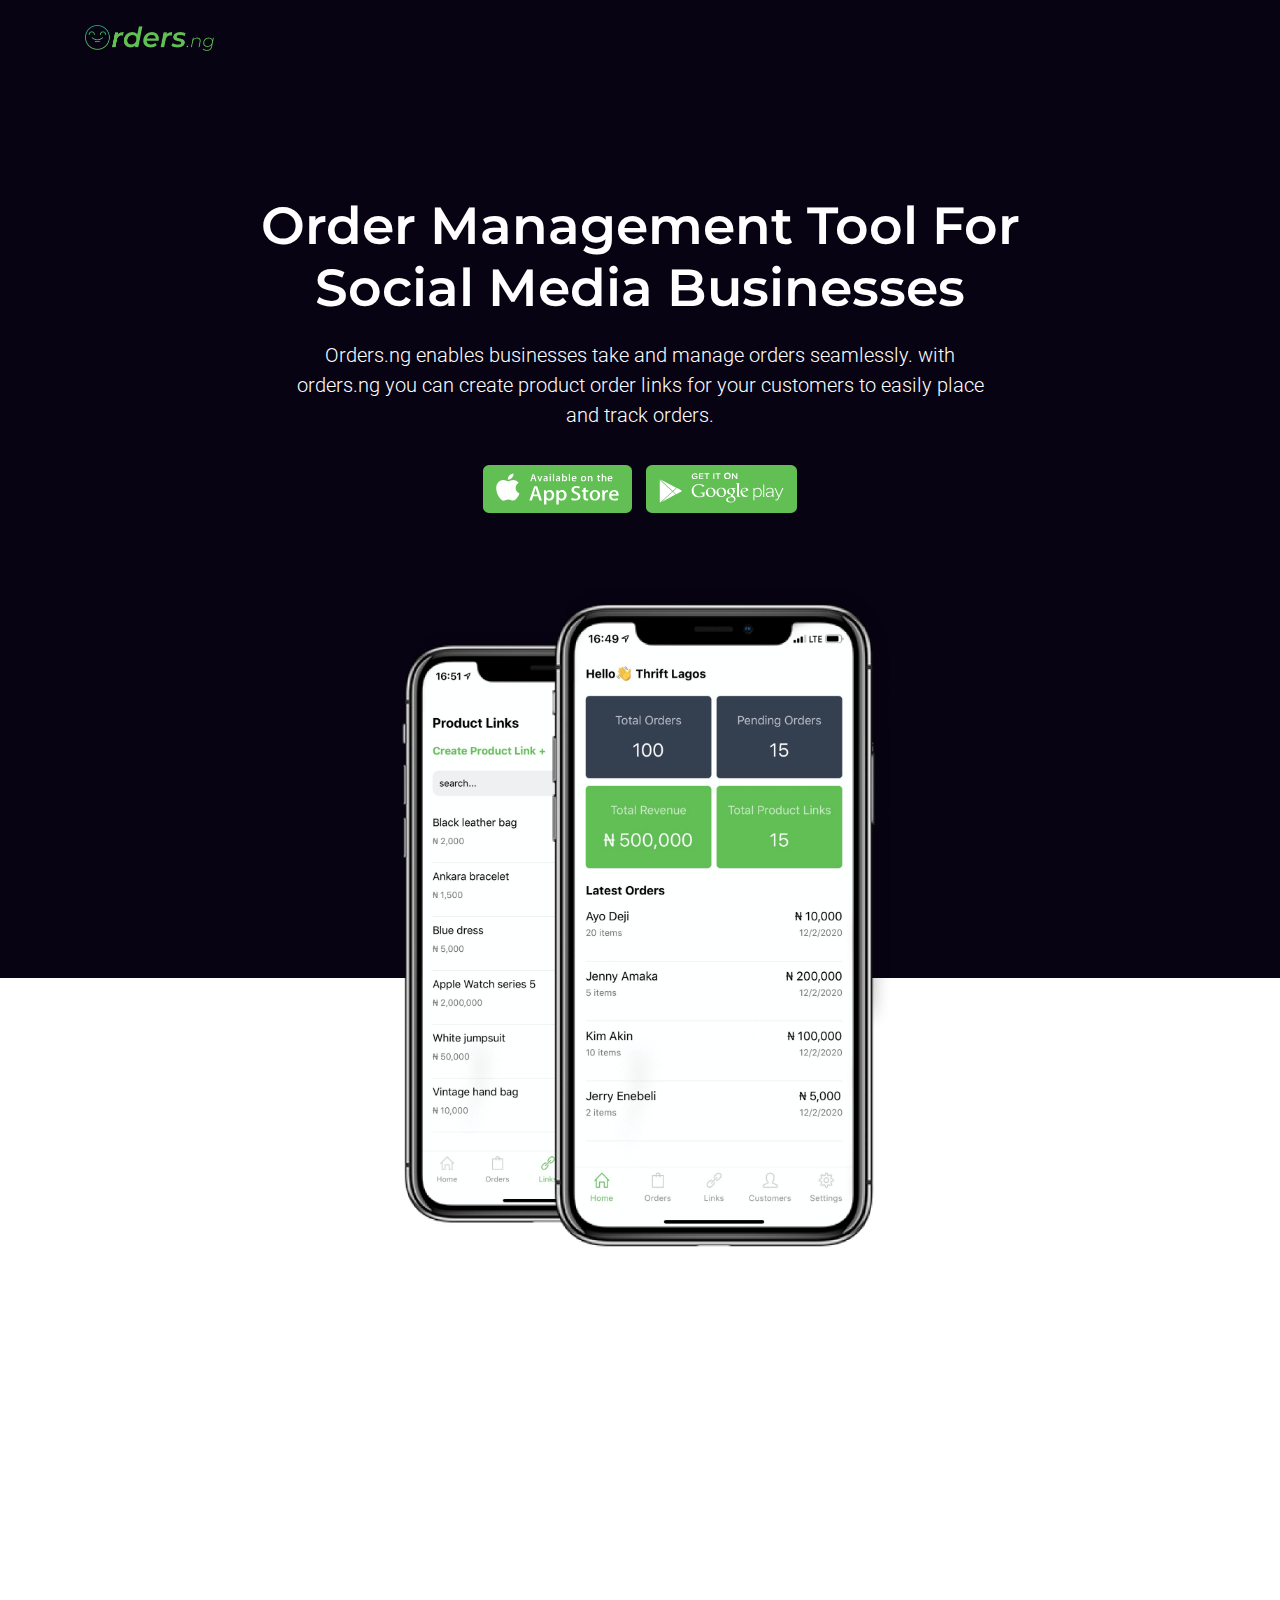
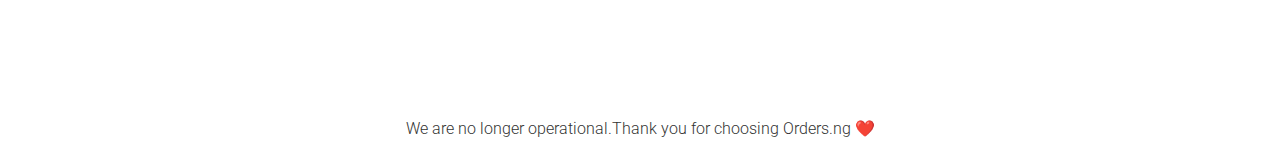
<file: index.html>
<!DOCTYPE html>
<html lang="en">
  <head>
    <meta charset="utf-8" />
    <meta http-equiv="X-UA-Compatible" content="IE=edge" />
    <meta name="author" content="jerry enebeli" />
    <meta name="description" content="Orders.ng - Order management made easy" />

    <meta name="viewport" content="width=device-width, initial-scale=1.0" />

    <!-- SITE TITLE -->
    <title>Orders.ng</title>

    <!-- GOOGLE FONTS -->
    <link
      href="https://fonts.googleapis.com/css?family=Roboto:300,400,500,700,900"
      rel="stylesheet"
    />
    <link
      href="https://fonts.googleapis.com/css?family=Montserrat:300,400,500,600,700,800,900"
      rel="stylesheet"
    />

    <!-- BOOTSTRAP CSS -->
    <link href="css/bootstrap.min.css" rel="stylesheet" />

    <!-- FONT ICONS -->
    <link href="css/fontawesome.css" rel="stylesheet" />
    <link href="css/flaticon.css" rel="stylesheet" />

    <!-- PLUGINS STYLESHEET -->
    <link href="css/animate.css" rel="stylesheet" />
    <link href="css/magnific-popup.css" rel="stylesheet" />
    <link href="css/owl.carousel.min.css" rel="stylesheet" />
    <link href="css/owl.theme.default.min.css" rel="stylesheet" />

    <!-- TEMPLATE CSS -->
    <link href="css/spinner.css" rel="stylesheet" />
    <link href="css/blue.css" rel="stylesheet" />

    <!-- RESPONSIVE CSS -->
    <link href="css/responsive.css" rel="stylesheet" />
  </head>

  <body>
    <div id="page" class="page">
      <!--
        HEADER
        =============================================
      -->
      <header id="header" class="header">
        <nav
          style="background: #080313"
          class="navbar fixed-top navbar-expand-lg navbar-dark hover-menu theme-scroll"
        >
          <div class="container">
            <!-- LOGO IMAGE -->
            <!--
              For Retina Ready displays take a image with double the amount of pixels that your image will be displayed (e.g 268 x 60 pixels)
            -->

            <a href="#hero-11" class="navbar-brand logo-white"
              ><img src="images/logo.png" width="130" alt="header-logo"
            /></a>
            <!-- End Navigation Menu -->
          </div>
          <!-- End container -->
        </nav>
        <!-- End navbar -->
      </header>
      <!-- END HEADER -->

      <!--
        HERO-11
        =============================================
      -->
      <section id="hero-11" class="hero-section">
        <!-- HERO TEXT -->
        <div class="bg-fixed hero-11-text division">
          <div class="container white-color">
            <div id="hero-11-content" class="row">
              <div class="col-lg-10 offset-lg-1 hero-txt text-center">
                <!-- Title -->
                <h2 class="h2-xs wow fadeInUp" data-wow-delay="0.3s">
                  Order Management Tool For Social Media Businesses
                </h2>

                <!-- Text -->
                <p class="p-lg wow fadeInUp" data-wow-delay="0.5s">
                  Orders.ng enables businesses take and manage orders
                  seamlessly. with orders.ng you can create product order links
                  for your customers to easily place and track orders.
                </p>

                <!-- IOS -->
                <div class="hero-btns wow fadeInUp" data-wow-delay="0.7s">
                  <a
                    target="_blank"
                    href="https://apps.apple.com/us/app/orders-ng/id1511420906?ls=1"
                    ><img src="./images//app.svg"
                  /></a>

                  <!-- Android -->
                  <a
                    target="_blank"
                    href="https://play.google.com/store/apps/details?id=com.orders.ng"
                    style="margin-left: 10px"
                    href="#cta-4"
                    ><img
                      style="stroke: white; color: white; fill: white"
                      src="./images//play.svg"
                  /></a>
                </div>
              </div>
            </div>
          </div>
          <!-- End container -->
        </div>
        <!-- END HERO TEXT -->

        <!-- HERO IMAGE -->
        <div class="hero-11-image division">
          <div class="container">
            <div id="hero-11-img" class="row">
              <div class="col-md-12 text-center fadeInUp" data-wow-delay="0.3s">
                <img
                  width="500"
                  class="img-fluid"
                  src="images/preview.png"
                  alt="hero-image"
                />
              </div>
            </div>
          </div>
        </div>
      </section>
      <!-- END HERO-11 -->

      <!--
        SERVICES-2
        =============================================
      -->
      <section id="services-2" class="wide-60 services-section division">
        <div class="container">
          <div class="row">
            <!-- SERVICES BOX #1 -->
            <div class="col-md-6 col-lg-4 text-center">
              <div class="sbox-2 box-icon wow fadeInUp" data-wow-delay="0.3s">
                <!-- Icon -->
                <img
                  class="img-100"
                  src="images/links.svg"
                  alt="service-icon"
                />

                <!-- Title -->
                <h5 class="h5-sm">Create Order Links</h5>

                <!-- Text -->
                <p class="grey-color">
                  Order Links enables your customers seamlessly place orders.
                  Order links can be posted along side products post on social
                  media. No more manual orders.
                </p>
              </div>
            </div>

            <!-- SERVICES BOX #2 -->
            <div class="col-md-6 col-lg-4 text-center">
              <div class="sbox-2 box-icon wow fadeInUp" data-wow-delay="0.5s">
                <!-- Icon -->
                <img
                  class="img-100"
                  src="images/manage.svg"
                  alt="service-icon"
                />

                <!-- Title -->
                <h5 class="h5-sm">Receive and Manage Orders</h5>

                <!-- Text -->
                <p class="grey-color">
                  With Orders.ng you can can scale your business with effective
                  orders management. Track all orders and make swift and
                  accurate fulfillment to your customers.
                </p>
              </div>
            </div>

            <!-- SERVICES BOX #3 -->
            <div class="col-md-6 col-lg-4 text-center">
              <div class="sbox-2 box-icon wow fadeInUp" data-wow-delay="0.7s">
                <img
                  class="img-100"
                  src="images/truck.svg"
                  alt="service-icon"
                />

                <!-- Title -->
                <h5 class="h5-sm">
                  Schedule Pickups and Delivery(coming soon)
                </h5>

                <!-- Text -->
                <p class="grey-color">
                  With orders.ng you can schedule orders for pickup and
                  delivery. Gain access to the right delivery companies with a
                  click of a button.
                </p>
              </div>
            </div>
          </div>
          <!-- End row -->
        </div>
        <!-- End container -->
      </section>
      <!-- END SERVICES-2 -->

      <footer
        style="display: flex; justify-content: center; align-items: center"
      >
        <p>We are no longer operational.Thank you for choosing Orders.ng ❤️</p>
      </footer>
    </div>
    <!-- END PAGE CONTENT -->

    <!--
      EXTERNAL SCRIPTS
      =============================================
    -->
    <script src="js/jquery-3.3.1.min.js"></script>
    <script src="js/bootstrap.min.js"></script>
    <script src="js/fontawesome.js"></script>
    <script src="js/modernizr.custom.js"></script>
    <script src="js/jquery.easing.js"></script>
    <script src="js/retina.js"></script>
    <script src="js/jquery.stellar.min.js"></script>
    <script src="js/jquery.scrollto.js"></script>
    <script src="js/jquery.appear.js"></script>
    <script src="js/jquery.vide.min.js"></script>
    <script src="js/wow.js"></script>
    <script src="js/owl.carousel.min.js"></script>
    <script src="js/jquery.magnific-popup.min.js"></script>
    <script src="js/contact-form.js"></script>
    <script src="js/register-form.js"></script>
    <script src="js/quick-form.js"></script>
    <script src="js/comment-form.js"></script>
    <script src="js/jquery.validate.min.js"></script>
    <script src="js/jquery.ajaxchimp.min.js"></script>

    <!-- Custom Script -->
    <script src="js/custom.js"></script>

    <script>
      new WOW().init();
    </script>

    <script src="js/changer.js"></script>
    <script defer src="js/styleswitch.js"></script>
  </body>
</html>
</file>
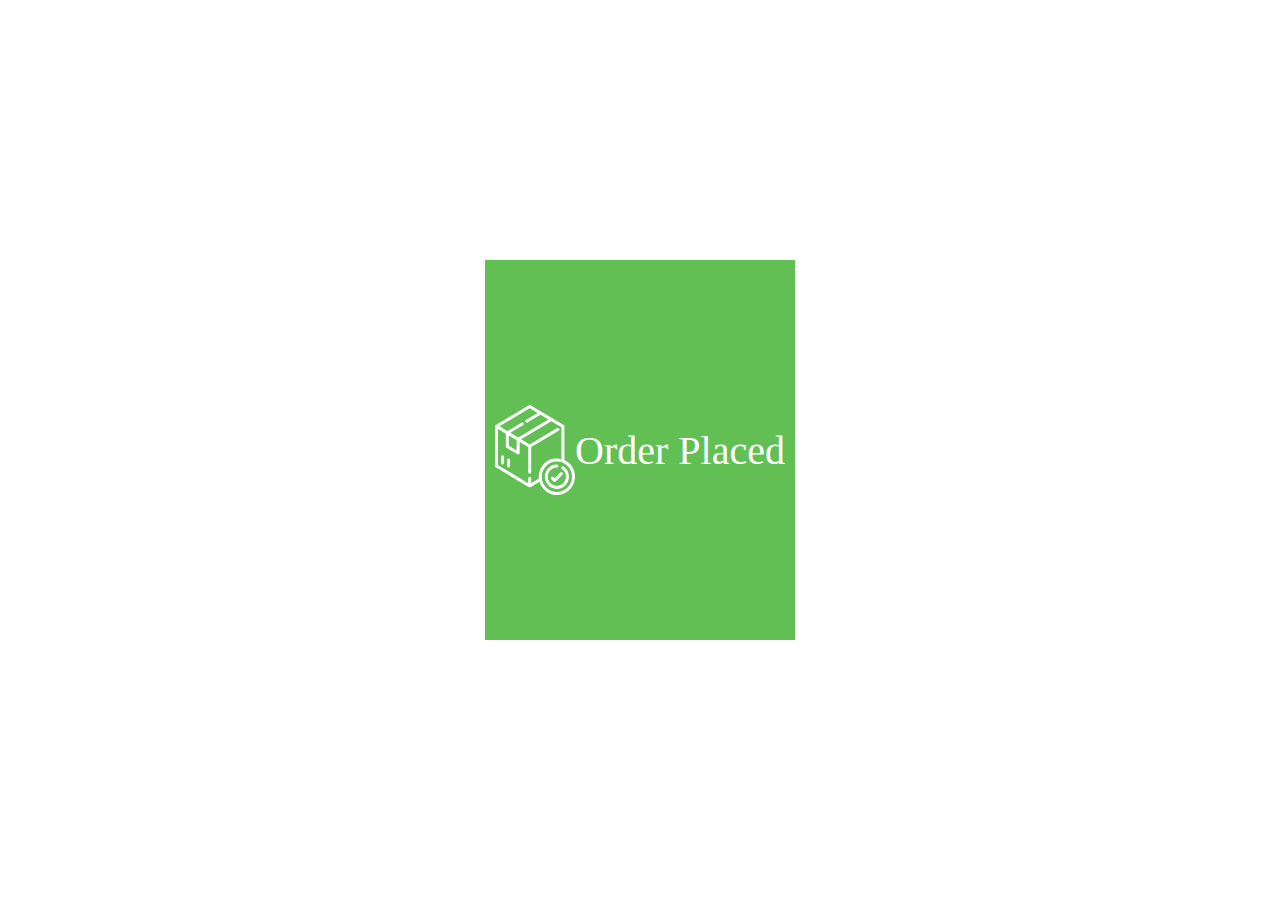
<file: orders-placed.html>
<!DOCTYPE html>
<html lang="en">
  <head>
    <meta charset="UTF-8" />
    <meta name="viewport" content="width=device-width, initial-scale=1.0" />
    <title>Orders.ng</title>
  </head>
  <body>
    <div class="container">
      <div class="orders_placed">
        <img src="./images//order.svg" width="80px" />
        <p>Order Placed</p>
      </div>
    </div>
  </body>

  <style>
      body{
          padding: 0;
          margin: 0;
      }
    .container {
      width: 100%;
      height: 100vh;
      display: flex;
      justify-content: center;
      align-items: center;
    }
    .orders_placed {
      display: flex;
      justify-content: center;
      align-items: center;
        padding: 10px;
      height: 40vh;
      background-color: #62bf54;
      color: white;
      font-size: 40px;
    }
  </style>
</html>
</file>
<file: css/flaticon.css>
/*
  	Flaticon icon font: Flaticon
  	Creation date: 05/09/2018 08:37
  	*/

@font-face {
  font-family: "Flaticon";
  src: url("../fonts/Flaticon.eot");
  src: url("../fonts/Flaticond41d.eot?#iefix") format("embedded-opentype"),
       url("../fonts/Flaticon.woff") format("woff"),
       url("../fonts/Flaticon.ttf") format("truetype"),
       url("../fonts/Flaticon.svg#Flaticon") format("svg");
  font-weight: normal;
  font-style: normal;
}

@media screen and (-webkit-min-device-pixel-ratio:0) {
  @font-face {
    font-family: "Flaticon";
    src: url("../fonts/Flaticon.svg#Flaticon") format("svg");
  }
}

[class^="flaticon-"]:before, [class*=" flaticon-"]:before,
[class^="flaticon-"]:after, [class*=" flaticon-"]:after {   
  font-family: Flaticon;
  font-size: 20px;
  font-style: normal;
  margin-left: 0;
}

.flaticon-001-calendar:before { content: "\f100"; }
.flaticon-002-bell:before { content: "\f101"; }
.flaticon-003-heart-rate:before { content: "\f102"; }
.flaticon-004-umbrella:before { content: "\f103"; }
.flaticon-005-wishlist:before { content: "\f104"; }
.flaticon-006-clock:before { content: "\f105"; }
.flaticon-007-map:before { content: "\f106"; }
.flaticon-008-shopping-bag:before { content: "\f107"; }
.flaticon-009-compass:before { content: "\f108"; }
.flaticon-010-universe:before { content: "\f109"; }
.flaticon-011-wine:before { content: "\f10a"; }
.flaticon-012-news:before { content: "\f10b"; }
.flaticon-013-vegetables:before { content: "\f10c"; }
.flaticon-014-next-button:before { content: "\f10d"; }
.flaticon-015-back-arrow:before { content: "\f10e"; }
.flaticon-016-game:before { content: "\f10f"; }
.flaticon-017-store:before { content: "\f110"; }
.flaticon-018-box:before { content: "\f111"; }
.flaticon-019-gift:before { content: "\f112"; }
.flaticon-020-mail:before { content: "\f113"; }
.flaticon-021-shopping-cart:before { content: "\f114"; }
.flaticon-022-book:before { content: "\f115"; }
.flaticon-023-trophy:before { content: "\f116"; }
.flaticon-024-search:before { content: "\f117"; }
.flaticon-025-football:before { content: "\f118"; }
.flaticon-026-color-palette:before { content: "\f119"; }
.flaticon-027-user:before { content: "\f11a"; }
.flaticon-028-dentist:before { content: "\f11b"; }
.flaticon-029-friend:before { content: "\f11c"; }
.flaticon-030-walk:before { content: "\f11d"; }
.flaticon-031-reload:before { content: "\f11e"; }
.flaticon-032-coffee:before { content: "\f11f"; }
.flaticon-033-restaurant:before { content: "\f120"; }
.flaticon-034-delete:before { content: "\f121"; }
.flaticon-035-menu:before { content: "\f122"; }
.flaticon-036-picture:before { content: "\f123"; }
.flaticon-037-wallet:before { content: "\f124"; }
.flaticon-038-plus:before { content: "\f125"; }
.flaticon-039-nature:before { content: "\f126"; }
.flaticon-040-settings:before { content: "\f127"; }
.flaticon-041-real-estate:before { content: "\f128"; }
.flaticon-042-bar:before { content: "\f129"; }
.flaticon-043-calculate:before { content: "\f12a"; }
.flaticon-044-computer:before { content: "\f12b"; }
.flaticon-045-clipboard:before { content: "\f12c"; }
.flaticon-046-home:before { content: "\f12d"; }
.flaticon-047-off:before { content: "\f12e"; }
.flaticon-048-switch-on:before { content: "\f12f"; }
.flaticon-049-emotion:before { content: "\f130"; }
.flaticon-050-copy:before { content: "\f131"; }
.flaticon-051-stars:before { content: "\f132"; }
.flaticon-052-directional:before { content: "\f133"; }
.flaticon-053-business:before { content: "\f134"; }
.flaticon-054-money:before { content: "\f135"; }
.flaticon-055-adventure:before { content: "\f136"; }
.flaticon-056-settings-1:before { content: "\f137"; }
.flaticon-057-chat:before { content: "\f138"; }
.flaticon-058-crown:before { content: "\f139"; }
.flaticon-059-target:before { content: "\f13a"; }
.flaticon-060-settings-2:before { content: "\f13b"; }
.flaticon-061-design:before { content: "\f13c"; }
.flaticon-062-piggy-bank:before { content: "\f13d"; }
.flaticon-063-travel:before { content: "\f13e"; }
.flaticon-064-structure:before { content: "\f13f"; }
.flaticon-065-upload:before { content: "\f140"; }
.flaticon-066-warning:before { content: "\f141"; }
.flaticon-067-origami:before { content: "\f142"; }
.flaticon-068-favorite:before { content: "\f143"; }
.flaticon-069-download:before { content: "\f144"; }
.flaticon-070-knowledge:before { content: "\f145"; }
.flaticon-071-folder:before { content: "\f146"; }
.flaticon-072-setting:before { content: "\f147"; }
.flaticon-073-charts:before { content: "\f148"; }
.flaticon-074-web:before { content: "\f149"; }
.flaticon-075-support:before { content: "\f14a"; }
.flaticon-076-idea:before { content: "\f14b"; }
.flaticon-077-settings-3:before { content: "\f14c"; }
.flaticon-078-tag:before { content: "\f14d"; }
.flaticon-079-layer:before { content: "\f14e"; }
.flaticon-080-shield:before { content: "\f14f"; }
.flaticon-081-movie:before { content: "\f150"; }
.flaticon-082-music:before { content: "\f151"; }
.flaticon-083-settings-4:before { content: "\f152"; }
.flaticon-084-share:before { content: "\f153"; }
.flaticon-085-lock:before { content: "\f154"; }
.flaticon-086-flag:before { content: "\f155"; }
.flaticon-087-archive:before { content: "\f156"; }
.flaticon-088-universe-1:before { content: "\f157"; }
.flaticon-089-pyramid:before { content: "\f158"; }
.flaticon-090-sun:before { content: "\f159"; }
.flaticon-091-wifi:before { content: "\f15a"; }
.flaticon-092-advertising:before { content: "\f15b"; }
.flaticon-093-fruit:before { content: "\f15c"; }
.flaticon-094-fashion:before { content: "\f15d"; }
.flaticon-095-email:before { content: "\f15e"; }
.flaticon-096-printer:before { content: "\f15f"; }
.flaticon-097-burguer:before { content: "\f160"; }
.flaticon-098-analysis:before { content: "\f161"; }
.flaticon-099-note:before { content: "\f162"; }
.flaticon-100-attached:before { content: "\f163"; }
</file>
<file: css/spinner.css>
/* PRELOAD SPINNER */

#loader-wrapper {
  position: fixed;
  top: 0;
  left: 0;
  width: 100%;
  height: 100%;
  z-index: 1000;
  background-color: #f5f5f5;
}

#loader {
  display: block;
  position: relative;
  top: 50%;
  transform: translateY(-50%);
}

.cssload-spinner {
  position: absolute;
  width: 68px;
  height: 68px;
  left: 50%;
  margin-left: -34px;
  margin-top: -34px;
}
.cssload-spinner:after, .cssload-spinner:before {
  position: absolute;
  content: "";
  border: 4px solid rgb(56,155,242);
  width: 64px;
  height: 64px;
}

.cssload-spinner:after {
  animation: cssload-spinner1 2.5s linear infinite;
   -o-animation: cssload-spinner1 2.5s linear infinite;
  -ms-animation: cssload-spinner1 2.5s linear infinite;
  -webkit-animation: cssload-spinner1 2.5s linear infinite;
  -moz-animation: cssload-spinner1 2.5s linear infinite;
}
.cssload-spinner:before {
  width: 88px;
  height: 88px;
  margin-left: -13.5px;
  margin-top: -13.5px;
  animation: cssload-spinner2 2.5s linear infinite;
  -o-animation: cssload-spinner2 2.5s linear infinite;
  -ms-animation: cssload-spinner2 2.5s linear infinite;
  -webkit-animation: cssload-spinner2 2.5s linear infinite;
  -moz-animation: cssload-spinner2 2.5s linear infinite;
}


@keyframes cssload-spinner1 {
  from {
    transform: rotate(0deg);
  }
  to {
    transform: rotate(360deg);
  }
}

@-o-keyframes cssload-spinner1 {
  from {
    -o-transform: rotate(0deg);
  }
  to {
    -o-transform: rotate(360deg);
  }
}

@-ms-keyframes cssload-spinner1 {
  from {
    -ms-transform: rotate(0deg);
  }
  to {
    -ms-transform: rotate(360deg);
  }
}

@-webkit-keyframes cssload-spinner1 {
  from {
    -webkit-transform: rotate(0deg);
  }
  to {
    -webkit-transform: rotate(360deg);
  }
}

@-moz-keyframes cssload-spinner1 {
  from {
    -moz-transform: rotate(0deg);
  }
  to {
    -moz-transform: rotate(360deg);
  }
}

@keyframes cssload-spinner2 {
  from {
    transform: rotate(0deg);
  }
  to {
    transform: rotate(-360deg);
  }
}

@-o-keyframes cssload-spinner2 {
  from {
    -o-transform: rotate(0deg);
  }
  to {
    -o-transform: rotate(-360deg);
  }
}

@-ms-keyframes cssload-spinner2 {
  from {
    -ms-transform: rotate(0deg);
  }
  to {
    -ms-transform: rotate(-360deg);
  }
}

@-webkit-keyframes cssload-spinner2 {
  from {
    -webkit-transform: rotate(0deg);
  }
  to {
    -webkit-transform: rotate(-360deg);
  }
}

@-moz-keyframes cssload-spinner2 {
  from {
    -moz-transform: rotate(0deg);
  }
  to {
    -moz-transform: rotate(-360deg);
  }
}
</file>
<file: css/blue.css>
/*
  Template Name: LandPick - Premium Multipurpose Landing Pages Pack
  Theme URL: https://themeforest.net/user/jthemes
  Description: LandPick - Premium Multipurpose Landing Pages Pack
  Author: Jthemes
  Author URL: https://themeforest.net/user/jthemes
  Version: 1.0.0
  Tags: Responsive, HTML5 template, Jthemes, One Page, Landing, Startup, Business, Company, Corporate, Creative, Freelancers
*/




/* ------------------------------------------ */
/*   TABLE OF CONTENTS
/* ------------------------------------------ */

/*   01 - GENERAL & BASIC STYLES   */
/*   02 - TYPOGRAPHY               */
/*   03 - HEADER & NAVIGATION      */
/*   04 - HERO                     */
/*   05 - SERVICES                 */
/*   06 - CONTENT                  */
/*   07 - VIDEO                    */
/*   08.  PRICING TABLES           */
/*   09.  TESTIMONIALS             */
/*   10.  STATISTIC                */
/*   11.  BRANDS                   */
/*   12.  FAQs                     */
/*   13.  CALL TO ACTION           */
/*   14.  NEWSLETTER               */
/*   15.  BLOG                     */
/*   16.  CONTACTS                 */
/*   17.  FOOTER                   */
/*   18.  SCROLL TO TOP            */




/* ===========================================================================
  01. GENERAL & BASIC STYLES
  =========================================================================== */ 

html {
  -webkit-font-smoothing: antialiased;
  font-size: 16px;
} 
 
body {
  font-family: 'Roboto', 'Helvetica Neue', Helvetica, Arial, sans-serif;
  color: #333;
  font-weight: 300;
}

/*------------------------------------------------------------------*/
/*   IE10 in Windows 8 and Windows Phone 8 Bug fix
/*-----------------------------------------------------------------*/

@-webkit-viewport { width: device-width; }
@-moz-viewport { width: device-width; }
@-ms-viewport { width: device-width; }
@-o-viewport { width: device-width; }
@viewport { width: device-width; }

/*------------------------------------------*/
/*  PAGE CONTENT
/*------------------------------------------*/

#page { overflow: hidden; }

/*------------------------------------------*/
/*  SPACING & INDENTS
/*------------------------------------------*/

.wide-160 { padding-top: 160px; padding-bottom: 160px; }
.wide-150 { padding-top: 150px; padding-bottom: 150px; }
.wide-140 { padding-top: 140px; padding-bottom: 140px; }
.wide-130 { padding-top: 130px; padding-bottom: 130px; }
.wide-120 { padding-top: 120px; padding-bottom: 120px; }
.wide-110 { padding-top: 110px; padding-bottom: 110px; }
.wide-100 { padding-top: 100px; padding-bottom: 100px; }
.wide-90 { padding-top: 100px; padding-bottom: 90px; }
.wide-80 { padding-top: 100px; padding-bottom: 80px; }
.wide-70 { padding-top: 100px; padding-bottom: 70px; }
.wide-60 { padding-top: 100px; padding-bottom: 60px; }
.wide-50 { padding-top: 100px; padding-bottom: 50px; }
.wide-40 { padding-top: 100px; padding-bottom: 40px; }
.wide-30 { padding-top: 100px; padding-bottom: 30px; }
.wide-20 { padding-top: 100px; padding-bottom: 20px; }

/*------------------------------------------*/
/*    Margin Top
/*------------------------------------------*/

.mt-100 { margin-top: 100px; }
.mt-90 { margin-top: 90px; }
.mt-80 { margin-top: 80px; }
.mt-70 { margin-top: 70px; }
.mt-60 { margin-top: 60px; }
.mt-50 { margin-top: 50px; }
.mt-45 { margin-top: 45px; }
.mt-40 { margin-top: 40px; }
.mt-35 { margin-top: 35px; }
.mt-30 { margin-top: 30px; }
.mt-25 { margin-top: 25px; }
.mt-20 { margin-top: 20px; }
.mt-15 { margin-top: 15px; }
.mt-10 { margin-top: 10px; }
.mt-5 { margin-top: 5px; }

/*------------------------------------------*/
/*    Margin Bottom
/*------------------------------------------*/

.mb-100 { margin-bottom: 100px; }
.mb-90 { margin-bottom: 90px; }
.mb-80 { margin-bottom: 80px; }
.mb-70 { margin-bottom: 70px; }
.mb-60 { margin-bottom: 60px; }
.mb-50 { margin-bottom: 50px; }
.mb-45 { margin-bottom: 45px; }
.mb-40 { margin-bottom: 40px; }
.mb-35 { margin-bottom: 35px; }
.mb-30 { margin-bottom: 30px; }
.mb-25 { margin-bottom: 25px; }
.mb-20 { margin-bottom: 20px; }
.mb-15 { margin-bottom: 15px; }
.mb-10 { margin-bottom: 10px; }
.mb-5 { margin-bottom: 5px; }
.mb-0 { margin-bottom: 0; }

/*------------------------------------------*/
/*    Margin Left
/*------------------------------------------*/

.ml-70 { margin-left: 70px; }
.ml-60 { margin-left: 60px; }
.ml-50 { margin-left: 50px; }
.ml-45 { margin-left: 45px; }
.ml-40 { margin-left: 40px; }
.ml-35 { margin-left: 35px; }
.ml-30 { margin-left: 30px; }
.ml-25 { margin-left: 25px; }
.ml-20 { margin-left: 20px; }
.ml-15 { margin-left: 15px; }
.ml-10 { margin-left: 10px; }
.ml-5 { margin-left: 5px; }

/*------------------------------------------*/
/*    Margin Right
/*------------------------------------------*/

.mr-70 { margin-right: 70px; }
.mr-60 { margin-right: 60px; }
.mr-50 { margin-right: 50px; }
.mr-45 { margin-right: 45px; }
.mr-40 { margin-right: 40px; }
.mr-35 { margin-right: 35px; }
.mr-30 { margin-right: 30px; }
.mr-25 { margin-right: 25px; }
.mr-20 { margin-right: 20px; }
.mr-15 { margin-right: 15px; }
.mr-10 { margin-right: 10px; }
.mr-5 { margin-right: 5px; }

/*------------------------------------------*/
/*    Padding Top
/*------------------------------------------*/

.pt-100 { padding-top: 100px; }
.pt-90 { padding-top: 90px; }
.pt-80 { padding-top: 80px; }
.pt-70 { padding-top: 70px; }
.pt-60 { padding-top: 60px; }
.pt-50 { padding-top: 50px; }
.pt-45 { padding-top: 45px; }
.pt-40 { padding-top: 40px; }
.pt-35 { padding-top: 35px; }
.pt-30 { padding-top: 30px; }
.pt-25 { padding-top: 25px; }
.pt-20 { padding-top: 20px; }
.pt-15 { padding-top: 15px; }
.pt-10 { padding-top: 10px; }

/*------------------------------------------*/
/*    Padding Bottom
/*------------------------------------------*/

.pb-100 { padding-bottom: 100px; }
.pb-90 { padding-bottom: 90px; }
.pb-80 { padding-bottom: 80px; }
.pb-70 { padding-bottom: 70px; }
.pb-60 { padding-bottom: 60px; }
.pb-50 { padding-bottom: 50px; }
.pb-45 { padding-bottom: 45px; }
.pb-40 { padding-bottom: 40px; }
.pb-35 { padding-bottom: 35px; }
.pb-30 { padding-bottom: 30px; }
.pb-25 { padding-bottom: 25px; }
.pb-20 { padding-bottom: 20px; }
.pb-15 { padding-bottom: 15px; }
.pb-10 { padding-bottom: 10px; }
.pb-0 { padding-bottom: 0; }

/*------------------------------------------*/
/*    Padding Left
/*------------------------------------------*/

.pl-100 { padding-left: 100px; }
.pl-90 { padding-left: 90px; }
.pl-80 { padding-left: 80px; }
.pl-70 { padding-left: 70px; }
.pl-60 { padding-left: 60px; }
.pl-50 { padding-left: 50px; }
.pl-45 { padding-left: 45px; }
.pl-40 { padding-left: 40px; }
.pl-35 { padding-left: 35px; }
.pl-30 { padding-left: 30px; }
.pl-25 { padding-left: 25px; }
.pl-20 { padding-left: 20px; }
.pl-15 { padding-left: 15px; }
.pl-10 { padding-left: 10px; }
.pl-5 { padding-left: 5px; }
.pl-0 { padding-left: 0px; }

/*------------------------------------------*/
/*    Padding Right
/*------------------------------------------*/

.pr-100 { padding-right: 100px; }
.pr-90 { padding-right: 90px; }
.pr-80 { padding-right: 80px; }
.pr-70 { padding-right: 70px; }
.pr-60 { padding-right: 60px; }
.pr-50 { padding-right: 50px; }
.pr-45 { padding-right: 45px; }
.pr-40 { padding-right: 40px; }
.pr-35 { padding-right: 35px; }
.pr-30 { padding-right: 30px; }
.pr-25 { padding-right: 25px; }
.pr-20 { padding-right: 20px; }
.pr-15 { padding-right: 15px; }
.pr-10 { padding-right: 10px; }
.pr-5 { padding-right: 5px; }
.pr-0 { padding-right: 0px; }

/*------------------------------------------*/
/*   BACKGROUND SETTINGS
/*------------------------------------------*/

.bg-scroll {
  width: 100%;
  background-attachment: fixed !important;
  background-repeat: no-repeat;
  background-position: center center;   
  background-size: cover;
}

.bg-fixed {
  width: 100%;
  background-repeat: no-repeat;
  background-position: center center;   
  background-size: cover;
}

/*------------------------------------------*/
/*   Background Colors for Sections
/*------------------------------------------*/

.bg-theme { background-color: #389bf2; }

.bg-white { background-color: #fff; }
.bg-lightdark { background-color: #283034; }
.bg-dark { background-color: #222!important; }
.bg-grey { background-color: #ede9e6; }
.bg-lightgrey { background-color: #f5f5f5; }

.bg-apricot { background-color: #feb75f; }
.bg-blue { background-color: #389bf2; }
.bg-bluestone { background-color: #517082; }
.bg-coral { background-color: #fa5876; }
.bg-curacao { background-color: #2abdc7; }
.bg-green { background-color: #48af4b; }
.bg-greenery { background-color: #80a63f; }
.bg-magenta { background-color: #8e3178; }
.bg-purple { background-color: #6b507d; }
.bg-violet { background-color: #8a8cbd; }

.blue-abstract {
  background-image: url(../images/blue-abstract.jpg);
  background-position: top center;
}

/*------------------------------------------*/
/*   BORDER SETTINGS FOR DEMOS
/*------------------------------------------*/

.b-top { border-top: 1px solid #ddd; }
.b-bottom { border-bottom: 1px solid #ddd; }
.b-left { border-left: 1px solid #ddd; }
.b-right { border-right: 1px solid #ddd; }

.grey-border .b-bottom { 
  margin: 0 8%;
}




/* ==========================================================================
  02.  TYPOGRAPHY
  =========================================================================== */  

/*------------------------------------------*/
/*  HEADERS
/*------------------------------------------*/

h1, h2, h3, h4, h5, h6 {
  color: #222;
  font-family: 'Montserrat', sans-serif;
  font-weight: 700;
  letter-spacing: 0; 
}

/* Header H5 */
h5.h5-xs { font-size: 1.125rem; }  /* 18px */
h5.h5-sm { font-size: 1.1875rem; } /* 19px */
h5.h5-md { font-size: 1.25rem;  }  /* 20px */
h5.h5-lg { font-size: 1.375rem;  } /* 22px */
h5.h5-xl { font-size: 1.5rem; }    /* 24px */

/* Header H4 */
h4.h4-xs { font-size: 1.625rem; }  /* 26px */
h4.h4-sm { font-size: 1.75rem; }   /* 28px */
h4.h4-md { font-size: 1.875rem; }  /* 30px */
h4.h4-lg { font-size: 2rem; }      /* 32px */
h4.h4-xl { font-size: 2.125rem; }  /* 34px */

/* Header H3 */
h3.h3-xs { font-size: 2.375rem; }  /* 38px */
h3.h3-sm { font-size: 2.5rem; }    /* 40px */
h3.h3-md { font-size: 2.625rem; }  /* 42px */
h3.h3-lg { font-size: 2.75rem; }   /* 44px */
h3.h3-xl { font-size: 3rem; }      /* 48px */

/* Header H2 */
h2.h2-xs { font-size: 3.25rem; }   /* 52px */
h2.h2-sm { font-size: 3.375rem; }  /* 54px */
h2.h2-md { font-size: 3.5rem; }    /* 56px */
h2.h2-lg { font-size: 3.75rem; }   /* 60px */
h2.h2-xl { font-size: 4rem; }      /* 64px */
h2.h2-huge { font-size: 5rem; }    /* 80px */

/*------------------------------------------*/
/*   PARAGRAPHS
/*------------------------------------------*/

p.p-sm { font-size: 0.95rem; }     /* 15.2px */
p { font-size: 1rem; }             /* 16px */
p.p-md { font-size: 1.125rem; }    /* 18px */
p.p-lg { font-size: 1.25rem; }     /* 20px */
p.p-xl { font-size: 1.3175rem; }   /* 22px */

/*------------------------------------------*/
/*   LISTS
/*------------------------------------------*/

ul {
  margin: 0;
  padding: 0;
  list-style: none;
}

/*------------------------------------------*/
/*   LINK SETTINGS
/*------------------------------------------*/

a {
  color: #333;
  text-decoration: none;
  -webkit-transition: all 400ms ease-in-out;
  -moz-transition: all 400ms ease-in-out;
  -o-transition: all 400ms ease-in-out;
  -ms-transition: all 400ms ease-in-out;
  transition: all 400ms ease-in-out;
}

a:hover {
  color: #666;
  text-decoration: none;
}

a:focus {
  outline: none;
  text-decoration: none;
}

/*------------------------------------------*/
/*   BUTTON SETTINGS
/*------------------------------------------*/

.btn {
  background-color: transparent;
  color: #fff;
  font-size: 0.825rem;
  font-family: 'Montserrat', sans-serif;
  line-height: 1;
  font-weight: 700;
  letter-spacing: 0.25px;
  text-transform: uppercase;
  padding: 1.05rem 1.65rem;
  border: 2px solid transparent;
  -webkit-border-radius: 4px;
  -moz-border-radius: 4px;
  border-radius: 4px;        
  -webkit-transition: all 450ms ease-in-out;
  -moz-transition: all 450ms ease-in-out;
  -o-transition: all 450ms ease-in-out;
  -ms-transition: all 450ms ease-in-out;
  transition: all 450ms ease-in-out;  
}

/*------------------------------------------*/
/*   Button Size
/*------------------------------------------*/

.btn.btn-sm {
  font-size: 0.775rem;
  padding: 0.975rem 1.45rem;
}

.btn.btn-md {
  font-size: 0.9rem;
  padding: 1.1rem 1.75rem;
}

.btn.btn-lg {
  font-size: 0.965rem;
  padding: 1.15rem 2rem;
}

/*------------------------------------------*/
/*   Button Color
/*------------------------------------------*/

.btn-theme {
  background-color: #389bf2;
  border: 2px solid #389bf2;
}

.btn-tra-black,
.white-color .btn-tra-black {
  color: #333;
  background-color: transparent;
  border-color: #333;
}

.btn-tra-white {
  color: #fff;
  background-color: transparent;
  border-color: #fff;
}

.btn-white,
.white-color .btn-white {
  color: #333;
  background-color: #fff;
  border-color: #fff;
}

.btn-blur {
  color: #fff;
  background-color: rgba(255, 255, 255, .3);
  border-color: transparent;
}

.btn-black {
  color: #fff;
  background-color: #333;
  border-color: #333;
}

.btn-apricot {
  color: #fff;
  background-color: #feb75f;
  border-color: #feb75f;
}

.btn-bluestone {
  color: #fff;
  background-color: #517082;
  border-color: #517082;
}

.btn-coral {
  color: #fff;
  background-color: #fa5876;
  border-color: #fa5876;
}

.btn-curacao {
  color: #fff;
  background-color: #2abdc7;
  border-color: #2abdc7;
}

.btn-green {
  color: #fff;
  background-color: #48af4b;
  border-color: #48af4b;
}

.btn-greenery {
  color: #fff;
  background-color: #80a63f;
  border-color: #80a63f;
}

.btn-magenta {
  color: #fff;
  background-color: #8e3178;
  border-color: #8e3178;
}

.btn-purple {
  color: #fff;
  background-color: #6b507d;
  border-color: #6b507d;
}

.btn-violet {
  color: #fff;
  background-color: #8a8cbd;
  border-color: #8a8cbd;
}

.btn-facebook {
  background-color: #3b5998;
}

/*------------------------------------------*/
/*   Button Hover
/*------------------------------------------*/

.tra-hover:hover {
  color: #fff;
  background-color: transparent;
  border-color: #fff;
}

.white-hover:hover {
  color: #333;
  background-color: #fff;
  border-color: #fff;
}

.black-hover:hover {
  color: #fff;
  background-color: #333;
  border-color: #333;
}

.apricot-hover:hover {
  color: #fff;
  background-color: #e3a456;
  border-color: #e3a456;
}

.theme-hover:hover {
  color: #fff;
  background-color: #348cda;
  border-color: #348cda;
}

.bluestone-hover:hover {
  color: #fff;
  background-color: #425c6b;
  border-color: #425c6b;
}

.coral-hover:hover {
  color: #fff;
  background-color: #e8526e;
  border-color: #e8526e;
}

.curacao-hover:hover {
  color: #fff;
  background-color: #25a4ad;
  border-color: #25a4ad;
}

.green-hover:hover {
  color: #fff;
  background-color: #3c903e;
  border-color: #3c903e;
}

.greenery-hover:hover {
  color: #fff;
  background-color: #709137;
  border-color: #709137;
}

.magenta-hover:hover {
  color: #fff;
  background-color: #792a66;
  border-color: #792a66;
}

.purple-hover:hover {
  color: #fff;
  background-color: #594268;
  border-color: #594268;
}

.violet-hover:hover {
  color: #fff;
  background-color: #797ba5;
  border-color: #797ba5;
}

/*------------------------------------------*/
/*   Button Focus
/*------------------------------------------*/

.btn:focus {
  color: #fff; 
  -webkit-box-shadow: none;
  box-shadow: none; 
}

.btn.btn-black:focus {
  color: #fff; 
  -webkit-box-shadow: none;
  box-shadow: none; 
}

/*------------------------------------------*/
/*   VIDEO POPUP LINK
/*------------------------------------------*/

.modal-video {
  display: inline-block;
  vertical-align: middle;
  line-height: 2.5rem;
  position: relative;
}

#video-2 .video-btn {
  position: relative!important;
  margin: 0 auto;
  top: 0;
  left: 0;
}

#hero-12 .video-btn {
  position: relative!important;
  margin: 0 auto;
  top: 0;
  left: 0;
}

.modal-video a .svg-inline--fa {
  font-size: 2.5rem;
  line-height: 2.5rem;
  margin-right: 5px;
  top: 7px;
  position: relative;
}

.modal-video a {
  font-size: 1rem;
  font-family: 'Montserrat', sans-serif;
  line-height: 1;
  font-weight: 700;
}

.modal-video span {
  color: #999;
  font-size: 0.9rem;
  font-family: 'Roboto', sans-serif;
  line-height: 1;
  font-weight: 300;
  text-transform: none;
  position: absolute;
  top: 32px;
  left: 52px;
}

.play-btn-txt {
  display: block;
  margin-top: 15px;
}

/*------------------------------------------*/
/*   VIDEO POPUP ICON
/*------------------------------------------*/

.video-preview {
  position: relative; 
}

.video-btn { 
  display: inline-block;
}

.video-block {
  position: relative;
  width: 100%;
  height: 100%;
  display: inline-block;
}

/*------------------------------------------*/
/*  Video Button Icon
/*------------------------------------------*/

.video-btn {
  width: 100px;
  height: 100px;
  position: absolute!important;
  top: 50%;
  left: 50%;
  margin-top: -50px;
  margin-left: -50px; 
  background-color: transparent;
  color: #fff;
  line-height: 90px!important;   
  border: 4px solid transparent;  
  -webkit-border-radius: 100%;
  -moz-border-radius: 100%;
  border-radius: 100%; 
}

.video-btn .svg-inline--fa {
  font-size: 3rem;
  line-height: 100px!important;   
  margin-left: 10px;
  -webkit-transition: all 400ms ease-in-out;
  -moz-transition: all 400ms ease-in-out;
  -o-transition: all 400ms ease-in-out;
  -ms-transition: all 400ms ease-in-out;
  transition: all 400ms ease-in-out;
}

.video-btn:before {
  content: '';
  position: absolute;
  left: -5px;
  right: -5px;
  top: -5px;
  bottom: -5px;
  background: rgba(255, 255, 255, 0.2);
  opacity: 0;
  -webkit-border-radius: 50%;
  -moz-border-radius: 50%;
  border-radius: 50%;
  -webkit-transition: all 400ms ease-in-out;
  -moz-transition: all 400ms ease-in-out;
  -o-transition: all 400ms ease-in-out;
  -ms-transition: all 400ms ease-in-out;
  transition: all 400ms ease-in-out;
}

.video-btn:hover .svg-inline--fa {
  -moz-transform: scale(0.9);
  -ms-transform: scale(0.9);
  -webkit-transform: scale(0.9);
  -o-transform: scale(0.9);
  transform: scale(0.9);
}

.video-btn:hover:before {
  opacity: .75;
  left: -25px;
  right: -25px;
  top: -25px;
  bottom: -25px;
}

/*------------------------------------------*/
/*  Video Icon Color
/*------------------------------------------*/

.video-btn.play-icon-white { background-color: #fff; color: #333; border-color: #fff; }
.video-btn.play-icon-tra { background-color: transparent; color: #fff; border-color: #fff; }
.video-btn.play-icon-apricot { background-color: #feb75f; border-color: #feb75f; }
.video-btn.play-icon-theme { background-color: #389bf2; border-color: #389bf2; }
.video-btn.play-icon-bluestone { background-color: #517082; border-color: #517082; }
.video-btn.play-icon-coral { background-color: #fa5876; border-color: #fa5876; }
.video-btn.play-icon-curacao { background-color: #2abdc7; border-color: #2abdc7; }
.video-btn.play-icon-green { background-color: #48af4b; border-color: #48af4b; }
.video-btn.play-icon-greenery { background-color: #80a63f; border-color: #80a63f; }
.video-btn.play-icon-magenta { background-color: #8e3178; border-color: #8e3178; }
.video-btn.play-icon-purple { background-color: #6b507d; border-color: #6b507d; }
.video-btn.play-icon-violet { background-color: #8a8cbd; border-color: #8a8cbd; }

/*------------------------------------------*/
/*   Content List
/*------------------------------------------*/

ul.content-list {
  list-style: disc;
  margin-top: 20px;
  margin-left: 15px;
}

ul.content-list li {
  margin-bottom: 8px;
}

ul.content-list li p {
  margin-top: 0;
  margin-bottom: 0;
}

ul.content-list li:last-child {
  margin-bottom: 0;
}

/*------------------------------------------*/
/*  BOX ICONS
/*------------------------------------------*/

.box-icon [class^="flaticon-"]:before, 
.box-icon [class*=" flaticon-"]:before,
.box-icon [class^="flaticon-"]:after, 
.box-icon [class*=" flaticon-"]:after {   
  font-family: Flaticon;
  font-size: 4.25rem;
  line-height: 1!important;
  font-style: normal;
  margin-left: 0; 
}

.box-icon-xs [class^="flaticon-"]:before, 
.box-icon-xs [class*=" flaticon-"]:before,
.box-icon-xs [class^="flaticon-"]:after, 
.box-icon-xs [class*=" flaticon-"]:after {   
  font-family: Flaticon;
  font-size: 3.25rem;
  line-height: 1!important;
  font-style: normal;
  margin-left: 0;
}

.box-icon-sm [class^="flaticon-"]:before, 
.box-icon-sm [class*=" flaticon-"]:before,
.box-icon-sm [class^="flaticon-"]:after, 
.box-icon-sm [class*=" flaticon-"]:after {   
  font-family: Flaticon;
  font-size: 3.75rem;
  line-height: 1!important;
  font-style: normal;
  margin-left: 0;
}

.box-icon-md [class^="flaticon-"]:before, 
.box-icon-md [class*=" flaticon-"]:before,
.box-icon-md [class^="flaticon-"]:after, 
.box-icon-md [class*=" flaticon-"]:after {   
  font-family: Flaticon;
  font-size: 4.5rem;
  line-height: 1!important;
  font-style: normal;
  margin-left: 0;
}

.box-icon-lg [class^="flaticon-"]:before, 
.box-icon-lg [class*=" flaticon-"]:before,
.box-icon-lg [class^="flaticon-"]:after, 
.box-icon-lg [class*=" flaticon-"]:after {   
  font-family: Flaticon;
  font-size: 5rem;
  line-height: 1!important;
  font-style: normal;
  margin-left: 0;
}

/*------------------------------------------*/
/*   SECTION TITLE
/*------------------------------------------*/

.section-title {
  text-align: center;
  margin-bottom: 55px;     
}

.section-title h3 {
  font-weight: 700;
  letter-spacing: -0.5px;
}

.section-title p {
  padding: 0 18%;
  margin-top: 15px;
  margin-bottom: 0;
}

#content-9 .section-title p,
#statistic-3 .section-title p {
  padding: 0 4%;
}

/*------------------------------------------*/
/*   TEXT SETTING
/*------------------------------------------*/

.txt-300 { font-weight: 300; }
.txt-400 { font-weight: 400; }
.txt-500 { font-weight: 500; }
.txt-600 { font-weight: 600; }
.txt-700 { font-weight: 700; }
.txt-800 { font-weight: 800; }
.txt-900 { font-weight: 900; }

.txt-up { text-transform: uppercase; }

/*------------------------------------------*/
/*   TEXT COLOR
/*------------------------------------------*/

.white-color,
.white-color h2, 
.white-color h3, 
.white-color h4, 
.white-color h5, 
.white-color h6, 
.white-color p, 
.white-color a, 
.white-color li,
.white-color i, 
.white-color span { color: #fff; }

.grey-color,
.grey-color h2, 
.grey-color h3, 
.grey-color h4, 
.grey-color h5, 
.grey-color h6, 
.grey-color p, 
.grey-color a,
.grey-color li, 
.white-color .grey-color,
.grey-color span { color: #666; }

.lightgrey-color,
.lightgrey-color h2, 
.lightgrey-color h3, 
.lightgrey-color h4, 
.lightgrey-color h5, 
.lightgrey-color p, 
.lightgrey-color a,
.lightgrey-color li, 
.white-color .lightgrey-color,
.lightgrey-color span { color: #858585; }

.apricot-color,
.apricot-color h2, 
.apricot-color h3, 
.apricot-color h4, 
.apricot-color h5, 
.apricot-color h6, 
.apricot-color p, 
.apricot-color a, 
.apricot-color li,
.apricot-color i, 
.white-color .apricot-color,
.apricot-color span { color: #feb75f; }

.theme-color,
.theme-color h2, 
.theme-color h3, 
.theme-color h4, 
.theme-color h5, 
.theme-color h6, 
.theme-color p, 
.theme-color a, 
.theme-color li,
.theme-color i, 
.white-color .theme-color,
.theme-color span { color: #389bf2; }

.bluestone-color,
.bluestone-color h2, 
.bluestone-color h3, 
.bluestone-color h4, 
.bluestone-color h5, 
.bluestone-color h6, 
.bluestone-color p, 
.bluestone-color a, 
.bluestone-color li,
.bluestone-color i, 
.white-color .bluestone-color,
.bluestone-color span { color: #517082; }

.coral-color,
.coral-color h2, 
.coral-color h3, 
.coral-color h4, 
.coral-color h5, 
.coral-color h6, 
.coral-color p, 
.coral-color a, 
.coral-color li,
.coral-color i, 
.white-color .coral-color,
.coral-color span { color: #fa5876; }

.curacao-color,
.curacao-color h2, 
.curacao-color h3, 
.curacao-color h4, 
.curacao-color h5, 
.curacao-color h6, 
.curacao-color p, 
.curacao-color a, 
.curacao-color li,
.curacao-color i, 
.white-color .curacao-color,
.curacao-color span { color: #2abdc7; }

.green-color,
.green-color h2, 
.green-color h3, 
.green-color h4, 
.green-color h5, 
.green-color h6, 
.green-color p, 
.green-color a, 
.green-color li,
.green-color i, 
.white-color .green-color,
.green-color span { color: #48af4b; }

.greenery-color,
.greenery-color h2, 
.greenery-color h3, 
.greenery-color h4, 
.greenery-color h5, 
.greenery-color h6, 
.greenery-color p, 
.greenery-color a, 
.greenery-color li,
.greenery-color i, 
.white-color .greenery-color,
.greenery-color span { color: #80a63f; }

.magenta-color,
.magenta-color h2, 
.magenta-color h3, 
.magenta-color h4, 
.magenta-color h5, 
.magenta-color h6, 
.magenta-color p, 
.magenta-color a, 
.magenta-color li,
.magenta-color i, 
.white-color .magenta-color,
.magenta-color span { color: #8e3178; }

.purple-color,
.purple-color h2, 
.purple-color h3, 
.purple-color h4, 
.purple-color h5, 
.purple-color h6, 
.purple-color p, 
.purple-color a, 
.purple-color li,
.purple-color i, 
.white-color .purple-color,
.purple-color span { color: #6b507d; }

.violet-color,
.violet-color h2, 
.violet-color h3, 
.violet-color h4, 
.violet-color h5, 
.violet-color h6, 
.violet-color p, 
.violet-color a, 
.violet-color li,
.violet-color i, 
.white-color .violet-color,
.violet-color span { color: #8a8cbd; }




/* ==========================================================================
  03.  HEADER & NAVIGATION
  =========================================================================== */

/*------------------------------------------*/
/*   LOGO IMAGE    
/*------------------------------------------*/

.navbar-brand {
  padding-top: 0;
  padding-bottom: 0;
  margin-right: 5rem;
}

/*------------------------------------------*/
/*   NAVIGATION BAR    
/*------------------------------------------*/

.navbar {
  padding: 1.25rem 0;
  -webkit-transition: all 400ms ease-in-out;
  -moz-transition: all 400ms ease-in-out;
  -o-transition: all 400ms ease-in-out;
  -ms-transition: all 400ms ease-in-out;
  transition: all 400ms ease-in-out;
}

.navbar.bg-tra {
  padding: 2.5rem 0;
  background-color: transparent;  
}

.navbar.bg-light { 
  background-color: #fff!important; 
  box-shadow: 0 0 2px rgba(50, 50, 50, 0.4); 
}

.navbar.bg-dark { 
  background-color: #333!important; 
}

/*------------------------------------------*/
/*   NAVIGATION MENU    
/*------------------------------------------*/

.nav-item { 
  margin: 0 1.4rem; 
}

.navbar-expand-lg .navbar-nav .nav-link {
  font-size: 0.825rem;
  font-family: 'Montserrat', sans-serif;
  font-weight: 700;
  text-transform: uppercase;
  padding: 0.65rem 0;
  -webkit-border-radius: 0;
  -moz-border-radius: 0;
  border-radius: 0; 
}

.navbar-dark .navbar-nav .nav-link {
  color: #fff;
}

.navbar-light .navbar-nav .nav-link {
  color: #3a3a3a;
}

.navbar-text {
  padding-top: 0;
  padding-bottom: 0;
  margin-left: 15px;
}

.navbar-light .navbar-text.white-color a {
  color: #fff!important;
} 

/*------------------------------------------*/
/*   DROPDOWN MENU  
/*------------------------------------------*/

.dropdown-menu {
  background-color: #fbfbfb;
  padding: 0.25rem 0;
  margin: 0 0 0 2px; 
  border: 1px solid #ddd; 
  -webkit-border-radius: 2px;
  -moz-border-radius: 2px;
  border-radius: 2px;
  -webkit-box-shadow: none !important;
  box-shadow: none !important;
}

.dropdown-item { 
  font-size: 1rem;
  font-weight: 500;
  padding: 0.5rem 1.25rem;
}

.dropdown-toggle::after {
  vertical-align: .275em;
}

.dropdown-item.dropdown-toggle {
  position: relative;
}

.dropdown-item.dropdown-toggle::after {
  vertical-align: .275em;
  position: absolute;
  right: 15px;
  top: 15px;
  border-left: 0.31em solid;
  border-top: 0.31em solid transparent;
  border-right: 0;
  border-bottom: 0.31em solid transparent;
}

.hover-menu li a:hover,
.hover-menu li a:focus ,
.navbar > .show > a,  
.navbar > .show > a:focus,  
.navbar > .show > a:hover{
  color: #3a3a3a;
  background: transparent;
  outline: 0;
}

.hover-menu .collapse ul ul > li:hover > a, 
.navbar .show .dropdown-menu > li > a:focus, 
.navbar .show .dropdown-menu > li > a:hover,
.hover-menu .collapse ul ul ul > li:hover > a {
  background: #e3e3e3;
  color: #292929;
}

@media only screen and (max-width: 991px) {
  .hover-menu .show > .dropdown-toggle::after{ transform: rotate(-90deg); }
}

@media only screen and (min-width: 991px) {
  .hover-menu .collapse ul li { position:relative; }
  .hover-menu .collapse ul li:hover > ul { display:block; }
  .hover-menu .collapse ul ul { position: absolute; top:100%; left:0; min-width:180px; display:none; }

  .hover-menu .collapse ul ul li{ position:relative; }
  .hover-menu .collapse ul ul li:hover > ul { display:block; }
  .hover-menu .collapse ul ul ul { position:absolute; top:0; left:100%; min-width:180px; display:none; }

  .hover-menu .collapse ul ul ul li {position:relative; }
  .hover-menu .collapse ul ul ul li:hover ul { display:block; }
  .hover-menu .collapse ul ul ul ul { position:absolute; top:0; left:-100%; min-width:180px; display:none; z-index:1; }
}

/*------------------------------------------*/
/*   Navbar Social Icons  
/*------------------------------------------*/

.header-socials {
  margin-top: 4px;
  margin-left: 8px;
  display: inline-block; 
  text-align: center;
}

.header-socials span {
  float: left;
  width: auto !important;
  display: inline-block !important;
  vertical-align: top;
  clear: none !important;
  margin-left: 7px;
}

.header-socials a {
  width: 38px;
  height: 38px;
  background-color: transparent;
  display: block;
  color: #fff;
  font-size: 1rem;
  line-height: 33px !important;   
  border: 2px solid #fff;  
  -webkit-border-radius: 100%;
  -moz-border-radius: 100%;
  border-radius: 100%;
}

.navbar-light .header-socials a {
  color: #444;  
  border-color: #444;
}

.navbar-light .header-socials a:hover {
  color: #fff;  
}

.header-socials a.ico-facebook:hover,
.navbar.scroll .header-socials a.ico-facebook:hover { background-color: #3b5998; border-color: #3b5998; }
.header-socials a.ico-twitter:hover,
.navbar.scroll .header-socials a.ico-twitter:hover { background-color: #00a9ed; border-color: #00a9ed; }
.header-socials a.ico-behance:hover, 
.navbar.scroll .header-socials a.ico-behance:hover { background-color: #2473f6; border-color: #2473f6; }
.header-socials a.ico-google-plus:hover, 
.navbar.scroll .header-socials a.ico-google-plus:hover { background-color: #cd1111; border-color: #cd1111; }
.header-socials a.ico-linkedin:hover, 
.navbar.scroll .header-socials a.ico-linkedin:hover { background-color: #015886; border-color: #015886; }
.header-socials a.ico-dribbble:hover, 
.navbar.scroll .header-socials a.ico-dribbble:hover { background-color: #d92d84; border-color: #d92d84; }
.header-socials a.ico-instagram:hover, 
.navbar.scroll .header-socials a.ico-instagram:hover { background-color: #beb3a8; border-color: #beb3a8; }
.header-socials a.ico-pinterest:hover, 
.navbar.scroll .header-socials a.ico-pinterest:hover { background-color: #ac281a; border-color: #ac281a; }
.header-socials a.ico-youtube:hover, 
.navbar.scroll .header-socials a.ico-youtube:hover { background-color: #cd1b20; border-color: #cd1b20; }
.header-socials a.ico-tumblr:hover, 
.navbar.scroll .header-socials a.ico-tumblr:hover { background-color: #3a5976; border-color: #3a5976; }
.header-socials a.ico-vk:hover, 
.navbar.scroll .header-socials a.ico-vk:hover { background-color: #3b5998; border-color: #3b5998;}

/*------------------------------------------*/
/*   Navbar Button
/*------------------------------------------*/

.navbar .btn {  
  font-size: 0.85rem;
  font-family: 'Montserrat', sans-serif;
  font-weight: 700;
  padding: 0.8rem 1.5rem;
}

/*------------------------------------------*/
/*   Navigation Menu Hover
/*------------------------------------------*/

.navbar-light .nav-link:focus,
.navbar-dark .nav-link:focus {
  color: #fff;
  background-color: transparent;
}

.navbar-dark .navbar-nav .nav-link:focus, 
.navbar-dark .navbar-nav .nav-link:hover {
  color: #ccc;
}

.navbar-light .navbar-nav .nav-link:focus, 
.navbar-light .navbar-nav .nav-link:hover {
  color: #757575;
}

/*------------------------------------------*/
/*   Navbar Scroll   
/*------------------------------------------*/

.navbar.scroll.bg-tra {
  padding: 16px 0;
  background-color: #fcfcfc;
  box-shadow: 0 0 2px rgba(50, 50, 50, 0.4);  
}

.navbar.scroll.bg-tra.black-scroll {
  background-color: #333;
}

.navbar.scroll.bg-tra.theme-scroll {
  background-color: #389bf2; 
}

.navbar.scroll.navbar-dark.bg-tra .nav-link {
  color: #333;
}

.navbar.scroll.bg-tra.black-scroll .navbar-nav .nav-link,
.navbar.scroll.bg-tra.theme-scroll .navbar-nav .nav-link {
  color: #fff;
}

.navbar.scroll.bg-tra.black-scroll .navbar-nav .nav-link:hover,
.navbar.scroll.bg-tra.theme-scroll .navbar-nav .nav-link:hover {
  color: #ccc;
}

.navbar.scroll .header-socials a,
.navbar.scroll .btn.btn-tra-white {
  color: #222;    
  border-color: #222;  
}

.navbar.scroll.black-scroll .header-socials a,
.navbar.scroll.theme-scroll .header-socials a,
.navbar.scroll.theme-scroll .btn.btn-tra-white {
  color: #fff;    
  border-color: #fff;  
}

.navbar.scroll.theme-scroll .btn-theme,
.navbar.scroll.black-scroll .btn-tra-white,
.navbar.scroll.theme-scroll .btn-black.tra-hover:hover {
  color: #fff; 
  background-color: transparent;   
  border-color: #fff;  
}

.navbar.scroll .btn.white-hover:hover,
.navbar.scroll .black-hover:hover,
.navbar.scroll.theme-scroll .black-hover:hover,
.navbar.scroll.theme-scroll .theme-hover:hover,
.navbar.scroll.theme-scroll .tra-hover:hover {
  color: #fff;
  background-color: #333;
  border-color: #333;
}

.navbar.scroll.black-scroll .black-hover:hover {
  color: #333;
  background-color: #fff;
  border-color: #fff;
}

/*------------------------------------------*/
/*   Responsive Burger Menu   
/*------------------------------------------*/

.navbar-light .navbar-toggler,
.navbar.bg-tra .navbar-toggler {
  color: #333;
  padding: 0 8px 0 0;
  font-size: 2rem;
  border: none;
}

.navbar-toggler:focus {
  outline: 0;
}

/*------------------------------------------*/
/*   Logo Image
/*------------------------------------------*/

.logo-white, 
.logo-black {
  display: block;
}

.navbar-light.bg-light .logo-white,
.navbar-dark.bg-tra .logo-black,
.navbar-light.bg-tra .logo-white,
.scroll.navbar-dark.bg-tra .logo-white,
.navbar-dark.bg-dark .logo-black,
.navbar-light.bg-light .logo-white,
.scroll.navbar-dark.bg-tra.black-scroll .logo-black,
.scroll.navbar-light.bg-tra.black-scroll .logo-black,
.scroll.navbar-dark.bg-tra.theme-scroll .logo-black,
.scroll.navbar-light.bg-tra.theme-scroll .logo-black {
  display: none;
}

.navbar-dark.bg-tra .logo-white,
.navbar-light.bg-tra .logo-black,
.scroll.navbar-dark.bg-tra .logo-black,
.navbar-dark.bg-dark .logo-white,
.navbar-light.bg-light .logo-black,
.scroll.navbar-dark.bg-tra.black-scroll .logo-white,
.scroll.navbar-light.bg-tra.black-scroll .logo-white,
.scroll.navbar-dark.bg-tra.theme-scroll .logo-white,
.scroll.navbar-light.bg-tra.theme-scroll .logo-white {
  display: block;
}


@media (min-width: 768px) and (max-width: 991.99px) {
  .navbar.bg-tra { background-color: #fff!important; }
  .navbar.bg-tra.theme-scroll { background-color: #389bf2!important; }
}

@media (max-width: 767px) { 
  .navbar.bg-tra { background-color: #fff!important; }
  .navbar.bg-tra.theme-scroll { background-color: #389bf2!important; }
}




/* ==========================================================================
  04.  HERO 
  =========================================================================== */

.hero-section .container {
  position: relative;
  z-index: 3;
}

#hero-9.hero-section .container,
#hero-18.hero-section .container {
  overflow: hidden;
}

#hero-1 {
  background-image: url(../images/hero-1.png);
  background-position: center bottom;
  padding-top: 160px;
}

#hero-2 {
  background-image: url(../images/hero-2.png);
  background-position: center bottom; 
  padding-top: 140px;
  padding-bottom: 20px;
}

#hero-3 .bg-inner {
  background-image: url(../images/hero-3.jpg);
  padding-top: 180px;
}

#hero-4-txt {  
  background-image: url(../images/hero-4.jpg);
  padding-top: 200px;
  padding-bottom: 320px;
}

#hero-5 {
  padding-top: 200px;
}

.hero-5-img {
  background-image: url(../images/hero-5-img.jpg); 
  height: 650px;
  margin-top: 80px;
}

#hero-6 {
  background-image: url(../images/hero-6.jpg);
  padding-top: 160px;
  padding-bottom: 60px;
}

#hero-7-txt {  
  background-image: url(../images/hero-7.jpg);
  padding-top: 150px;
  padding-bottom: 160px;
}

#hero-8 {
  background-image: url(../images/hero-8.png);
  background-position: center bottom;
  padding-top: 220px;
  padding-bottom: 160px;
}

#hero-9 {
  background-image: url(../images/hero-9.png);
  padding-top: 180px;
}

#hero-10 {
  background-image: url(../images/hero-10.jpg);
  background-position: center bottom; 
  position: relative;
  padding-top: 180px;
  padding-bottom: 120px;
}

.hero-11-text {
  /* background-image: url(../images/hero-11.jpg); */
  background: #080313;
  padding: 15px;
  background-position: center bottom;
}

#hero-11-content {
  padding-top: 180px;
  padding-bottom: 450px;
}

#hero-12 {
  background-image: url(../images/hero-12.png);
  background-position: center bottom; 
  padding-top: 220px;
  padding-bottom: 200px;
}

#hero-13 {
  background-image: url(../images/hero-13.png);
  background-position: center bottom; 
  padding-top: 160px;
  padding-bottom: 100px;
}

#hero-14-txt,
#hero-18 {
  padding-top: 120px;
}

#hero-16 {
  background-image: url(../images/hero-16.jpg);
  padding-top: 200px;
  padding-bottom: 50px;
}

#hero-17 {
  background-image: url(../images/hero-17.jpg);
  background-position: center bottom; 
  padding-top: 220px;
  padding-bottom: 100px;
}

/*------------------------------------------*/
/*   HERO OVERLAY
/*------------------------------------------*/

#hero-15 .hero-overlay {
  height: 100%;
  background-color: rgba(29, 97, 144, 0.9); 
  padding-top: 220px;
  padding-bottom: 140px;
}

/*------------------------------------------*/
/*   HERO TEXT
/*------------------------------------------*/

#hero-16 .hero-txt {
  margin-bottom: 100px;
}

/*------------------------------------------*/
/*   Hero Headers
/*------------------------------------------*/ 

#hero-1 h3 { 
  font-weight: 500;
  letter-spacing: 0;
  margin-bottom: 25px;
}

#hero-1 h3 span { 
  font-weight: 700;
  letter-spacing: -1px;
}

#hero-2 h3,
#hero-8 h2,
#hero-9 h3,
#hero-12 h3 { 
  font-weight: 600;
  letter-spacing: -0.5px;
  margin-bottom: 20px;
}

#hero-3 h3 { 
  font-weight: 600;
  letter-spacing: -0.5px;
  margin-bottom: 30px;
}

#hero-4 h3 { 
  font-weight: 600;
  margin-bottom: 20px;
}

#hero-5 h3 { 
  font-weight: 600;
  letter-spacing: -0.5px;
  margin-bottom: 25px;
}

#hero-6 h2 { 
  font-weight: 500;
  letter-spacing: -1px;
  margin-bottom: 30px;
}

#hero-7 h2 { 
  font-weight: 600;
  letter-spacing: -0.5px;
  margin-bottom: 25px;
}

#hero-10 h2 { 
  font-weight: 500;
  letter-spacing: -1px;
  margin-bottom: 20px;
}

#hero-11 h2 { 
  font-weight: 600;
  letter-spacing: 0;
  margin-bottom: 20px;
}

#hero-13 h3 { 
  font-weight: 400;
  letter-spacing: -0.5px;
  margin-bottom: 25px;
}

#hero-13 h3 span { 
  font-weight: 600;
  letter-spacing: -1px;
}

#hero-14 h2 { 
  letter-spacing: -1px;
  margin-bottom: 25px;
}

#hero-15 h2 { 
  font-weight: 400;
  letter-spacing: -0.5px;
  margin-bottom: 20px;
}

#hero-16 h2 { 
  font-size: 5.25rem;
  font-weight: 800;
  letter-spacing: -1.5px;
  margin-bottom: 30px;
}

#hero-17 h2 { 
  font-weight: 600;
  letter-spacing: -2px;
  margin-bottom: 20px;
}

#hero-18 h3 { 
  letter-spacing: -0.5px;
  margin-bottom: 15px;
}

/*------------------------------------------*/
/*   Hero Paragraphs
/*------------------------------------------*/

#hero-1 .hero-txt p { 
  padding-right: 10%;
  margin-bottom: 35px;
}

#hero-3 .hero-txt p { 
  margin-bottom: 35px;
}

#hero-4 .hero-txt p { 
  padding: 0 15%;
  margin-bottom: 0;
}

#hero-5 .hero-txt p {
  color: #999;
  font-weight: 400; 
  padding: 0 5%;
  margin-bottom: 35px;
}

#hero-6 .hero-txt p { 
  padding-right: 10%;
  margin-bottom: 40px;
}

#hero-7 .hero-txt p { 
  padding-right: 5%;
  margin-bottom: 25px;
}

#hero-8 .hero-txt p { 
  padding: 0 10%;
  margin-bottom: 40px;
}

#hero-9 .hero-txt p { 
  padding: 0 12%;
  margin-bottom: 30px;
}

#hero-10 .hero-txt p { 
  padding-right: 4%;
  margin-bottom: 30px;
}

#hero-11 .hero-txt p { 
  padding: 0 12%;
  margin-bottom: 35px;
}

#hero-12 .hero-txt p { 
  padding: 0 10%;
  margin-bottom: 30px;
}

#hero-13 .hero-txt p { 
  padding-right: 5%;
  margin-bottom: 30px;
}

#hero-14 .hero-txt p { 
  padding-right: 5%;
  margin-bottom: 35px;
}

#hero-15 .hero-txt p { 
  padding: 0 15%;
  margin-bottom: 35px;
}

#hero-17 .hero-txt p { 
  padding-right: 15%;
  margin-bottom: 35px;
}

span.os-version {
  display: block;
  font-size: 0.9rem;
  font-style: italic;
  line-height: 1; 
  margin-top: 20px; 
}

/*------------------------------------------*/
/*    Hero Buttons 
/*------------------------------------------*/

.hero-10-btn {
  position: relative;
  height: 100%!important;
  z-index: 999;
}

.hero-10-btn .video-btn {
  position: absolute;
  top: 50%;
  left: 50%;
  margin-top: -60px;
  margin-left: -60px; 
}

#hero-16 a.btn {
  margin-bottom: 12px; 
}

#hero-16 .btn .svg-inline--fa {
  font-size: 1.15rem;
  line-height: 1!important;
  margin-top: -5px;
  margin-right: 5px;
}

/*------------------------------------------*/
/*    HERO STATISTIC 
/*------------------------------------------*/

.hero-statistic { 
  background-color: #fff;
  position: relative;
  z-index: 999;
  padding: 50px 30px 20px 30px;
  -webkit-border-radius: 6px;
  -moz-border-radius: 6px;
  -o-border-radius: 6px;
  border-radius: 6px;
  margin: -80px 90px 0;
  padding-bottom: 0;
  box-shadow: 0 0 10px rgba(0, 0, 0, 0.2);  
}

/*------------------------------------------*/
/*    HERO BOXES
/*------------------------------------------*/

.hero-boxes { 
  position: relative;
  z-index: 999;
  padding: 50px 50px 10px 50px;
  -webkit-border-radius: 6px;
  -moz-border-radius: 6px;
  -o-border-radius: 6px;
  border-radius: 6px;
  margin: -80px 0 0;
}

.hbox-1 {
  margin-bottom: 30px;
}

.hbox-2 {
  padding-right: 20px;
  margin-bottom: 30px;
}

.hbox-2-txt {
  overflow: hidden;
  padding-left: 15px;
}

.hbox-1 p, 
.hbox-2 p {
  margin-bottom: 0;
}

.hbox-2 span {   
  text-align: center;
  float: left;
  margin-top: -6px;
}

/*------------------------------------------*/
/*    HERO REGISTER FORM
/*------------------------------------------*/

#hero-4 .hero-form form,
#hero-18 .hero-form form { 
  background: #fff;
  border: 1px solid #fafafa;
  margin: -280px 45px 0;
  padding: 45px 30px 55px;
  -webkit-border-radius: 6px;
  -moz-border-radius: 6px;
  border-radius: 6px;
  box-shadow: 0 0 15px rgba(0, 0, 0, .3);
}

#hero-18 .hero-form form { 
  background: #fbfbfb;
  border: 1px solid #ddd;
  margin: 30px 0;
  padding: 35px 10px 40px;
  box-shadow: 0 0;
}

#hero-8 .form-holder {
  background-color: rgba(255, 255, 255, .2);
  padding: 20px 30px 7px;
  -webkit-border-radius: 4px;
  -moz-border-radius: 4px;
  border-radius: 4px;
}

#hero-8 .form-holder [class^='col-lg'] {
  padding: 0 8px;
}

/*------------------------------------------*/
/*   Hero Register Form Input
/*------------------------------------------*/

#hero-4 .register-form .form-control,
#hero-8 .quick-form .form-control,
#hero-18 .quick-form .form-control {
  height: 52px;
  background-color: #fff;
  margin-bottom: 10px;
  border: 1px solid #ccc;
  color: #333;
  font-size: 1rem;
  padding: 5px 20px;
  -webkit-border-radius: 4px;
  -moz-border-radius: 4px;
  border-radius: 4px;
  -webkit-transition: all 300ms ease-in-out;
  -moz-transition: all 300ms ease-in-out;
  -o-transition: all 300ms ease-in-out;
  -ms-transition: all 300ms ease-in-out;
  transition: all 300ms ease-in-out;
}

#hero-4 .register-form .form-control,
#hero-18 .quick-form .form-control {
  margin-bottom: 20px;
}

/*------------------------------------------*/
/*   Hero Register Form Input Focus
/*------------------------------------------*/

#hero-4 .register-form .form-control:focus,
#hero-8 .quick-form .form-control:focus,
#hero-18 .quick-form .form-control:focus {
  background-color: #f2f2f2;
  border: 1px solid #389bf2;
  outline: 0;
  box-shadow: none;
}

#hero-18 .quick-form .form-control:focus {
  background-color: #fff;
}

/*------------------------------------------*/
/*   Hero Register Form Submit Button
/*------------------------------------------*/

#hero-4 .register-form .btn,
#hero-18 .quick-form .btn {
  width: 100%;
}

#hero-8 .quick-form .btn {
  height: 52px;
  width: 100%;
  -webkit-border-radius: 4px;
  -moz-border-radius: 4px;
  border-radius: 4px; 
}

/*------------------------------------------*/
/*    Register Form Message
/*------------------------------------------*/

#hero-8 .quick-form label.error {
  color: #f6412d;
  font-size: 0.875rem;
  line-height: 1;
  font-weight: 600;
  margin-bottom: 15px;
  margin-left: 0;
}

#hero-8 .quick-form-msg {
  position: relative;
  bottom: 4px;
}

#hero-8 .quick-form-msg .error,
#hero-8 .quick-form-msg .loading {
  color: #45afff;
  font-size: 0.925rem;
  line-height: 1;
  font-weight: 600;
}

#hero-8 .quick-form-msg .error {
  color: #f6412d;
}

/*------------------------------------------*/
/*    HERO NEWSLETTER FORM
/*------------------------------------------*/

#hero-5 .hero-newsletter-form {
  margin: 0 10%;
}

#hero-6 .hero-newsletter-form {
  margin-right: 15%;
}

/*------------------------------------------*/
/*  Hero Newsletter Form Input
/*------------------------------------------*/

.hero-newsletter-form .form-control {
  height: 54px;
  background-color: #fff;
  border: 1px solid #ccc;
  color: #666;
  font-size: 1.05rem;
  font-weight: 300;
  padding: 0 20px;
  box-shadow: none;
  -webkit-border-radius: 6px;
  -moz-border-radius: 6px;
  -o-border-radius: 6px;
  border-radius: 6px;   
}

.hero-newsletter-form .input-group > .form-control:not(:last-child) {
  border-top-right-radius: 6px;
  border-bottom-right-radius: 6px;
}

/*------------------------------------------*/
/*  Hero Newsletter Form Placeholder
/*------------------------------------------*/

.hero-newsletter-form .form-control::-moz-placeholder { color: #999; } 
.hero-newsletter-form .form-control:-ms-input-placeholder { color: #999; }
.hero-newsletter-form .form-control::-webkit-input-placeholder { color: #999; }

/*------------------------------------------*/
/*   Hero Newsletter Form Focus
/*------------------------------------------*/

.hero-newsletter-form .form-control:focus {
  border: 1px solid #aaa;
  outline: 0;
  box-shadow: none;
}

/*------------------------------------------*/
/*  Hero Newsletter Form Button
/*------------------------------------------*/

.hero-newsletter-form .btn {
  width: 100%; 
  height: 54px;
  margin-left: 6px;
  -webkit-border-radius: 6px;
  -moz-border-radius: 6px;
  -o-border-radius: 6px;
  border-radius: 6px;
}

/*------------------------------------------*/
/*    HERO LINKS 
/*------------------------------------------*/

.hero-links {
  margin-top: 10px;
}

.hero-links span {
  font-size: 1rem;
  line-height: 1;
  margin-right: 25px;
}

.hero-links span:last-child {
  margin-right: 0
}

.hero-links span a {
  text-decoration: underline;
}

.hero-links span a:hover {
  opacity: .8;
}

/*------------------------------------------*/
/*   HERO IMAGE
/*------------------------------------------*/

.hero-1-img,
.hero-6-img { 
  position: relative;
  padding-left: 45px;
  margin-bottom: 40px;
}

.hero-1-img {
  padding-left: 60px;
}

.hero-1-img img,
.hero-6-img img {
  position: relative;
  max-width: none;
  display: inline-block;
}

.hero-2-img { 
  text-align: center;
}

.hero-3-img {
  text-align: center;
  margin-bottom: -80px;
  position: relative;
  z-index: 999;
}

.hero-9-img {
  text-align: center;
  margin-top: 40px;
}

.hero-10-img { 
  position: absolute;
  top: 0;
  bottom: 0;
  width: 50%;
  left: 50%;
}

.hero-11-image img {
  text-align: center;
  margin-top: -390px;
}

.hero-13-img {
  padding-left: 20px;
}




/* ==========================================================================
  05.  SERVICES
  =========================================================================== */

#services-4 .section-title {
  margin-bottom: 65px;
}

/*------------------------------------------*/
/*   SERVICE BOX
/*------------------------------------------*/

.sbox-1, 
.sbox-3 {
  margin-bottom: 40px;
} 

.sbox-2,
.sbox-4 {
  padding: 0 5%;
  margin-bottom: 40px;
} 

/*------------------------------------------*/
/*   SERVICES BOX TYPOGRAPHY
/*------------------------------------------*/ 

.sbox-1 h5,
.sbox-2 h5,
.sbox-3 h5 {
  margin-top: 20px;
  margin-bottom: 12px;  
}

.sbox-4 h5  {
  margin-top: 18px;
  margin-bottom: 8px;  
}

.sbox-1 p,
.sbox-2 p,
.sbox-3 p,
.sbox-4 p {
  line-height: 1.5;
  margin-bottom: 0;
}

/*------------------------------------------*/
/*   SERVICES BOX ICONS
/*------------------------------------------*/ 

.img-110 { width: 110px; height: 110px; }
.img-100 { width: 100px; height: 100px; }
.img-90 { width: 90px; height: 90px; }
.img-80 { width: 80px; height: 80px; }
.img-70 { width: 70px; height: 70px; }

/*------------------------------------------*/
/*   SERVICES IMAGE
/*------------------------------------------*/

.services-img {
  text-align: center;
  margin-bottom: 40px;
}




/* ==========================================================================
  06.  CONTENT
  =========================================================================== */

#content-9.content-section .container {
  overflow: hidden;
}

/*------------------------------------------*/
/*   CONTENT TEXT
/*------------------------------------------*/ 

.content-txt {
  margin-bottom: 40px;
}

#content-5 .content-txt {
  margin-bottom: 0;
}

.content-left {
  padding-right: 45px;
}

.content-right {
  padding-left: 45px;
}

#c3-bottom {
  padding: 0 30px;
}

#content-10 .bg-inner {
  position: relative;
  z-index: 1;
}

/*------------------------------------------*/
/*   CONTENT TYPOGRAPHY
/*------------------------------------------*/ 

.content-txt h4.h4-xs,
.content-txt h4.h4-sm,
.content-txt h3.h3-xs,
.content-txt h3.h3-sm {
  letter-spacing: -0.5px;
  margin-bottom: 25px;
}

.content-txt h4.h4-xs {
  margin-bottom: 15px;
}

.content-txt h5.h5-sm {
  margin-top: 20px;
  margin-bottom: 15px;
}

#content-10 .content-txt h3.h3-md {
  margin-bottom: 10px;
}

#content-10 .content-txt p {
  padding: 0 15%;
}

/*------------------------------------------*/
/*    CONTENT BOXES 
/*------------------------------------------*/

.content-boxes {
  position: relative;
  z-index: 999;
  background-color: #fff;
  border: 1px solid #eee;
  padding: 50px;
  -webkit-border-radius: 6px;
  -moz-border-radius: 6px;
  border-radius: 6px;
  margin: 0 5% -100px;
  box-shadow: 0 0 10px rgba(0, 0, 0, 0.15); 
}

.cbox-2 {
  margin-bottom: 40px;
}

.cbox-4 {
  margin-bottom: 20px;
}

.cbox-2-txt,
.cbox-3-txt,
.cbox-4-txt {
  overflow: hidden;
  padding-left: 25px;
}

.cbox-3-txt {
  padding-left: 22px;
}

.cbox-4-txt {
  padding-left: 45px;
}

.cbox-1 p {
  padding-left: 20px;
} 

.cbox-2 p,
.cbox-3 p,
.cbox-4 p {
  line-height: 1.5;
  margin-bottom: 0;
} 

/*------------------------------------------*/
/*   CONTENT OPTION LIST
/*------------------------------------------*/

.option-list {
  position: relative;
}

.option-list::after {
  content: "";
  display: block;
  position: absolute;
  width: 8px;
  height: 8px;
  border-radius: 100%;
  position: absolute;
  bottom: -15px;
  left: 7px;
  z-index: 3;
}

.option-list::before {
  content: "";
  display: block;
  position: absolute;
  height: 100%;
  top: 15px;
  left: 10px;
  width: 2px;
  z-index: 3;
}

.option-list.white-list::after,
.option-list.white-list::before {
  background-color: #fff;
}

.option-list.apricot-list::after,
.option-list.apricot-list::before {
  background-color: #feb75f;
}

.option-list.theme-list::after,
.option-list.theme-list::before {
  background-color: #389bf2;
}

.option-list.bluestone-list::after,
.option-list.bluestone-list::before {
  background-color: #517082;
}

.option-list.coral-list::after,
.option-list.coral-list::before {
  background-color: #fa5876;
}

.option-list.curacao-list::after,
.option-list.curacao-list::before {
  background-color: #2abdc7;
}

.option-list.green-list::after,
.option-list.green-list::before {
  background-color: #48af4b;
}

.option-list.greenery-list::after,
.option-list.greenery-list::before {
  background-color: #80a63f;
}

.option-list.grey-list::after,
.option-list.grey-list::before {
  background-color: #aaa;
}

.option-list.magenta-list::after,
.option-list.magenta-list::before {
  background-color: #8e3178;
}

.option-list.purple-list::after,
.option-list.purple-list::before {
  background-color: #6b507d;
}

.option-list.violet-list::after,
.option-list.violet-list::before {
  background-color: #8a8cbd;
}

/*------------------------------------------*/
/*   CONTENT BOX ICON
/*------------------------------------------*/

.cbox-2 span,
.cbox-3 span,
.cbox-2 img,
.cbox-3 img {   
  text-align: center;
  float: left;
}

.cbox-4 span {
  width: 22px;
  height: 22px;
  -webkit-border-radius: 100%;
  -moz-border-radius: 100%;
  border-radius: 100%; 
  position: absolute;
  font-size: 0.75rem;
  line-height: 22px;
  text-align: center;
  z-index: 999!important;
}

.white-list .cbox-4 span {
  color: #888;
  background-color: #fff;
}

.apricot-list .cbox-4 span {
  background-color: #feb75f;
}

.theme-list .cbox-4 span {
  background-color: #389bf2;
}

.bluestone-list .cbox-4 span {
  background-color: #517082;
}

.coral-list .cbox-4 span {
  background-color: #fa5876;
}

.curacao-list .cbox-4 span {
  background-color: #2abdc7;
}

.green-list .cbox-4 span {
  background-color: #48af4b;
}

.greenery-list .cbox-4 span {
  background-color: #80a63f;
}

.grey-list .cbox-4 span {
  background-color: #aaa;
}

.magenta-list .cbox-4 span {
  background-color: #8e3178;
}

.purple-list .cbox-4 span {
  background-color: #6b507d;
}

.violet-list .cbox-4 span {
  background-color: #8a8cbd;
}

/*------------------------------------------*/
/*   CONTENT IMAGE
/*------------------------------------------*/ 

.content-img {
  text-align: center;
  margin-bottom: 40px;
}

.content-5-img,
.content-6-img,
.content-7-img { 
  position: relative;
  text-align: center;
  margin-bottom: 40px;
}

.content-5-img { 
  margin-bottom: 0;
}

.content-5-img img,
.content-6-img img,
.content-7-img img {
  position: relative;
  max-width: none;
  display: inline-block;
}

.content-6-img img {
  margin-left: -100%;
}




/* ==========================================================================
  07.  VIDEO
  =========================================================================== */

#video-1 {
  position: relative;
  z-index: 1;
}

#video-2 {
  background-image: url(../images/video-2.jpg);
  padding-top: 150px;
  padding-bottom: 150px;
}

/*------------------------------------------*/
/*   VIDEO TYPOGRAPHY
/*------------------------------------------*/

#video-1 .video-preview {
  text-align: center;
  position: relative;
  margin-bottom: -100px;
  z-index: 999;
}

#video-2 h3 {  
  font-weight: 600;
  letter-spacing: -0.5px;
  margin-top: 35px;
  margin-bottom: 6px;
}

#video-2 p { 
  font-size: 1.5rem; 
  font-weight: 400;
  margin-bottom: 35px;
}

/*------------------------------------------*/
/*    Video-1 Button
/*------------------------------------------*/

.video-1-btn {
  position: relative;
  height: 100%!important;
  z-index: 999;
}

.video-1-btn .video-btn {
  position: absolute;
  top: 50%;
  left: 50%;
  margin-top: -60px;
  margin-left: -60px; 
}

/*------------------------------------------*/
/*   Video Image Preview
/*------------------------------------------*/

.video-1-img { 
  background-image: url(../images/video-1.jpg);
  background-repeat: no-repeat;
  background-position: center center;   
  background-size: cover;
  position: absolute;
  top: 0;
  bottom: 0;
  width: 48%;
  left: 0;
}




/* ==========================================================================
  08. PRICING TABLES
  =========================================================================== */ 

#pricing-page {
  padding-top: 180px;
}

.pricing-row {
  margin-right: 30px;
  margin-left: 30px;
}

/*------------------------------------------*/
/*   PRICING PAGE TABS FILTER
/*------------------------------------------*/  

#pills-tab {
  margin: 40px auto 70px;
}

#pricing-page .nav-item {
  margin: 0;
}

.nav-pills {
  background-color: rgba(240, 240, 240 0.3);
  border: 1px solid #ddd;
  -webkit-border-radius: 100px;
  -moz-border-radius: 100px;
  border-radius: 100px; 
}

.nav-pills .nav-link.active, 
.nav-pills .show > .nav-link {
  background-color: #389bf2;
  border-color: #389bf2;
  color: #fff;
}

.nav-pills .nav-link {
  background-color: transparent;
  border: 1px solid transparent;
  color: #555;
  font-size: 1rem;
  font-weight: 400;
  padding: 10px 30px;
  margin-right: 0px;
  -webkit-border-radius: 100px;
  -moz-border-radius: 100px;
  border-radius: 100px; 
  border: 1px solid transparent;
  -webkit-transition: all 450ms ease-in-out;
  -moz-transition: all 450ms ease-in-out;
  -o-transition: all 450ms ease-in-out;
  -ms-transition: all 450ms ease-in-out;
  transition: all 450ms ease-in-out;
}

.nav-pills .nav-link span {
  color: #389bf2;
  font-size: 0.95rem;
  font-weight: 700; 
  margin-left: 10px;
}

.nav-pills .nav-link.active span,
.nav-pills .nav-link.active span:hover,
.nav-pills .nav-link.active span:focus {
  color: #fff;
} 

/*------------------------------------------*/
/*   PRICING TABLE
/*------------------------------------------*/  
 
.pricing-table {
  text-align: center;
  background-color: #fff;
  border: 1px solid #ddd;
  padding: 50px 30px 60px;
  margin-bottom: 40px;
  -webkit-border-radius: 6px;
  -moz-border-radius: 6px;
  border-radius: 6px; 
}

/*------------------------------------------*/
/*    Pricing Table Price Plan
/*------------------------------------------*/

.pricing-title h4 {
  color: #292929;
  font-weight: 700;
  letter-spacing: -0.5px;
  margin-bottom: 20px;
}

.pricing-table span.price {
  font-size: 70px;
  line-height: 1;
  font-family: 'Montserrat', sans-serif;
  font-weight: 700;
  letter-spacing: 0.5px;
  margin-bottom: 8px;
}

.pricing-plan sup {
  font-size: 35px;
  line-height: 1;
  font-family: 'Montserrat', sans-serif;
  font-weight: 500;
  top: -20px;
  right: 3px;
}

.pricing-plan sup.pricing-coins {
  top: -26px;
  font-size: 32px;
  margin-left: 2px;
}

/*------------------------------------------*/
/*    Pricing Table Body
/*------------------------------------------*/

.pricing-table ul.features {
  padding: 0px 0 30px;
}

.pricing-table ul.features li {
  font-size: 1rem;
  line-height: 1;
  font-weight: 300;
  padding: 8px 0;
}

.pricing-table ul.features li:last-child {
  border-bottom: none;
}

/*------------------------------------------*/
/*    Pricing Page Notice
/*------------------------------------------*/

.pricing-notice {
  margin-top: 20px;
}

.pricing-notice p, 
.pricing-text p {
  color: #666;
  margin-bottom: 0;
}




/* ==========================================================================
  09.  TESTIMONIALS
  =========================================================================== */

#reviews-2 {
  background-image: url(../images/dotted-map.png);
}

#reviews-2 .section-title {
  margin-bottom: 100px;
}

/*------------------------------------------*/
/*   TESTIMONIALS CAROUSEL
/*------------------------------------------*/ 

.review-1 {
  background-color: #fff;
  border: 1px solid #ccc;
  margin: 0 5px 40px;
  padding: 30px 15px;
  -webkit-border-radius: 6px;
  -moz-border-radius: 6px;
  -o-border-radius: 6px;
  border-radius: 6px;
} 

.review-2 {
  position: relative;
  background-color: #fff;
  border: 1px solid #eee;
  padding: 35px;
  margin-right: 20px;
  margin-left: 20px;
  -webkit-border-radius: 15px;
  -moz-border-radius: 15px;
  -o-border-radius: 15px;
  border-radius: 15px;
  box-shadow: 0 0 20px rgba(20, 20, 20, .15); 
}

.review-3 {
  padding: 0 45px;
} 

/*------------------------------------------*/
/*    Testimonial Message Avatar 
/*------------------------------------------*/ 

#reviews-1 img,
#reviews-2 img {
  width: 60px;
  height: 60px;
  display: inline-block;
  margin: 0 10px 0 0;
  -webkit-border-radius: 100%;
  -moz-border-radius: 100%;
  -o-border-radius: 100%;
  border-radius: 100%;
}

#reviews-2 img {
  width: 80px;
  height: 80px;
  display: inline-block;
  margin: 0;
  position: absolute;
  left: -40px;
  top: -40px;
}

#reviews-1 .testimonial-avatar { 
  display: inline-block;
  float: left;
}

/*------------------------------------------*/
/*   Testimonial Message Text
/*------------------------------------------*/

.review-1 p {
  color: #757575;
  font-size: 1rem;
  line-height: 1.45;
  font-weight: 300;
  font-style: italic;
  padding: 0 8px 3px;
} 

.review-2 p {
  color: #555;
  font-size: 1.1rem;
  line-height: 1.45;
  font-weight: 400;
  margin-bottom: 6px;
} 

.review-3 p {
  font-size: 1.25rem;
  line-height: 1.45;
  font-weight: 400;
  font-style: italic;
  margin-top: 6px;
  margin-bottom: 25px;
} 

.review-author h5 {
  font-size: 0.975rem;
  line-height: 1;
  padding-top: 12px;
  margin-bottom: 0px;
}

.review-3 .review-author h5 {
  font-size: 1rem;
  padding-top: 0;
  margin-bottom: 4px;
}

#reviews-2 span a {
  color: #777;
  font-size: 0.975rem;
  line-height: 1;
}

/*------------------------------------------*/
/*   App Rating
/*------------------------------------------*/

.app-rating .svg-inline--fa {
  color: #ffc832;
  font-size: 0.75rem;
  line-height: 1;
  margin-right: 1px;
}

.app-rating .svg-inline--fa:last-child {
  margin-right: 0;
}

/*------------------------------------------*/
/*   More Reviews Links
/*------------------------------------------*/

.more-reviews {
  margin-top: 60px;
}

.more-reviews a {
  color: #444;
  font-size: 1.15rem;
  font-family: 'Montserrat', sans-serif;
  line-height: 1;
  font-weight: 400;
  text-decoration: underline;
}

.more-reviews a span {
  color: #333;
  font-weight: 700;
}

.more-reviews a:hover {
  color: #111;
}

/*------------------------------------------*/
/*   Reviews FlexSlider Navigation
/*------------------------------------------*/

.apricot-nav.owl-theme .owl-dots .owl-dot.active span, 
.apricot-nav.owl-theme .owl-dots .owl-dot:hover span {
  background: #feb75f;
}

.theme-nav.owl-theme .owl-dots .owl-dot.active span, 
.theme-nav.owl-theme .owl-dots .owl-dot:hover span {
  background: #389bf2;
}

.bluestone-nav.owl-theme .owl-dots .owl-dot.active span, 
.bluestone-nav.owl-theme .owl-dots .owl-dot:hover span {
  background: #517082;
}

.coral-nav.owl-theme .owl-dots .owl-dot.active span, 
.coral-nav.owl-theme .owl-dots .owl-dot:hover span {
  background: #fa5876;
}

.curacao-nav.owl-theme .owl-dots .owl-dot.active span, 
.curacao-nav.owl-theme .owl-dots .owl-dot:hover span {
  background: #2abdc7;
}

.green-nav.owl-theme .owl-dots .owl-dot.active span, 
.green-nav.owl-theme .owl-dots .owl-dot:hover span {
  background: #48af4b;
}

.greenery-nav.owl-theme .owl-dots .owl-dot.active span, 
.greenery-nav.owl-theme .owl-dots .owl-dot:hover span {
  background: #80a63f;
}

.magenta-nav.owl-theme .owl-dots .owl-dot.active span, 
.magenta-nav.owl-theme .owl-dots .owl-dot:hover span {
  background: #8e3178;
}

.purple-nav.owl-theme .owl-dots .owl-dot.active span, 
.purple-nav.owl-theme .owl-dots .owl-dot:hover span {
  background: #6b507d;
}

.violet-nav.owl-theme .owl-dots .owl-dot.active span, 
.violet-nav.owl-theme .owl-dots .owl-dot:hover span {
  background: #8a8cbd;
}




/* ==========================================================================
  10.  STATISTIC
  =========================================================================== */

#statistic-1,
#statistic-2 {
  padding-top: 80px;
  padding-bottom: 40px;
}

#statistic-2.bg-image {
  background-image: url(../images/statistic-2.jpg);
}

.statistic-block {
  text-align: center;
  margin-bottom: 40px;
}

.staistic-3-boxes {
  margin: 0 40px;
}

/*------------------------------------------*/
/*    Statistic Block Number
/*------------------------------------------*/

.statistic-block h5 {
  font-size: 2.75rem;
  line-height: 1; 
  font-weight: 700;
  letter-spacing: 0.5px;
  margin-bottom: 12px;
}

.hero-statistic .statistic-block h5 {
  font-size: 2.35rem;
  line-height: 1; 
  letter-spacing: -0.5px;
  margin-bottom: 8px;
}

#statistic-2 .statistic-block h5,
#statistic-3 .statistic-block h5 {
  margin-top: 20px;
}

.hero-statistic p,
.statistic-block p {
  font-size: 0.825rem;
  font-family: 'Montserrat', sans-serif;
  letter-spacing: 0;
  text-transform: uppercase;
  margin-bottom: 0;
}




/* ==========================================================================
  11.  BRANDS
  =========================================================================== */

#brands-1,
#brands-2 {
  padding-top: 80px;
  padding-bottom: 50px;
}

#brands-2.bg-lightgrey {
  padding-top: 60px;
  padding-bottom: 30px;
}

#brands-3 {
  padding-top: 180px;
  padding-bottom: 60px;
}

.brands-section p {
  font-weight: 400;
  margin-bottom: 40px;
}

#brands-3 .section-title p {
  font-weight: 300;
  padding: 0 5%;
  margin-bottom: 0;
}

/*------------------------------------------*/
/*    BRANDS LOGO HOLDER
/*------------------------------------------*/ 

#brands-1 .brand-logo,
#brands-2 .brand-logo {
  margin-bottom: 30px;
} 

#brands-1 .brand-logo img ,
#brands-2 .brand-logo img {
  padding: 0 15px;
}

#brands-3 .brand-logo {
  text-align: center;
  background-color: #fff;
  border: 1px solid #eee;
  padding: 30px 15px 40px;
  margin-bottom: 40px;
  -webkit-border-radius: 15px;
  -moz-border-radius: 15px;
  -o-border-radius: 15px;
  border-radius: 15px;
  box-shadow: 0 0 20px rgba(20, 20, 20, .15); 
}

#brands-3 .brand-logo h5 {
  padding: 0 15px;
  margin: 10px 0;
}

#brands-3 .brand-logo p {
  color: #858585;
  font-weight: 300;
  padding: 0 15px;
  margin-bottom: 0;
}




/* ==========================================================================
  12.  FAQs
  =========================================================================== */

#faqs-page {
  padding-top: 180px;
  padding-bottom: 100px;
}

#faqs-1 #accordion {
  margin-right: 20px;
  margin-left: 20px;
}

.faqs-left {
  padding-left: 10px;
  padding-right: 20px;
}

.faqs-right {
  padding-right: 10px;
  padding-left: 20px;
}

#faqs-1 .card-header,
#faqs-page .card-header {
  padding: 25px 0;
  background-color: transparent;
  border: none;
  position: relative;
}

#faqs-page .card-header {
  padding: 15px 0;
}

#faqs-1 #accordion [data-toggle="collapse"].collapsed:after,
#faqs-page #accordion [data-toggle="collapse"].collapsed:after,
#faqs-1 #accordion [data-toggle="collapse"]:after,
#faqs-page #accordion [data-toggle="collapse"]:after {
  font-family: "Font Awesome 5 Free"; 
  font-weight: 900; 
  content: "\f068";
  position: absolute;
  font-size: 1rem;
  top: 26px;
  right: 5px;
}

#faqs-page #accordion [data-toggle="collapse"].collapsed:after,
#faqs-page #accordion [data-toggle="collapse"]:after {
  font-size: 1rem;
  top: 17px;
  right: 5px;
}

#faqs-1 #accordion [data-toggle="collapse"].collapsed:after,
#faqs-page #accordion [data-toggle="collapse"].collapsed:after {
  content: "\f067";
}

#faqs-page h5.h5-lg {
  color: #000;
  margin-bottom: 20px;
}

/*------------------------------------------*/
/*  Accordion Panel Title 
/*------------------------------------------*/

#accordion .card {
  background-color: transparent;
  border: none;
  border-bottom: 1px solid #ccc;
  -webkit-border-radius: 0;
  -moz-border-radius: 0;
  border-radius: 0;    
}

#accordion .card-header h5 {
  font-weight: 600;
  line-height: 1;
  margin-bottom: 0;
}

#faqs-page #accordion .card-header h5 { padding-right: 5%; line-height: 1.35; }

#accordion .card-header a {
  color: #333; 
}

#faqs-page #accordion .card-header a {
  color: #555; 
}

/*------------------------------------------*/
/*  Accordion Panel Content 
/*------------------------------------------*/

#accordion .card-body {
  padding: 5px 0 15px 0; 
}

#accordion .card-body p {
  color: #666;
}

#accordion .card-body .content-list {
  margin-bottom: 1rem;
}

/*------------------------------------------*/
/*    FAQs-2 Question
/*------------------------------------------*/

#faqs-2 .questions-holder {
  padding-right: 30px;
  padding-left: 30px;
}

.question {
  margin-bottom: 30px;
}

.question h5 {
  letter-spacing: -0.5px;
}

/*------------------------------------------*/
/*    More Questions Button
/*------------------------------------------*/

.more-questions {
  margin-top: 80px;
}

#faqs-2 .more-questions {
  margin-top: 50px;
}

.more-questions p {
  color: #444;
  font-size: 1.15rem;
  font-family: 'Montserrat', sans-serif;
  line-height: 1;
  font-weight: 400;
  margin-bottom: 0;
}

.more-questions p a {
  font-weight: 700;
  text-decoration: underline;
}

.more-questions p a:hover {
  color: #111;
}




/* ==========================================================================
  13.  CALL TO ACTION
  =========================================================================== */

#cta-3 .bg-inner {
  position: relative;
  z-index: 1;
}

.cta-2-box,
.cta-3-box {
  background-color: #fff;
  border: 1px solid #eee;
  padding: 50px 60px;
  -webkit-border-radius: 6px;
  -moz-border-radius: 6px;
  -o-border-radius: 6px;
  border-radius: 6px;
  box-shadow: 0 0 15px rgba(30, 30, 30, .15);
}

.cta-3-box {
  position: relative;
  margin-top: -100px;
  z-index: 999; 
}

#cta-4 {
  padding-top: 60px;
  padding-bottom: 60px;
}

/*------------------------------------------*/
/*    CALL TO ACTION TYPOGRAPHY
/*------------------------------------------*/ 

.cta-txt h3 {
  letter-spacing: -0.5px;
  margin-bottom: 30px;
}

.cta-txt h4 {
  letter-spacing: -0.75px;
  margin-bottom: 10px;
}

#cta-2 .cta-txt p,
#cta-3 .cta-txt p,
#cta-4 .cta-txt p {
  padding: 0 15% 0 0;
  margin-bottom: 0;
}




/* ==========================================================================
  14.  NEWSLETTER
  =========================================================================== */

#newsletter-1 .section-title {
  margin-bottom: 35px;
}

#newsletter-1 .newsletter-form {
  margin: 0 14%;
}

/*------------------------------------------*/
/*    NEWSLETTER TYPOGRAPHY
/*------------------------------------------*/ 

.newsletter-txt p { 
  color: #999;
  margin-top: 30px;
  margin-bottom: 10px;
  padding: 0 3%;
}

.newsletter-txt p a { 
  color: #666;
  text-decoration: underline;
}

.newsletter-txt p a:hover { 
  color: #000;
}

/*------------------------------------------*/
/*    Newsletter Form Input
/*------------------------------------------*/

.newsletter-section .newsletter-form .form-control {
  display: block;
  width: 100%!important;
  height: 56px;
  background-color: #fff;
  border: 1px solid #ddd;
  color: #222;
  font-size: 0.95rem;
  font-weight: 300;
  padding: 0 20px;
  margin-bottom: 20px;
  box-shadow: none;
  -webkit-border-radius: 4px;
  -moz-border-radius: 4px ;
  -o-border-radius: 4px;
  border-radius: 4px;   
}

.newsletter-section .newsletter-form .form-control:focus {
  border: 1px solid #aaa;
  outline: 0;
  box-shadow: none;
}

.newsletter-form .input-group label {
  color: #888;
  font-size: 0.95rem;
}

/*------------------------------------------*/
/*    Newsletter Form Button
/*------------------------------------------*/

.newsletter-section .input-group-btn {
  display: block;
  width: 100%!important; 
  margin-top: 15px;
}

.newsletter-section .newsletter-form .btn {
  display: block;
  width: 100%!important; 
  height: 56px;
}

/*------------------------------------------*/
/*    Newsletter Form Message
/*------------------------------------------*/

.newsletter-form label.valid,
.newsletter-form label.error {
  color: #f6412d;
  font-size: 1rem;
  line-height: 1;
}

.newsletter-form label.valid {
  color: #48af4b;
}




/* ==========================================================================
  15.  BLOG
  =========================================================================== */

#blog-page,
#single-blog-page {
  padding-top: 180px;
}

/*------------------------------------------*/
/*    BLOG POST
/*------------------------------------------*/ 

.blog-post,
.blog-post-video {
  background-color: #fff;
  border: 1px solid #f0f0f0;
  padding: 35px 0 0;
  -webkit-border-radius: 6px;
  -moz-border-radius: 6px;
  -o-border-radius: 6px;
  border-radius: 6px;
  box-shadow: 0 0 15px rgba(30, 30, 30, .1); 
  margin-bottom: 40px;
}

#blog-page .blog-post,
#blog-page .blog-post-video {
  box-shadow: 0 0 10px rgba(80, 80, 80, .1); 
}

.posts-holder .blog-post,
.posts-holder .blog-post-video {
  margin-bottom: 60px;
}

/*------------------------------------------*/
/*    BLOG TYPOGRAPHY
/*------------------------------------------*/ 

.blog-post-txt {
  padding: 0 25px 20px;
}

.blog-post-txt span,
.sblog-post-txt p.post-meta {
  font-size: 0.875rem;
  font-family: 'Montserrat', sans-serif;
  font-weight: 600;
  display: block;
  margin-bottom: 8px;
}

.sblog-post-txt p.post-meta {
  margin-bottom: 12px;
}

.sblog-post-txt h4.h4-md {
  line-height: 1.3;
  font-weight: 600;
  margin-bottom: 20px;
}

.blog-post-txt p {
  margin-top: 10px;
  margin-bottom: 0;
}

.blog-post-link {
  padding: 18px 25px;
  position: relative;
}

.blog-post-link h5 {
  font-size: 0.975rem;
  line-height: 1;
  margin-bottom: 0;
}

.blog-post-link span {
  position: absolute;
  right: 25px;
  top: 12px;
}

/*------------------------------------------*/
/*   More Posts Link
/*------------------------------------------*/

.all-posts-btn {
  margin-top: 40px;
}

.all-posts-btn a {
  color: #444;
  font-size: 1.15rem;
  font-family: 'Montserrat', sans-serif;
  line-height: 1;
  font-weight: 400;
  text-decoration: underline;
}

.all-posts-btn a span {
  color: #333;
  font-weight: 700;
}

.all-posts-btn a:hover {
  color: #111;
}

/*------------------------------------------*/
/*    BLOG PAGE RIGHT SIDEBAR 
/*------------------------------------------*/ 

#sidebar-right h5.h5-sm {
  margin-bottom: 20px;
}

/*------------------------------------------*/
/*   Blog Search Form
/*------------------------------------------*/

#search-field .form-control {
  background-color: #f0f0f0;
  padding-left: 20px;
  border: none;
  -webkit-border-radius: 6px 0 0 6px;
  -moz-border-radius: 6px 0 0 6px;
  border-radius: 6px 0 0 6px;
}

#search-field .btn {
  background-color: #f0f0f0;
  color: #777;
  border: none;
  padding: 22px 18px;
  margin-top: 0;
  -webkit-box-shadow: 0 0 0;
  -moz-box-shadow: 0 0 0;
  box-shadow: 0 0 0;
   -webkit-border-radius: 0px 6px 6px 0;
  -moz-border-radius: 0px 6px 6px 0;
  border-radius: 0px 6px 6px 0;
}

#search-field .form-control:focus {
  border-color: #999;
  outline: 0px none;
  box-shadow: none;
}

/*------------------------------------------*/
/*   Blog Categories
/*------------------------------------------*/

ul.blog-category-list > li {
  padding: 10px 0;
  border-bottom: 1px dashed #c0c0c0;
  -webkit-transition: all 300ms ease-in-out;
  -moz-transition: all 300ms ease-in-out;
  -o-transition: all 300ms ease-in-out;
  -ms-transition: all 300ms ease-in-out;
  transition: all 300ms ease-in-out;  
}

ul.blog-category-list > li:first-child {
  padding: 0 0 10px;
}

ul.blog-category-list > li:last-child {
  padding: 10px 0 0;
  border-bottom: none;
}

ul.blog-category-list > li a,
ul.blog-category-list > li span {
  color: #555;
}

ul.blog-category-list li .svg-inline--fa {
  margin-right: 10px;
}

ul.blog-category-list li a:hover {
  color: #000;
  text-decoration: none;
}

/*------------------------------------------*/
/*   Popular Posts
/*------------------------------------------*/

.popular-posts li { 
  padding: 14px 0;
  border-bottom: 1px dashed #c0c0c0;
}

.popular-posts li:first-child {
  padding: 0 0 14px;
}

.popular-posts li:last-child {
  padding: 14px 0 0;
  border-bottom: 0; 
}

.popular-posts img {
  text-align: center;
  float: left;
}

.post-summary {
  overflow: hidden;
  padding-left: 20px;
}

/*------------------------------------------*/
/*  Popular Post Typography
--------------------------------------------*/

.post-summary a { 
  color: #555;
  -webkit-transition: all 400ms ease-in-out;
  -moz-transition: all 400ms ease-in-out;
  -o-transition: all 400ms ease-in-out;
  -ms-transition: all 400ms ease-in-out;
  transition: all 400ms ease-in-out;
}

.popular-posts .post-summary a:hover { 
  text-decoration: underline;
}

.popular-posts p { 
  color: #888;  
  font-size: 0.875rem;
  margin-top: 6px;
  margin-bottom: 0;
}

/*------------------------------------------*/
/*   Blog Page Popular Tags
/*------------------------------------------*/

.badge {
  font-size: 0.75rem;
  font-weight: 600;
  color: #222;
  border: none;
  background-color: #f0f0f0;
  -webkit-border-radius: 6px;
  -moz-border-radius: 6px;
  -o-border-radius: 6px;
  border-radius: 6px;
  margin-bottom: 8px;
  padding: 5px 10px;
  margin-right: 2px;
  -webkit-transition: all 450ms ease-in-out;
  -moz-transition: all 450ms ease-in-out;
  -o-transition: all 450ms ease-in-out;
  -ms-transition: all 450ms ease-in-out;
  transition: all 450ms ease-in-out;  
}

.badge a {
  color: #666!important;
  font-size: 0.75rem;
  font-weight: 300;
  text-transform: uppercase;
  line-height: 1.42857;
}

.badge:hover {
  background-color: #2c353f;
  border-color: #2c353f;
  color: #fff;
}

.badge:hover a {
  color: #fff!important;
}

/*------------------------------------------*/
/*    BLOG PAGE PAGINATION 
/*------------------------------------------*/ 

.page-link {
  color: #666;
  padding: .65rem .95rem;
  margin: 0 3px;
}

.page-link:hover,
.page-link:focus {
  color: #444;
  background-color: #e0e0e0;
  border-color: #dee2e6;
}

.page-item.active .page-link {
  z-index: 1;
  color: #fff;
  background-color: #389bf2;
  border-color: #389bf2;
}

/*------------------------------------------*/
/*    SINGLE POST SHARE ICONS
/*-----------------------------------------*/

.share-social-icons {
  display: inline-block; 
  padding-left: 0;
}

.share-social-icons li {
  width: auto !important;
  display: inline-block !important;
  vertical-align: top;
  clear: none !important;
  padding: 0;
}

a.share-ico {
  width: 75px;
  height: 30px;
  font-size: 16px;
  line-height: 30px !important;
  padding-left: 13px;
  margin-right: 5px;
  display: block;
  opacity: 0.75;
  -webkit-border-radius: 4px;
  -moz-border-radius: 4px;
  -o-border-radius: 4px;
  border-radius: 4px;
}

a.share-ico.ico-facebook {background-color: #3b5998; border-color: #3b5998; color: #fff;}
a.share-ico.ico-twitter {background-color: #00a9ed; border-color: #00a9ed; color: #fff;}
a.share-ico.ico-behance {background-color: #00a8e7; border-color: #00a8e7; color: #fff;}
a.share-ico.ico-google-plus {background-color: #cd1111; border-color: #cd1111; color: #fff;}
a.share-ico.ico-linkedin {background-color: #015886; border-color: #015886; color: #fff;}
a.share-ico.ico-dribbble{background-color: #d92d84; border-color: #d92d84; color: #fff;}
a.share-ico.ico-instagram {background-color: #beb3a8; border-color: #beb3a8; color: #fff;}
a.share-ico.ico-pinterest {background-color: #ac281a; border-color: #ac281a; color: #fff;}
a.share-ico.ico-dropbox {background-color: #008ad2; border-color: #008ad2; color: #fff;}
a.share-ico.ico-skype {background-color: #00a9ed; border-color: #00a9ed;color: #fff;}
a.share-ico.ico-youtube {background-color: #cd1b20; border-color: #cd1b20;color: #fff;}
a.share-ico.ico-tumblr {background-color: #3a5976; border-color: #3a5976;color: #fff;}
a.share-ico.ico-vimeo {background-color: #00adee; border-color: #00adee; color: #fff;}
a.share-ico.ico-flickr {background-color: #d2d2d2; border-color: #d2d2d2; color: #fff;}
a.share-ico.ico-github {background-color: #222; border-color: #222; color: #fff;}
a.share-ico.ico-renren {background-color: #364a83; border-color: #364a83; color: #fff;}
a.share-ico.ico-vk {background-color: #3b5998; border-color: #3b5998; color: #fff;}
a.share-ico.ico-xing {background-color: #015f5e; border-color: #015f5e; color: #fff;}
a.share-ico.ico-weibo {background-color: #be4443; border-color: #be4443; color: #fff;}
a.share-ico.ico-rss {background-color: #ff6600; border-color: #ff6600; color: #fff;}
a.share-ico.ico-digg {background-color: #222; border-color: #222; color: #fff;}
a.share-ico.ico-deviantart {background-color: #57675d; border-color: #57675d; color: #fff;}
a.share-ico.ico-envelope {background-color: #999; border-color: #999; color: #fff;}
a.share-ico.ico-delicious {background-color: #0A0A0A; border-color: #0A0A0A; color: #fff;}

a.share-ico:hover {
  opacity: 1;
}

/*-----------------------------------------*/
/*    RELATED POST
/*-----------------------------------------*/

.related-post {
  margin-top: 80px;
  margin-bottom: 80px;
  padding-top: 80px;
  padding-bottom: 40px;
  border-top: 1px solid #ccc;
  border-bottom: 1px solid #ccc;
}

/*------------------------------------------*/
/*    SINGLE POST META
/*------------------------------------------*/

.comment-meta {
  margin-bottom: 10px;
}

.comment-meta h5 {
  line-height: 1.1;
  margin-bottom: 2px;
}

.comment-date {
  color: #888;
  font-size: 12px;
  font-weight: 400;
  text-transform: uppercase;
  margin-bottom: 5px;
}

.btn-reply a {
  background-color: #888;
  color:  #fff;
  font-size: 12px;  
  font-weight: 400;
  padding: 3px 8px; 
  text-transform: uppercase;
  -moz-border-radius: 2px;
  -webkit-border-radius: 2px;
  border-radius: 2px;
}

.btn-reply a:hover {
  color:  #fff;
  background-color: #2c353f;
}

.comment-reply {
    margin-left: 40px;
}

.single-post-comments hr { 
  margin-top: 20px; 
  margin-bottom: 20px; 
}

/*------------------------------------------*/
/*    SINGLE POST COMMENT FORM
/*------------------------------------------*/

#leave-comment h5.h5-lg {
  margin-bottom: 3px;
}

.comment-form {
  position: relative;
}

.comment-form p {
  color: #333;
  font-size: 15px;
  line-height: 15px;
  font-weight: 700;
  margin-bottom: 10px;
  padding-left: 5px;
  display: block;
}

.comment-form .form-control {
  height: 52px;
  background-color: #fff;
  border: 1px solid #ccc;
  color: #333;
  font-size: 1rem;
  font-weight: 300;
  padding: 0 20px;
  margin-bottom: 22px;
  -webkit-border-radius: 4px;
  -moz-border-radius: 4px;
  border-radius: 4px;
  -webkit-transition: all 400ms ease-in-out;
  -moz-transition: all 400ms ease-in-out;
  -o-transition: all 400ms ease-in-out;
  -ms-transition: all 400ms ease-in-out;
  transition: all 400ms ease-in-out;
}

.comment-form .form-control:focus {
  border-color: #389bf2;
  outline: 0px none;
  box-shadow: none;
}

.comment-form textarea { min-height: 200px; }
.comment-form textarea.form-control { 
  padding: 20px;
}

/*------------------------------------------*/
/*    Forms Message
/*------------------------------------------*/

.comment-form label.error {
  color: #f6412d;
  font-size: 0.95rem;
  line-height: 1;
  margin-bottom: 20px;
}

.comment-form-msg {
  position: absolute;
  bottom: 10px;
  left: 350px;
}

.comment-form-msg .error,
.comment-form-msg .loading {
  color: #45afff;
  font-size: 1.1rem;
  line-height: 1;
  font-weight: 600;
}

.comment-form-msg .error {
  color: #f6412d;
}




/* ==========================================================================
  16.  CONTACTS
  =========================================================================== */

#contacts-1.bg-lightgrey {
  background-image: url(../images/dotted-map.png);
}

#contacts-2 .section-title {
  margin-bottom: 35px;
}

#contacts-2 .form-holder {
  margin-right: 8%;
  margin-left: 8%;
}

.contacts-section .form-holder {
  position: relative;
}

#contacts-map {
  padding-top: 180px;
}

#contacts-map .section-title {
  margin-bottom: 80px;
}

/*------------------------------------------*/
/*    CONTACTS TYPOGRAPHY
/*------------------------------------------*/ 

#contacts-2 .quick-form p { 
  padding: 0 15%;
  margin-top: 20px;
  margin-bottom: 0;
}

#contacts-2 .quick-form p a { 
  font-weight: 600;
  text-decoration: underline;
}

#contacts-2 .quick-form p a:hover { 
  color: #000;
}

/*------------------------------------------*/
/*    Contact Box
/*------------------------------------------*/

#contacts-3 .contact-box {
  margin-bottom: 30px;
}

#contacts-3 .contact-box h5 {
  margin-top: 0;
  margin-bottom: 5px;
}

#contacts-3 .contact-box p {
  margin-bottom: 0;
}

/*------------------------------------------*/
/*    Contact Form Input
/*------------------------------------------*/

.contact-form .form-control,
#contacts-2 .quick-form .form-control {
  height: 52px;
  box-shadow: 0;
  color: #444;
  font-size: 1rem;
  font-weight: 300;
  padding: 0 20px;
  margin-bottom: 25px;
  -webkit-border-radius: 4px;
  -moz-border-radius: 4px;
  border-radius: 4px;
}

.contact-form .form-control {
  background-color: #f9f9f9;
  border: 1px solid #eee;
}

#contacts-2 .quick-form .form-control {
  height: 52px;
  background-color: #fff;
  border: 1px solid #ddd;
  margin-bottom: 15px;
}

.contact-form .custom-select {
  display: inline-block;
  background-color: #f9f9f9;
  border: 1px solid #eee;
  width: 100%;
  height: 56px;
  line-height: 1;
  color: #444;
  font-size: 1rem;
  font-weight: 300;
  padding: 0 15px;
  margin-bottom: 25px;
  box-shadow: 0;
  -webkit-border-radius: 4px;
  -moz-border-radius: 4px;
  border-radius: 4px;
}

.bg-lightgrey .contact-form .form-control,
.bg-lightgrey .contact-form .custom-select {
  background-color: #fff;
  border: 1px solid #ccc;
}

/*------------------------------------------*/
/*    Contact Form Textarea
/*------------------------------------------*/

.contact-form textarea { min-height: 220px; }
.contact-form textarea.form-control { 
  padding: 20px;
}

/*------------------------------------------*/
/*    Contact Form Placeholder
/*------------------------------------------*/

.contact-form .form-control::-moz-placeholder { color: #555; } 
.contact-form .form-control:-ms-input-placeholder { color: #555; }
.contact-form .form-control::-webkit-input-placeholder { color: #555; }

/*------------------------------------------*/
/*    Contact Form Input Focus
/*------------------------------------------*/

#contacts-2 .quick-form .form-control:focus,
.contact-form .form-control:focus,
.contact-form .custom-select:focus {
  outline: 0px none;
  box-shadow: none;
  border-color: #389bf2;
  background-color: #fff;
}

/*------------------------------------------*/
/*    Register Form Button
/*------------------------------------------*/

#contacts-2 .quick-form .btn {
  width: 100%;
  height: 54px;
  font-weight: 600;
}

/*------------------------------------------*/
/*    Contact Form Message
/*------------------------------------------*/

#contacts-2 .quick-form label.error,
.contact-form label.error {
  color: #f6412d;
  font-size: 1rem;
  line-height: 1;
  margin-bottom: 20px;
  margin-left: 35px;
}

#contacts-2 .quick-form-msg,
.contact-form-msg {
  position: absolute;
  bottom: 10px;
  left: 10px;
}

#contacts-2 .quick-form-msg .error,
.contact-form-msg .error,
.register-form-msg .loading,
.contact-form-msg .loading {
  color: #45afff;
  font-size: 1rem;
  line-height: 1;
  font-weight: 600;
}

#contacts-2 .quick-form-msg .error,
.contact-form-msg .error {
  color: #f6412d;
}

/*------------------------------------------*/
/*  CONTACTS GOOGLE MAP
/*------------------------------------------*/   

#gmap {
  1width: 100%;
  height: 400px;
}




/* ==========================================================================
  17. FOOTER
  =========================================================================== */

.footer-box,
#footer-1 .footer-links {
  padding-left: 15%;
}

/*------------------------------------------*/
/*   FOOTER TYPOGRAPHY
/*------------------------------------------*/
 
.footer h5 {
  margin-top: 3px;
  margin-bottom: 20px;
}

.footer-info p {
  margin-top: 20px;
}

.footer-box p,
.footer-links p {
  margin-bottom: 3px;
}

.footer-copyright p {
  margin-bottom: 0;
}

.footer-copyright p span {
  font-weight: 700;
}

/*------------------------------------------*/
/*   FOOTER LINKS
/*------------------------------------------*/

.footer-links li {
  width: auto !important;
  display: block !important;
  vertical-align: top;
  clear: none !important;
  margin: 0 0 10px 0;
  padding: 0;
}

#footer-4 .footer-links li {
  width: auto !important;
  display: inline-block !important;
  vertical-align: top;
  clear: none !important;
  margin: 0 25px;
}

.footer-links li a:hover {
  color: #000;
  text-decoration: underline;
}

/*------------------------------------------*/
/*   FOOTER SOCIAL LINKS
/*------------------------------------------*/

.foo-socials {
  display: inline-block; 
  padding-left: 0;
  margin: 10px auto 0;
}

.foo-socials li {
  width: auto !important;
  display: inline-block !important;
  vertical-align: top;
  clear: none !important;
  margin: 0 0 8px 0;
  padding: 0;
}

.foo-socials a {
  color: #888;
  font-size: 1rem;
  line-height: 30px !important;
  margin-right: 22px;
  display: block;
}

.foo-socials a.ico-facebook:hover { color: #3b5998; }
.foo-socials a.ico-twitter:hover { color: #00a9ed; }
.foo-socials a.ico-instagram:hover { color: #e44772; }
.foo-socials a.ico-dribbble:hover { color: #d92d84; }
.foo-socials a.ico-behance:hover { color: #2473f6; }
.foo-socials a.ico-pinterest:hover { color: #ac281a; }
.foo-socials a.ico-linkedin:hover { color: #015886; }
.foo-socials a.ico-google-plus:hover { color: #cd1111; }
.foo-socials a.ico-youtube:hover { color: #cd1b20; }
.foo-socials a.ico-tumblr:hover { color: #3a5976; }
.foo-socials a.ico-vk:hover { color: #3b5998; }

/*------------------------------------------*/
/*   FOOTER NEWSLETTER FORM
/*------------------------------------------*/

.footer-form .form-control {
  height: 48px;
  background-color: #fff;
  border: 1px solid #ccc;
  border-right: none;
  color: #333;
  font-size: 0.925rem;
  padding: 0 15px;
  -webkit-border-radius: 4px 0 0 4px;
  -moz-border-radius: 4px 0 0 4px;
  border-radius: 4px 0 0 4px;
  -webkit-transition: all 400ms ease-in-out;
  -moz-transition: all 400ms ease-in-out;
  -o-transition: all 400ms ease-in-out;
  -ms-transition: all 400ms ease-in-out;
  transition: all 400ms ease-in-out;
}

.bg-lightgrey .footer-form .form-control {
  background-color: #fafafa;
  border: 1px solid #ccc;
  border-right: none;  
  color: #f4f4f4;
}


/*------------------------------------------*/
/*    Newsletter Form Input Focus
/*------------------------------------------*/

.footer-form .form-control:focus {
  border: 1px solid #ccc;
  border-right: none;
  outline: 0;
  box-shadow: none;
}

/*------------------------------------------*/
/*    Newsletter Form Button
/*------------------------------------------*/

.footer-form .btn {
  height: 48px;
  color: #aaa;
  background-color: #fff;
  border: 1px solid #ccc;
  border-left: none;
  font-size: 1.45rem;
  line-height: 1!important;
  padding: 0 15px;
  -webkit-border-radius: 0 4px 4px 0;
  -moz-border-radius: 0 4px 4px 0;
  border-radius: 0 4px 4px 0;
}

.bg-lightgrey .footer-form .btn {
  background-color: #fafafa;
  border: 1px solid #ccc;
  border-left: none;
}

/*------------------------------------------*/
/*    Newsletter Form Notification
/*------------------------------------------*/

.footer-form .form-notification {
  font-size: 0.925rem;
  font-weight: 400;
  line-height: 1;
  margin-top: 15px;
  margin-left: 5px;
}

/*------------------------------------------*/
/*   BOTTOM FOOTER
/*------------------------------------------*/

.bottom-footer {
  border-top: 1px solid #eee;
  margin-top: 20px;
  padding-top: 35px;
  padding-bottom: 35px;
}

.bg-lightgrey .bottom-footer {
  border-top: 1px solid #ddd;
}




/* ===================================================================================
  18.  MORE ITEMS
  =================================================================================== */ 

#more-items .container {
  overflow: hidden;
}

/*------------------------------------------*/
/*    MORE APPS TYPOGRAPHY
/*------------------------------------------*/

.more-item-box h5 {
  margin-bottom: 10px;
  margin-top: 35px;
}

.more-item-box span.app-cat {
  color: #888;
  font-size: 1rem;
  line-height: 1;
  display: block;
  margin-bottom: 10px;
}

.more-item-box .btn {
  margin-top: 10px;
}




/* ==========================================================================
  19. SCROLL TO TOP
  =========================================================================== */  

#scrollUp {
  display: none;
  width: 40px;
  height: 45px;
  position: fixed;
  bottom: 20px;
  right: 40px;
  -webkit-border-radius: 4px;
  -moz-border-radius: 4px;
  border-radius: 4px;
  background-image: url(../images/back-to-top.png);
  background-repeat: no-repeat;
  background-position: 50% 48%;
  background-color: rgba(35, 35, 35, 0.65);
  -webkit-transition: all 250ms linear;
  -moz-transition: all 250ms linear;
  transition: all 250ms linear; 
}

#scrollUp:hover {
  background-color: #151515;
}

nav a#pull {  
    display: none;  
} 




/* ==========================================================================
  STYLE CHANGER 
  ========================================================================== */

#stlChanger {
  color: #cecece;
  font-size: 13px;
  font-family: 'Montserrat', sans-serif;
  overflow: hidden;
  position: fixed;
  top: 80px;
  left:0;
  z-index: 9999999;
}

#stlChanger .bgChanger {
  position: relative;
  overflow: hidden;
}

#stlChanger .bgChanger {
  min-width: 280px;
  min-height: 280px;
}

#stlChanger .blockChanger {
  width: 230px;
}

#stlChanger .chBody {
  background: #f9f9f9;
  width: 230px;
  position: relative;
  overflow: hidden;
  border: 1px solid #e0e0e0;
  border-radius: 0 4px 4px 0;
  height: 600px; 
  overflow: scroll; 
  overflow-x:hidden;
}

#stlChanger .chBut {
  background: #fa5876;
  width: 50px;
  height: 50px;
  position:absolute;
  top: 15px;
  right: 0px;
  z-index: 1000000;
  text-align: center;
  border: 1px solid #fa5876;
  border-left: none;
  border-radius: 0px 4px 4px 0px;
  -webkit-transition: all 300ms ease-in-out;
  -moz-transition: all 300ms ease-in-out;
  -o-transition: all 300ms ease-in-out;
  -ms-transition: all 300ms ease-in-out;
  transition: all 300ms ease-in-out;
   box-shadow: 0 0 2px rgba(50, 50, 50, 0.4); 
}

#stlChanger .chBut:hover {
  background: #444;
  border-color: #444;
}

#stlChanger .chBut span {
  color: #eee;
  margin: 0 auto;
  -webkit-transition: all 300ms ease-in-out;
  -moz-transition: all 300ms ease-in-out;
  -o-transition: all 300ms ease-in-out;
  -ms-transition: all 300ms ease-in-out;
  transition: all 300ms ease-in-out;
}

#stlChanger .stBlock {
  position:relative;
  overflow:hidden;
}

#stlChanger .chBut:hover span {
  color: #fff;
}

#stlChanger p {
  color: #444;
  font-size: 14px;
  font-weight: 800;
  text-transform: uppercase;
  margin-bottom: 20px;
}

#stlChanger .stBgs a {
  text-decoration:none;
  width: 50px;
  height: 50px;
  float:left;
  padding: 0;
  margin: 0 4px 8px;
  cursor:pointer;
  opacity: 1;
}

#stlChanger .stBgs a:hover {
  opacity: 0.7;
}

.stBlock .btn {
  font-size: 13px;
  line-height: 1;
  padding: 12px 18px;
}

.chBut.box-icon-xs [class^="flaticon-"]:before, 
.chBut.box-icon-xs [class*=" flaticon-"]:before,
.chBut.box-icon-xs [class^="flaticon-"]:after, 
.chBut.box-icon-xs [class*=" flaticon-"]:after {   
  font-family: Flaticon;
  font-size: 2.25rem;
  line-height: 50px!important;
  font-style: normal;
  margin-left: 0; 
}

.s_1 img {
  opacity: 1;
  margin-bottom: 12px;
  border: 1px solid #ddd;
  -webkit-transition: all 250ms ease-in-out;
  -moz-transition: all 250ms ease-in-out;
  -o-transition: all 250ms ease-in-out;
  -ms-transition: all 250ms ease-in-out;
  transition: all 250ms ease-in-out;
}

.s_1 img:hover {
  opacity: 0.8;
}
</file>
<file: css/responsive.css>
/*
  Template Name: LandPick - Premium Multipurpose Landing Pages Pack
  Theme URL: https://themeforest.net/user/jthemes
  Description: LandPick - Premium Multipurpose Landing Pages Pack
  Author: Jthemes
  Author URL: https://themeforest.net/user/jthemes
  Version: 1.0.0
  Tags: Responsive, HTML5 template, Jthemes, One Page, Landing, Startup, Business, Company, Corporate, Creative, Freelancers
*/




/* ------------------------------------------------------------------------ */
/* ------------------------------------------------------------------------ */
/* ------------------------------------------------------------------------ */

@media (min-width: 1921px) {


  /*------------------------------------------*/
  /*   HERO
  /*------------------------------------------*/

  #hero-15 .hero-overlay { padding-top: 250px; padding-bottom: 200px; }  
  #hero-17 { padding-top: 300px; padding-bottom: 220px; }



}




/* ------------------------------------------------------------------------ */
/* ------------------------------------------------------------------------ */
/* ------------------------------------------------------------------------ */

@media (min-width: 1281px) and (max-width: 1920.99px) {



}




/* ------------------------------------------------------------------------ */
/* ------------------------------------------------------------------------ */
/* ------------------------------------------------------------------------ */

@media (min-width: 1200px) {



}




/* ------------------------------------------------------------------------ */
/* ------------------------------------------------------------------------ */
/* ------------------------------------------------------------------------ */

@media (min-width: 992px) and (max-width: 1199.99px) {

  html { font-size: 16px; } 

  /*------------------------------------------*/
  /*   BASE
  /*------------------------------------------*/

  .wide-100 { padding-top: 80px; padding-bottom: 80px; }
  .wide-90 { padding-top: 80px; padding-bottom: 70px; }
  .wide-80 { padding-top: 80px; padding-bottom: 60px; }
  .wide-70 { padding-top: 80px; padding-bottom: 50px; }
  .wide-60 { padding-top: 80px; padding-bottom: 40px; }
  .wide-50 { padding-top: 80px; padding-bottom: 30px; }
  .wide-40 { padding-top: 80px; padding-bottom: 20px; }
  .wide-30 { padding-top: 80px; padding-bottom: 10px; }
  .wide-20 { padding-top: 80px; padding-bottom: 0; }

  .pt-100, .division.pt-100 { padding-top: 80px; }
  .pb-100 { padding-bottom: 80px; }

  /* Header H5 */
  h5.h5-xs { font-size: 1.111rem; } 
  h5.h5-sm { font-size: 1.111rem; } 
  h5.h5-md { font-size: 1.14rem; }  
  h5.h5-lg { font-size: 1.222rem; } 
  h5.h5-xl { font-size: 1.333rem; } 

  /* Header H4 */
  h4.h4-xs { font-size: 1.44rem; }  
  h4.h4-sm { font-size: 1.55rem; }  
  h4.h4-md { font-size: 1.66rem; }  
  h4.h4-lg { font-size: 1.77rem; }  
  h4.h4-xl { font-size: 1.88rem; }  

  /* Header H3 */
  h3.h3-xs { font-size: 2.11rem; } 
  h3.h3-sm { font-size: 2.22rem; }  
  h3.h3-md { font-size: 2.33rem; }  
  h3.h3-lg { font-size: 2.44rem; }  
  h3.h3-xl { font-size: 2.5rem; }  

  /* Header H2 */
  h2.h2-xs { font-size: 2.75rem; }  
  h2.h2-sm { font-size: 2.9rem; }     
  h2.h2-md { font-size: 3.15rem; }  
  h2.h2-lg { font-size: 3.25rem; }  
  h2.h2-xl { font-size: 3.35rem; }
  h2.h2-huge { font-size: 4.25rem; }   

  /* Paragraphs */
  p.p-sm { font-size: 0.95rem; }   
  p { font-size: 1rem; }          
  p.p-md { font-size: 1.066rem; } 
  p.p-lg { font-size: 1.133rem; } 
  p.p-xl { font-size: 1.266rem; } 

  /* Video Popup Link */
  .modal-video span { top: 31px; left: 52px; }

  /* Box Icons */
  .box-icon-lg [class^="flaticon-"]:before, 
  .box-icon-lg [class*=" flaticon-"]:before,
  .box-icon-lg [class^="flaticon-"]:after, 
  .box-icon-lg [class*=" flaticon-"]:after {   
    font-size: 4.25rem;
    line-height: 1!important;
  }

  /* Section Title */
  .section-title { margin-bottom: 50px; }
  .section-title p { padding: 0 10%; }
  #content-9 .section-title p, #statistic-3 .section-title p { padding: 0 2%; }

  /*------------------------------------------*/
  /*   NAVIGATION MENU    
  /*------------------------------------------*/

  .navbar-brand { margin-right: 3rem; }

  .nav-item { margin: 0 1.25rem; }
  .header-socials { margin-top: 3px; margin-left: 0; }
  .header-socials span { margin-left: 5px; }
  .header-socials a { width: 36px; height: 36px; font-size: 1rem; line-height: 31px !important; }

  /*------------------------------------------*/
  /*   HERO
  /*------------------------------------------*/

  #hero-1 { background-position: center bottom; padding-top: 140px; }
  #hero-2 { background-position: center bottom; padding-top: 140px; padding-bottom: 20px; }
  #hero-3 .bg-inner { padding-top: 160px; }
  #hero-4-txt { padding-top: 160px; padding-bottom: 320px; }
  #hero-5 { padding-top: 180px; }
  .hero-5-img { height: 500px; margin-top: 70px; }
  #hero-6 { padding-top: 160px; padding-bottom: 60px; }
  #hero-7-txt { padding-top: 150px; padding-bottom: 160px; }
  #hero-8 { background-position: center bottom; padding-top: 180px; padding-bottom: 140px; }
  #hero-9 { padding-top: 180px; }
  #hero-10 { background-position: center bottom; padding-top: 160px; padding-bottom: 100px; }
  .hero-11-text { background-position: center bottom; }
  #hero-11-content { padding-top: 180px; padding-bottom: 450px; }
  #hero-12 { background-position: center bottom; padding-top: 180px; padding-bottom: 120px; }
  #hero-13 { padding-top: 140px; padding-bottom: 80px; }
  #hero-14-txt, #hero-18 { padding-top: 120px; }
  #hero-15 .hero-overlay { padding-top: 180px; padding-bottom: 120px; }
  #hero-16 { padding-top: 160px; padding-bottom: 60px; }
  #hero-17 { padding-top: 200px; padding-bottom: 100px; }

  /* Hero Text */
  #hero-3 .hero-txt { padding-left: 40px; }
  #hero-16 .hero-txt { margin-bottom: 60px; }

  /* Hero Headers */
  #hero-1 h3 { margin-bottom: 20px; }
  #hero-3 h3 { margin-bottom: 25px; }
  #hero-5 h3 { padding: 0 4%; margin-bottom: 25px; }
  #hero-6 h2 { letter-spacing: -1px; margin-bottom: 25px; }
  #hero-7 h2 { margin-bottom: 20px; }
  #hero-11 h2 { margin-bottom: 15px; }
  #hero-13 h3 { margin-bottom: 20px}
  #hero-14 h2 { letter-spacing: -1px; margin-bottom: 20px; }
  #hero-15 h2 { margin-bottom: 20px; }
  #hero-16 h2 { font-size: 4.5rem; font-weight: 800; letter-spacing: -1px; margin-bottom: 30px; }
  #hero-17 h2 { letter-spacing: -1.5px; margin-bottom: 20px; }
  #hero-18 h3 { margin-bottom: 15px; }

  /* Hero Paragraphs */
  #hero-1 .hero-txt p { padding-right: 15%; margin-bottom: 30px; }
  #hero-3 .hero-txt p { padding-right: 8%; margin-bottom: 30px; }
  #hero-4 .hero-txt p { padding: 0 5%; }
  #hero-5 .hero-txt p { padding: 0 12%; margin-bottom: 35px; }
  #hero-6 .hero-txt p { padding-right: 0; margin-bottom: 35px; }
  #hero-7 .hero-txt p { padding-right: 0; margin-bottom: 25px; }
  #hero-8 .hero-txt p { padding: 0 5%; margin-bottom: 30px; }
  #hero-9 .hero-txt p { padding: 0 10%; margin-bottom: 30px; }
  #hero-10 .hero-txt p { padding-right: 0; margin-bottom: 25px; }
  #hero-11 .hero-txt p { padding: 0 10%; margin-bottom: 30px; }
  #hero-12 .hero-txt p { padding: 0 5%; margin-bottom: 25px; }
  #hero-13 .hero-txt p { padding-right: 0; margin-bottom: 30px; }
  #hero-14 .hero-txt p { padding-right: 0; margin-bottom: 20px; }
  #hero-15 .hero-txt p { padding: 0 20%; margin-bottom: 30px; }
  #hero-17 .hero-txt p { padding-right: 8%; margin-bottom: 30px; }

  span.os-version { font-size: 0.9rem; margin-top: 20px; }

  /* Hero Statistic */
  .hero-statistic { padding: 40px 20px 0 20px; margin: -80px 90px 0; }
  .hero-boxes { padding: 40px 40px 0 40px; }

  /* Hero Register Form */
  #hero-4 .hero-form form { margin: -280px 25px 0; padding: 45px 20px 55px; }
  #hero-8 .form-holder { padding: 13px 20px 5px; }

  .hero-4-form h5 { padding: 0 5%; }

  /* Hero Newsletter Form */
  #hero-3 .hero-newsletter-form, #hero-6 .hero-newsletter-form { margin-right: 5%; }
  #hero-5 .hero-newsletter-form { margin: 0 15%; }

  .hero-newsletter-form .form-control { height: 52px; }
  .hero-newsletter-form .btn { width: auto; height: 52px; } 

  /* Hero Links */
  .hero-links { margin-top: 5px; }
  .hero-links span { font-size: 0.925rem; line-height: 1; margin-right: 20px; }

  /* Hero Images */
  .hero-1-img { padding-left: 15px; margin-bottom: 40px; }
  .hero-1-img img { max-width: 200%; }

  /*------------------------------------------*/
  /*   CONTENT
  /*------------------------------------------*/

  /* Services */
  #services-4 .section-title { margin-bottom: 50px; }
  .sbox-2, .sbox-4 { padding: 0 1%; } 

  .sbox-1 h5, .sbox-2 h5, .sbox-3 h5 { margin-bottom: 10px; }

  .img-110 { width: 100px; height: 100px; }
  .img-100 { width: 90px; height: 90px; }
  .img-90 { width: 80px; height: 80px; }
  .img-80 { width: 70px; height: 70px; }
  .img-70 { width: 60px; height: 60px; }

  /* Content */
  #content-4 .content-txt { margin-bottom: 25px; }
  #content-10 .content-txt p { padding: 0 10%; }

  .content-left { padding-right: 15px; }
  .content-right { padding-left: 15px; }

  #c3-top.pb-50 { padding-bottom: 20px; }
  #c3-bottom { padding: 0 20px; }

  .modal-video.mt-30 { margin-top: 20px; }

  .content-txt h3.h3-xs, .content-txt h3.h3-sm { margin-bottom: 20px; }
  .content-txt h5.h5-sm { margin-top: 15px; margin-bottom: 15px; }
  .content-txt h4.h4-xs { margin-bottom: 12px; }

  .content-boxes { padding: 40px 40px; margin: 0 5px -80px; }
  .cbox-3-txt { padding-left: 20px; }

  .cbox-2 { margin-bottom: 30px; }

  .cbox-1 p { padding-left: 20px; }

  .content-5-img img { max-width: 240%; } 
  .content-5-img, .content-7-img { padding-left: 30px; }
  .content-6-img img { margin-left: -105%; }

  /* Video */
  #video-2 { padding-top: 120px; padding-bottom: 120px; }

  #video-2 h3 { margin-top: 30px; }
  #video-2 p { font-size: 1.25rem; margin-bottom: 30px; }

  /* Pricing */
  #pricing-page { padding-top: 150px; }
  .pricing-row { margin-right: 0; margin-left: 0; }

  #pills-tab { margin: 30px auto 60px; }

  /* Reviews */
  .review-2 { padding: 30px; margin-right: 10px; margin-left: 10px; }
  .review-3 { padding: 0 30px; } 

  #reviews-2 img { width: 70px; height: 70px; left: -35px; top: -35px; }
  .review-2 p, .review-3 p, .more-reviews a { font-size: 1.05rem; }

  /* Statistic */
  #statistic-3 .section-title h3.h3-sm { padding: 0; }
  .statistic-block h5 { font-size: 2.5rem; }

  /* Brands */
  #brands-3 { padding-top: 150px; padding-bottom: 50px; }
  #brands-3 .section-title p { padding: 0 10%; }

  .brands-section p { margin-bottom: 30px; }

  #brands-3 .brand-logo { padding: 25px 15px 35px; margin-bottom: 30px; }
  #brands-3 .brand-logo h5 { padding: 0 10px; margin: 5px 0 10px; }
  #brands-3 .brand-logo p { padding: 0 10px; }

  /* FAQs */
  #faqs-page { padding-top: 150px; padding-bottom: 80px; }

  #faqs-1 #accordion { margin-right: 0; margin-left: 0; }
  .faqs-left { padding-left: 10px; padding-right: 20px; }
  .faqs-right { padding-right: 10px; padding-left: 20px; }

  .more-questions { margin-top: 70px; }
  #faqs-2 .more-questions { margin-top: 30px; }
  .more-questions p { font-size: 1.05rem; }

  /* Call To Action */
  .cta-3-box { margin-top: -80px; }

  .cta-2-box, .cta-3-box { padding: 40px 50px; }
  .cta-txt h3 { margin-bottom: 25px; }

  /* Newsletter */
  #newsletter-1 .newsletter-form { margin: 0 8%; }

  /* Blog */
  #blog-page, #single-blog-page { padding-top: 150px; }
  #sidebar-right .pl-60 { padding-left: 10px; }
  #search-field .btn { padding: 18px; }

  #blog-1 .col-lg-4 { padding: 0 5px; }

  .blog-post-txt { padding: 0 20px 20px; }
  .blog-post-txt p { font-size: 0.95rem; }
  .blog-post-link h5 { font-size: 0.875rem; }

  .all-posts-btn { margin-top: 20px; }
  .all-posts-btn a { font-size: 1.05rem; }

  /* Contacts */
  #contacts-map { padding-top: 150px; }
  #contacts-map .section-title { margin-bottom: 60px; }

   #gmap { height: 350px; }

  /* Switcher */
  #stlChanger { top: 130px; }



}




/* ------------------------------------------------------------------------ */
/* ------------------------------------------------------------------------ */
/* ------------------------------------------------------------------------ */

@media (min-width: 768px) and (max-width: 991.99px) { 

  html { font-size: 16px; }

  /*------------------------------------------*/
  /*   BASE
  /*------------------------------------------*/

  .wide-100 { padding-top: 80px; padding-bottom: 80px; }
  .wide-90 { padding-top: 80px; padding-bottom: 70px; }
  .wide-80 { padding-top: 80px; padding-bottom: 60px; }
  .wide-70 { padding-top: 80px; padding-bottom: 50px; }
  .wide-60 { padding-top: 80px; padding-bottom: 40px; }
  .wide-50 { padding-top: 80px; padding-bottom: 30px; }
  .wide-40 { padding-top: 80px; padding-bottom: 20px; }
  .wide-30 { padding-top: 80px; padding-bottom: 10px; }
  .wide-20 { padding-top: 80px; padding-bottom: 0; }

  .pt-100, .division.pt-100 { padding-top: 80px; }
  .pb-100 { padding-bottom: 80px; }

  /* Header H5 */
  h5.h5-xs { font-size: 1.111rem; }
  h5.h5-sm { font-size: 1.111rem; }
  h5.h5-md { font-size: 1.14rem; } 
  h5.h5-lg { font-size: 1.15rem; }  
  h5.h5-xl { font-size: 1.2rem; } 

  /* Header H4 */
  h4.h4-xs { font-size: 1.222rem; }
  h4.h4-sm { font-size: 1.3rem; }  
  h4.h4-md { font-size: 1.35rem; } 
  h4.h4-lg { font-size: 1.45rem; } 
  h4.h4-xl { font-size: 1.5rem; }  

  /* Header H3 */
  h3.h3-xs { font-size: 1.6rem; } 
  h3.h3-sm { font-size: 1.7rem; }  
  h3.h3-md { font-size: 1.8rem; }  
  h3.h3-lg { font-size: 1.9rem; }  
  h3.h3-xl { font-size: 2rem; }  

  /* Header H2 */
  h2.h2-xs { font-size: 2.15rem; }  
  h2.h2-sm { font-size: 2.25rem; }  
  h2.h2-md { font-size: 2.35rem; }   
  h2.h2-lg { font-size: 2.45rem; }  
  h2.h2-xl { font-size: 2.55rem; } 
  h2.h2-huge { font-size: 3.25rem; }     

  /* Paragraphs */
  p.p-sm { font-size: 0.95rem; }   
  p { font-size: 1rem; }           
  p.p-md { font-size: 1rem; }      
  p.p-lg { font-size: 1.05rem; }   
  p.p-xl { font-size: 1.1rem; }   

  /* Video Popup Link */
  .modal-video { line-height: 2.5rem; }
  .modal-video a .svg-inline--fa { font-size: 2.5rem; line-height: 2.15rem; margin-right: 4px; }
  .modal-video span { top: 32px; left: 50px; }

  /*  Video Button Icon */
  .video-btn { width: 90px; height: 90px; margin-top: -45px; margin-left: -45px; line-height: 80px!important; } 

  /*  Content List */
  ul.content-list { margin-top: 15px; margin-left: 15px; }

  /* Box Icons */
  .box-icon-lg [class^="flaticon-"]:before, 
  .box-icon-lg [class*=" flaticon-"]:before,
  .box-icon-lg [class^="flaticon-"]:after, 
  .box-icon-lg [class*=" flaticon-"]:after {   
    font-size: 3.75rem;
    line-height: 1!important;
  }

  /* Section Title */
  .section-title { margin-bottom: 50px; }
  .section-title p { padding: 0 10%; margin-top: 10px; }
  #content-9 .section-title p { padding: 0 2%; }
  #statistic-3 .section-title p { padding: 0 5%; }

  /*------------------------------------------*/
  /*   NAVIGATION MENU    
  /*------------------------------------------*/

  .bg-light { background-color: #fff!important; box-shadow: 0 0 2px rgba(50, 50, 50, 0.4); }
  .navbar { padding: 1.25rem 1.25rem; text-align: center; }

  .navbar.bg-tra { padding: 1.25rem 1.25rem; box-shadow: 0 0 2px rgba(50, 50, 50, 0.4); }
  .navbar.scroll.bg-tra { padding: 1.25rem 1.25rem; }
  .navbar.bg-tra.black-scroll { background-color: #333!important; }

  /* Navbar Logo  */
  .navbar-light.bg-light .logo-white, .navbar-light.bg-tra.black-scroll .logo-black, .navbar-dark.bg-tra .logo-white, 
  .navbar-dark.bg-tra.black-scroll .logo-black, .navbar-light.bg-tra.black-scroll .logo-black, 
  .navbar-light.bg-tra.theme-scroll .logo-black, .navbar-dark.bg-tra.theme-scroll .logo-black { display: none; }

  .navbar-dark.bg-tra .logo-black, .navbar-light.bg-tra .logo-black, .navbar-dark.bg-tra .logo-black, 
  .navbar-light.bg-tra.black-scroll .logo-white, .navbar-dark.bg-tra.black-scroll .logo-white, 
  .navbar-light.bg-tra.theme-scroll .logo-white, .navbar-dark.bg-tra.theme-scroll .logo-white { display: block; }

  /* Navbar Link  */
  .bg-tra.navbar-dark .nav-link { color: #333; }

  .navbar.bg-tra.black-scroll .navbar-toggler, .navbar.bg-tra.theme-scroll .navbar-toggler, 
  .bg-tra.navbar-light.black-scroll .nav-link, .bg-tra.navbar-dark.black-scroll .nav-link, 
  .bg-tra.navbar-light.theme-scroll .nav-link, .bg-tra.navbar-dark.theme-scroll .nav-link { color: #fff; }

  .navbar-dark .navbar-nav .nav-link:focus, .navbar-light .navbar-nav .nav-link:focus, 
  .navbar-dark .navbar-nav .nav-link:hover, .navbar-light .navbar-nav .nav-link:hover { color: #858585; }

  .navbar-dark.black-scroll .navbar-nav .nav-link:focus, .navbar-light.black-scroll .navbar-nav .nav-link:focus,
  .navbar-dark.theme-scroll .navbar-nav .nav-link:focus, .navbar-light.theme-scroll .navbar-nav .nav-link:focus, 
  .navbar-dark.black-scroll .navbar-nav .nav-link:hover, .navbar-light.black-scroll .navbar-nav .nav-link:hover,
  .navbar-dark.theme-scroll .navbar-nav .nav-link:hover, .navbar-light.theme-scroll .navbar-nav .nav-link:hover { color: #ccc; }

  .navbar-nav { padding-top: 25px; }
  .navbar-collapse { padding-bottom: 15px; }
  .navbar-expand-lg .navbar-nav .nav-link { font-size: 1rem; padding: 12px 0; margin-left: 0; }
  .navbar-text { margin-left: 0; }
  .navbar .btn { display: block; font-size: 1rem; line-height: 1; padding: 0.925rem 2.5rem; margin-top: 10px; margin-left: 0; }
 
  /* Header Button */
  .navbar .btn.btn-tra-white, .navbar.scroll .btn.btn-tra-white { color: #222; border-color: #222; } 
  .navbar .btn.white-hover:hover, .navbar .black-hover:hover,
  .navbar.theme-scroll .black-hover:hover, .navbar.theme-scroll .theme-hover:hover {color: #fff;background-color: #333;border-color: #333;}
  .navbar.theme-scroll .btn-theme { color: #fff; background-color: #333; border-color: #333; }
  .navbar.black-scroll .btn-tra-white, .navbar.scroll.black-scroll .btn-tra-white, .navbar.theme-scroll .tra-hover:hover { color: #fff; background-color: transparent; border-color: #fff; }
  .navbar.black-scroll .black-hover:hover { color: #333; background-color: #fff; border-color: #fff; }

  .dropdown-menu { text-align: center; }
  .dropdown-item { font-size: 1.15rem; padding: 0.5rem 1.25rem; }

  .header-socials { margin: 12px auto 0; }
  .header-socials a { color: #fff; margin-left: 2px; }
  .header-socials a, .navbar.scroll .header-socials a, .navbar-light .header-socials a  { color: #fff; }

  .navbar-light .nav-link:focus, .navbar-dark .nav-link:focus { color: #fff; background-color: transparent; }

  .header-socials a.ico-facebook, .navbar.scroll .header-socials a.ico-facebook { background-color: #3b5998; border-color: #3b5998; }
  .header-socials a.ico-twitter, .navbar.scroll .header-socials a.ico-twitter { background-color: #00a9ed; border-color: #00a9ed; }
  .header-socials a.ico-behance, .navbar.scroll .header-socials a.ico-behance { background-color: #2473f6; border-color: #2473f6; }
  .header-socials a.ico-google-plus, .navbar.scroll .header-socials a.ico-google-plus { background-color: #cd1111; border-color: #cd1111; }
  .header-socials a.ico-linkedin, .navbar.scroll .header-socials a.ico-linkedin { background-color: #015886; border-color: #015886; }
  .header-socials a.ico-dribbble, .navbar.scroll .header-socials a.ico-dribbble { background-color: #d92d84; border-color: #d92d84; }
  .header-socials a.ico-instagram, .navbar.scroll .header-socials a.ico-instagram { background-color: #beb3a8; border-color: #beb3a8; }
  .header-socials a.ico-pinterest, .navbar.scroll .header-socials a.ico-pinterest { background-color: #ac281a; border-color: #ac281a; }
  .header-socials a.ico-youtube, .navbar.scroll .header-socials a.ico-youtube { background-color: #cd1b20; border-color: #cd1b20; }
  .header-socials a.ico-tumblr, .navbar.scroll .header-socials a.ico-tumblr { background-color: #3a5976; border-color: #3a5976; }
  .header-socials a.ico-vk, .navbar.scroll .header-socials a.ico-vk { background-color: #3b5998; border-color: #3b5998; }

  .header-socials a:hover { color: #fff; }

  /*------------------------------------------*/
  /*   HERO
  /*------------------------------------------*/

  #hero-1 { background-position: center bottom; padding-top: 140px; }
  #hero-2 {background-position: center bottom; padding-top: 140px; padding-bottom: 20px; }
  #hero-3 .bg-inner { padding-top: 160px; }
  #hero-4-txt { padding-top: 160px; padding-bottom: 320px; }
  #hero-5 { padding-top: 160px; }
  .hero-5-img { height: 400px; margin-top: 60px; }
  #hero-6 { padding-top: 160px; padding-bottom: 40px; }
  #hero-7-txt { padding-top: 150px; padding-bottom: 160px; }
  #hero-8 { background-position: center bottom; padding-top: 160px; padding-bottom: 120px; }
  #hero-9 { padding-top: 160px; }
  #hero-10 { background-position: center bottom; padding-top: 160px; padding-bottom: 100px; }
  .hero-11-text { background-position: center bottom; }
  #hero-11-content { padding-top: 160px; padding-bottom: 350px; }
  #hero-12 { background-position: center bottom; padding-top: 160px; padding-bottom: 100px; }
  #hero-13 { padding-top: 140px; padding-bottom: 80px; }
  #hero-14-txt, #hero-18 { padding-top: 120px; }
  #hero-15 .hero-overlay { padding-top: 180px; padding-bottom: 110px; }
  #hero-16 { padding-top: 160px; padding-bottom: 60px; }
  #hero-17 { padding-top: 180px; padding-bottom: 80px; }

  /* Hero Text */
  #hero-14 .hero-txt { margin-top: -40px; }
  #hero-16 .hero-txt { margin-bottom: 60px; }

  /* Hero Headers */
  #hero-1 h3 { margin-bottom: 20px; }
  #hero-2 h3 { margin-bottom: 20px; }
  #hero-3 h3 { margin-bottom: 20px; }
  #hero-4 h3 { margin-bottom: 15px; }
  #hero-5 h3 { margin-bottom: 20px; }
  #hero-6 h2 { letter-spacing: -1px; margin-bottom: 20px; }
  #hero-7 h2 { margin-bottom: 20px; }
  #hero-10 h2 { margin-bottom: 20px; }
  #hero-11 h2 { margin-bottom: 20px; }
  #hero-12 h3 {  margin-bottom: 20px; }
  #hero-13 h3 { font-size: 1.9rem; margin-bottom: 15px}
  #hero-14 h2 { letter-spacing: -1px; margin-bottom: 15px; }
  #hero-15 h2 { margin-bottom: 15px; }
  #hero-16 h2 { font-size: 3.75rem; font-weight: 800; letter-spacing: -1px; margin-bottom: 30px; }
  #hero-17 h2 { letter-spacing: -1.5px; margin-bottom: 15px; }
  #hero-18 h3 { margin-bottom: 10px; }

  /* Hero Paragraphs */
  #hero-1 .hero-txt p { padding-right: 0; margin-bottom: 30px; }
  #hero-2 .hero-txt p { padding-right: 5%; margin-bottom: 25px; }
  #hero-3 .hero-txt p { padding-right: 0; margin-bottom: 25px; }
  #hero-4 .hero-txt p { padding: 0 10%; }
  #hero-5 .hero-txt p { padding: 0 5%; margin-bottom: 30px; }
  #hero-6 .hero-txt p { padding-right: 0; margin-bottom: 25px; }
  #hero-7 .hero-txt p { padding-right: 0; margin-bottom: 20px; }
  #hero-8 .hero-txt p { padding: 0 5%; margin-bottom: 30px; }
  #hero-9 .hero-txt p { padding: 0 5%; margin-bottom: 25px; }
  #hero-10 .hero-txt p { padding-right: 0; margin-bottom: 25px; }
  #hero-11 .hero-txt p { padding: 0 5%; margin-bottom: 30px; }
  #hero-12 .hero-txt p { padding: 0 8%; margin-bottom: 25px; }
  #hero-13 .hero-txt p { padding-right: 0; margin-bottom: 25px; }
  #hero-14 .hero-txt p { padding-right: 0; margin-bottom: 20px; }
  #hero-15 .hero-txt p { padding: 0 15%; margin-bottom: 25px; }
  #hero-17 .hero-txt p { padding-right: 0; margin-bottom: 25px; }

  span.os-version { font-size: 0.9rem; margin-top: 20px; }

  /* Hero Statistic */
  .hero-statistic { padding: 40px 0 0 0; margin: -80px 10px 0; }
  .hero-boxes { margin: -40px 0 0; padding: 40px 25px 0 25px; }
  .hbox-2 { padding-right: 10px; }
  .hbox-2 span { display: none; }
  .hbox-2-txt { padding-left: 0; }

  /* Hero Register Form */
  #hero-4 .hero-form form { margin: -290px 35px 0; padding: 45px 20px 50px; }
  #hero-8 .form-holder { padding: 30px 30px 25px; margin-left: 55px; margin-right: 55px; }
  #hero-18 .hero-form form { margin: 10px 0; padding: 25px 5px 30px; }

  .hero-4-form .col-md-12.mb-20 { margin-bottom: 10px; }
  .hero-4-form h5 { padding: 0 5%; }

  /* Hero Newsletter Form */
  #hero-3 .hero-newsletter-form, #hero-6 .hero-newsletter-form { margin-right: 0; }
  #hero-5 .hero-newsletter-form { margin: 0 5%; }

  .hero-newsletter-form .form-control { height: 50px; font-size: 1rem; padding: 0 15px; }
  .hero-newsletter-form .btn { width: auto; height: 50px; font-size: 0.85rem; padding: 0 20px; } 

  /* Hero Links */
  .hero-links { margin-top: 0; }
  .hero-links span { font-size: 0.9rem; line-height: 1; margin-right: 10px; }

  /* Hero Images */
  .hero-1-img { padding-left: 15px; margin-bottom: 40px; }
  .hero-1-img img { max-width: 240%; }
  .hero-3-img { margin-bottom: -60px; }

  .hero-11-image img { margin-top: -310px; }

  /*------------------------------------------*/
  /*   CONTENT
  /*------------------------------------------*/

  /* Services */
  #services-4 .section-title { margin-bottom: 50px; }
  .sbox-1 { padding: 0 5%; } 
  .sbox-2, .sbox-4 { padding: 0; } 

  .sbox-1 h5, .sbox-2 h5, .sbox-3 h5 { margin-bottom: 10px; }

  .img-110 { width: 95px; height: 95px; }
  .img-100 { width: 85px; height: 85px; }
  .img-90 { width: 75px; height: 75px; }
  .img-80 { width: 70px; height: 70px; }
  .img-70 { width: 60px; height: 60px; }

  /* Content */
  .content-left { padding-right: 0; }
  .content-right { padding-left: 0; }

  #c3-top.pb-50 { padding: 0 20px 5px; }
  #c3-bottom { padding: 0 20px; }

  #c3-top .content-img, #c3-bottom .content-img { margin-bottom: 20px; }

  .modal-video.mt-30 { margin-top: 15px; }

  #content-4 .content-txt { margin-bottom: 25px; }
  #content-10 .content-txt p { padding: 0 5%; }

  .content-txt h3.h3-xs, .content-txt h3.h3-sm { margin-bottom: 15px; }
  .content-txt h5.h5-sm { margin-top: 10px; margin-bottom: 12px; }
  .content-txt h4.h4-xs { margin-bottom: 12px; }

  .content-boxes { padding: 30px 20px; margin: 0 0 -80px; }

  .cbox-2-txt{ padding-left: 15px; }
  .cbox-3-txt { padding-left: 10px; }

  .cbox-2 { margin-bottom: 30px; }

  .cbox-1 p { padding-left: 15px; }

  .content-5-img img { max-width: 330%; } 
  .content-5-img, .content-7-img { padding-left: 30px; }
  .content-6-img img { margin-left: -190%; }

  /* Video */
  #video-2 { padding-top: 100px; padding-bottom: 100px; }

  #video-2 h3 { margin-top: 30px; }
  #video-2 p { font-size: 1.05rem; margin-bottom: 25px; }

  /* Pricing */
  #pricing-page { padding-top: 150px; }

  #pills-tab { margin: 30px auto 60px; }

  .pricing-row { margin-right: 0; margin-left: 0; }
  #pricing-1 .col-md-4, #pricing-page .tab-content .col-md-4 { padding: 0 5px; }

  .pricing-table { padding: 40px 20px 50px; }
  .pricing-table span.price { font-size: 60px; }
  .pricing-plan sup { font-size: 30px; top: -20px; right: 1px; }
  .pricing-plan sup.pricing-coins { top: -20px; font-size: 30px; margin-left: 2px; }

  /* Reviews */
  .review-2 { padding: 30px; margin-right: 10px; margin-left: 10px; }
  .review-3 { padding: 0 10px; } 

  #reviews-2 img { width: 70px; height: 70px; left: -35px; top: -35px; }
  #reviews-3 img { width: 180px; height: 90px; }
  .review-3 .review-author h5 { margin-bottom: 2px; }
  .review-2 p, .review-3 p, .more-reviews a { font-size: 1rem; }
  .review-3 p { margin-bottom: 18px; } 

  /* Statistic */
  #statistic-1 { padding-top: 60px; padding-bottom: 20px; }
  .statistic-block h5 { font-size: 2.25rem; margin-bottom: 10px; }

  /* Brands */
  #brands-3 { padding-top: 150px; padding-bottom: 40px; }
  #brands-3 .section-title p { padding: 0 10%; }

  .brands-section p { margin-bottom: 30px; }
  #brands-1 .brand-logo img { padding: 0 5px; }
  #brands-2 .brand-logo img { padding: 0 10px; }

  #brands-3 .brand-logo { padding: 25px 15px 35px; margin-bottom: 30px; }
  #brands-3 .brand-logo h5 { padding: 0 10px; margin: 5px 0 10px; }
  #brands-3 .brand-logo p { padding: 0 10px; }

  /* FAQs */
  #faqs-page { padding-top: 150px; padding-bottom: 80px; }

  .faqs-left { padding-left: 30px; padding-right: 30px; }
  .faqs-right { padding-right: 30px; padding-left: 30px; }

  #faqs-1 #accordion { margin-right: 0; margin-left: 0; }

  #faqs-1 .card-header { padding: 20px 0; }
  #faqs-page .card-header { padding: 15px 0; }

  .more-questions { margin-top: 60px; }
  #faqs-2 .more-questions { margin-top: 30px; }

  .more-questions p { font-size: 1rem; }

  /* Call To Action */
  #cta-2, #cta-3, #cta-4 { text-align: center; }
  .cta-2-box, .cta-3-box { padding: 50px 20px; }
  .cta-3-box { margin-top: -80px; }

  .cta-txt h3 { margin-bottom: 25px; }
  .cta-txt p { padding: 0 15%; margin-bottom: 25px; }
  #cta-2 h4.h4-md, #cta-3 h4.h4-md { font-size: 1.55rem; }
  #cta-4 h4.h4-lg { font-size: 1.75rem; }
  #cta-2 .cta-txt p, #cta-3 .cta-txt p, #cta-4 .cta-txt p { padding: 0 5%; margin-bottom: 20px; }

  .cta-btn.text-right { text-align: center!important; }

  /* Newsletter */
  #newsletter-1 .newsletter-form { margin: 0 8%; }

  /* Blog */
  #blog-page, #single-blog-page { padding-top: 150px; }
  #sidebar-right .pl-60 { padding-left: 0; }

  .blog-post-txt { padding: 0 20px 20px; }
  .blog-post-txt p { font-size: 0.95rem; }
  .blog-post-link h5 { font-size: 0.875rem; }

  .all-posts-btn { margin-top: 20px; }
  .all-posts-btn a { font-size: 1.05rem; }

  #search-field .btn { padding: 18px; }

  .sidebar-div.mb-40 { margin-bottom: 30px; }
  .sidebar-div.mb-50 { margin-bottom: 40px; }

  .sblog-post-txt .mb-50 { margin-bottom: 35px; }
  .blog-post-img.mb-25 { margin-bottom: 20px; }

  #sidebar-right h5.h5-sm { margin-bottom: 20px; }
  .badge { font-size: 0.65rem; margin-bottom: 6px; padding: 3px 8px; }

  a.share-ico { width: 70px; height: 30px; font-size: 15px; line-height: 30px !important; margin-right: 2px; }

  .blog-page-pagination.mt-70 { margin-top: 50px; }

  .related-post { margin-top: 50px; margin-bottom: 50px; padding-top: 50px; padding-bottom: 10px; }
  .related-post .col-md-6 { padding: 0 5px; }

  #leave-comment.mt-80 { margin-top: 50px; }

  /* Contacts */
  #contacts-map { padding-top: 150px; }
  #contacts-map .section-title { margin-bottom: 50px; }

  #contacts-2 .form-holder { margin-right: 5%; margin-left: 5%; }
  #contacts-2 .quick-form p { padding: 0 10%; }

  #gmap { height: 350px; }

  /* Footer */
  .footer-box, #footer-1 .footer-links { padding-left: 0; }

  .footer h5 { margin-top: 0; margin-bottom: 20px; }
  .footer-info p { margin-top: 15px; }
  .footer-links li { margin: 0 0 10px 0; }

  #footer-4 .footer-links li { margin: 0 12px; }

  /* Switcher */
  #stlChanger { top: 130px; }



}




/* ------------------------------------------------------------------------ */
/* ------------------------------------------------------------------------ */
/* ------------------------------------------------------------------------ */

@media (max-width: 767px) { 

  html { font-size: 15px; } 

  /*------------------------------------------*/
  /*   BASE
  /*------------------------------------------*/

  .wide-100 { padding-top: 80px; padding-bottom: 80px; }
  .wide-90 { padding-top: 80px; padding-bottom: 70px; }
  .wide-80 { padding-top: 80px; padding-bottom: 60px; }
  .wide-70 { padding-top: 80px; padding-bottom: 50px; }
  .wide-60 { padding-top: 80px; padding-bottom: 40px; }
  .wide-50 { padding-top: 80px; padding-bottom: 30px; }
  .wide-40 { padding-top: 80px; padding-bottom: 20px; }
  .wide-30 { padding-top: 80px; padding-bottom: 10px; }
  .wide-20 { padding-top: 80px; padding-bottom: 0; }

  .pt-100, .division.pt-100 { padding-top: 80px; }
  .pb-100 { padding-bottom: 80px; }

  /* Video Popup Link */
  .modal-video { line-height: 2.25rem; }
  .modal-video a .svg-inline--fa { font-size: 2.25rem; line-height: 2.15rem; margin-right: 3px; }
  .modal-video span { top: 29px; left: 42px; }

  /*------------------------------------------*/
  /*   NAVIGATION MENU    
  /*------------------------------------------*/

  .bg-light { background-color: #fff!important; box-shadow: 0 0 2px rgba(50, 50, 50, 0.4); }
  .navbar { padding: 1.25rem 1.25rem; text-align: center; }

  .navbar.bg-tra { padding: 1.25rem 1.25rem; box-shadow: 0 0 2px rgba(50, 50, 50, 0.4); }
  .navbar.scroll.bg-tra { padding: 1.25rem 1.25rem; }
  .navbar.bg-tra.black-scroll { background-color: #333!important; }

  /* Navbar Logo  */
  .navbar-light.bg-light .logo-white, .navbar-light.bg-tra.black-scroll .logo-black, .navbar-dark.bg-tra .logo-white, 
  .navbar-dark.bg-tra.black-scroll .logo-black, .navbar-light.bg-tra.black-scroll .logo-black, 
  .navbar-light.bg-tra.theme-scroll .logo-black, .navbar-dark.bg-tra.theme-scroll .logo-black { display: none; }

  .navbar-dark.bg-tra .logo-black, .navbar-light.bg-tra .logo-black, .navbar-dark.bg-tra .logo-black, 
  .navbar-light.bg-tra.black-scroll .logo-white, .navbar-dark.bg-tra.black-scroll .logo-white, 
  .navbar-light.bg-tra.theme-scroll .logo-white, .navbar-dark.bg-tra.theme-scroll .logo-white { display: block; }

  /* Navbar Link  */
  .bg-tra.navbar-dark .nav-link { color: #333; }

  .navbar.bg-tra.black-scroll .navbar-toggler, .navbar.bg-tra.theme-scroll .navbar-toggler, 
  .bg-tra.navbar-light.black-scroll .nav-link, .bg-tra.navbar-dark.black-scroll .nav-link, 
  .bg-tra.navbar-light.theme-scroll .nav-link, .bg-tra.navbar-dark.theme-scroll .nav-link { color: #fff; }

  .navbar-dark .navbar-nav .nav-link:focus, .navbar-light .navbar-nav .nav-link:focus, 
  .navbar-dark .navbar-nav .nav-link:hover, .navbar-light .navbar-nav .nav-link:hover { color: #858585; }

  .navbar-dark.black-scroll .navbar-nav .nav-link:focus, .navbar-light.black-scroll .navbar-nav .nav-link:focus,
  .navbar-dark.theme-scroll .navbar-nav .nav-link:focus, .navbar-light.theme-scroll .navbar-nav .nav-link:focus, 
  .navbar-dark.black-scroll .navbar-nav .nav-link:hover, .navbar-light.black-scroll .navbar-nav .nav-link:hover,
  .navbar-dark.theme-scroll .navbar-nav .nav-link:hover, .navbar-light.theme-scroll .navbar-nav .nav-link:hover { color: #ccc; }

  .navbar-nav { padding-top: 25px; }
  .navbar-collapse { padding-bottom: 15px; }
  .navbar-expand-lg .navbar-nav .nav-link { font-size: 1rem; padding: 12px 0; margin-left: 0; }
  .navbar-text { margin-left: 0; }
  .navbar .btn { display: block; font-size: 1rem; line-height: 1; padding: 0.925rem 2.5rem; margin-top: 10px; margin-left: 0; }
 
  /* Header Button */
  .navbar .btn.btn-tra-white, .navbar.scroll .btn.btn-tra-white { color: #222; border-color: #222; } 
  .navbar .btn.white-hover:hover, .navbar .black-hover:hover,
  .navbar.theme-scroll .black-hover:hover, .navbar.theme-scroll .theme-hover:hover {color: #fff;background-color: #333;border-color: #333;}
  .navbar.theme-scroll .btn-theme { color: #fff; background-color: #333; border-color: #333; }
  .navbar.theme-scroll .tra-hover:hover { color: #fff; background-color: transparent; border-color: #fff; }

  .dropdown-menu { text-align: center; }
  .dropdown-item { font-size: 1.15rem; padding: 0.5rem 1.25rem; }

  .header-socials { margin: 12px auto 0; }
  .header-socials a { color: #fff; margin-left: 2px; }
  .header-socials a, .navbar.scroll .header-socials a, .navbar-light .header-socials a  { color: #fff; }

  .navbar-light .nav-link:focus, .navbar-dark .nav-link:focus { color: #fff; background-color: transparent; }

  .header-socials a.ico-facebook, .navbar.scroll .header-socials a.ico-facebook { background-color: #3b5998; border-color: #3b5998; }
  .header-socials a.ico-twitter, .navbar.scroll .header-socials a.ico-twitter { background-color: #00a9ed; border-color: #00a9ed; }
  .header-socials a.ico-behance, .navbar.scroll .header-socials a.ico-behance { background-color: #2473f6; border-color: #2473f6; }
  .header-socials a.ico-google-plus, .navbar.scroll .header-socials a.ico-google-plus { background-color: #cd1111; border-color: #cd1111; }
  .header-socials a.ico-linkedin, .navbar.scroll .header-socials a.ico-linkedin { background-color: #015886; border-color: #015886; }
  .header-socials a.ico-dribbble, .navbar.scroll .header-socials a.ico-dribbble { background-color: #d92d84; border-color: #d92d84; }
  .header-socials a.ico-instagram, .navbar.scroll .header-socials a.ico-instagram { background-color: #beb3a8; border-color: #beb3a8; }
  .header-socials a.ico-pinterest, .navbar.scroll .header-socials a.ico-pinterest { background-color: #ac281a; border-color: #ac281a; }
  .header-socials a.ico-youtube, .navbar.scroll .header-socials a.ico-youtube { background-color: #cd1b20; border-color: #cd1b20; }
  .header-socials a.ico-tumblr, .navbar.scroll .header-socials a.ico-tumblr { background-color: #3a5976; border-color: #3a5976; }
  .header-socials a.ico-vk, .navbar.scroll .header-socials a.ico-vk { background-color: #3b5998; border-color: #3b5998; }

  .header-socials a:hover { color: #fff; }

  /*------------------------------------------*/
  /*   CONTENT
  /*------------------------------------------*/

  /* Services */
  .sbox-2, .sbox-4 { padding: 0; } 
  .sbox-1 h5, .sbox-2 h5, .sbox-3 h5 { margin-bottom: 10px; }

  /* Content */
  .content-left { padding-right: 0; }
  .content-right { padding-left: 0; }

  /* Video */
  #video-2 { padding-top: 100px; padding-bottom: 100px; }

  /* Pricing */
  #pricing-page { padding-top: 150px; }

  #pills-tab { margin: 30px auto 60px; } 
  .pricing-row { margin-right: 0; margin-left: 0; }

  /* Brands */
  #brands-3 { padding-top: 150px; padding-bottom: 40px; }

  /* FAQs */
  #faqs-page { padding-top: 150px; padding-bottom: 80px; }

  #faqs-2 .more-questions { margin-top: 30px; }

  #faqs-1 #accordion { margin-right: 0; margin-left: 0; }
  #faqs-1 .card-header { padding: 20px 0; }
  #faqs-page .card-header { padding: 15px 0; }

  .more-questions { margin-top: 60px; }
  #faqs-2 .more-questions { margin-top: 30px; }

  /* Call To Action */
  #cta-2, #cta-3, #cta-4 { text-align: center; }
  .cta-3-box { margin-top: -80px; }
  .cta-txt h3 { margin-bottom: 25px; }
  .cta-btn.text-right { text-align: center!important; }

  /* Blog */
  #blog-page, #single-blog-page { padding-top: 150px; }
  #sidebar-right .pl-60 { padding-left: 0; }

  #search-field .btn { padding: 18px; }

  .blog-post-img.mb-25 { margin-bottom: 20px; }

  .sidebar-div.mb-40 { margin-bottom: 30px; }
  .sidebar-div.mb-50 { margin-bottom: 40px; }
  #sidebar-right #text-widget { margin-bottom: 0; }

  #sidebar-right h5.h5-sm, #sidebar-left h5.h5-sm { margin-bottom: 20px; }

  .blog-page-pagination.mt-70 { margin-top: 50px; }

  .related-post { margin-top: 50px; margin-bottom: 50px; padding-top: 50px; padding-bottom: 10px; }
  #leave-comment.mt-80 { margin-top: 50px; }

  /* Contacts */
  #contacts-map { padding-top: 150px; }

  /* Footer */
  .footer-box, #footer-1 .footer-links { padding-left: 0; }

  .footer h5 { margin-top: 0; margin-bottom: 20px; }
  .footer-info p { margin-top: 15px; }
  .footer-links li { margin: 0 0 10px 0; }

}




/* ------------------------------------------------------------------------ */
/* ------------------------------------------------------------------------ */
/* ------------------------------------------------------------------------ */

@media (min-width: 576px) and (max-width: 767.99px) {

  /*------------------------------------------*/
  /*   BASE
  /*------------------------------------------*/

  /* Header H5 */
  h5.h5-xs { font-size: 1.166rem; }  
  h5.h5-sm { font-size: 1.166rem; }  
  h5.h5-md { font-size: 1.166rem; }  
  h5.h5-lg { font-size: 1.166rem; }   
  h5.h5-xl { font-size: 1.2rem; }   

  h4.h4-xs { font-size: 1.25rem; }   
  h4.h4-sm { font-size: 1.3rem; }    
  h4.h4-md { font-size: 1.3rem; }    
  h4.h4-lg { font-size: 1.366rem; } 
  h4.h4-xl { font-size: 1.4rem; }   

  /* Header H3 */
  h3.h3-xs { font-size: 1.45rem; }  
  h3.h3-sm { font-size: 1.54rem; }   
  h3.h3-md { font-size: 1.625rem; }  
  h3.h3-lg { font-size: 1.7rem; }    
  h3.h3-xl { font-size: 1.85rem; }  

  /* Header H2 */
  h2.h2-xs { font-size: 1.9rem; }   
  h2.h2-sm { font-size: 1.95rem; }  
  h2.h2-md { font-size: 2rem; }     
  h2.h2-lg { font-size: 2.1rem; }   
  h2.h2-xl { font-size: 2.2rem; }
  h2.h2-huge { font-size: 2.85rem; }       

  /* Paragraphs */
  p.p-sm { font-size: 0.975rem; }    
  p { font-size: 1.066rem; }            
  p.p-md { font-size: 1.066rem; }       
  p.p-lg { font-size: 1.1rem; }        
  p.p-xl { font-size: 1.1rem; } 

  /*  Video Button Icon */
  .video-btn { width: 90px; height: 90px; margin-top: -45px; margin-left: -45px; line-height: 80px!important; }  

  /* Box Icons */
  .box-icon-xs [class^="flaticon-"]:before, 
  .box-icon-xs [class*=" flaticon-"]:before,
  .box-icon-xs [class^="flaticon-"]:after, 
  .box-icon-xs [class*=" flaticon-"]:after {   
    font-size: 4rem;
    line-height: 1!important;
  }

  .box-icon-lg [class^="flaticon-"]:before, 
  .box-icon-lg [class*=" flaticon-"]:before,
  .box-icon-lg [class^="flaticon-"]:after, 
  .box-icon-lg [class*=" flaticon-"]:after {   
    font-size: 4rem;
    line-height: 1!important;
  }

  /* Section Title */
  .section-title { margin-bottom: 50px; }
  .section-title p { padding: 0 5%; margin-top: 10px; }
  #content-9 .section-title p, #statistic-3 .section-title p { padding: 0; }

  /*------------------------------------------*/
  /*   HERO
  /*------------------------------------------*/

  /* Hero Text */
  #hero-1, #hero-2, #hero-3, #hero-6, #hero-7, #hero-10, #hero-13, #hero-14, #hero-18 { text-align: center; }

  #hero-1 { padding-top: 140px; }
  #hero-2 { padding-top: 140px; padding-bottom: 20px; }
  #hero-3 .bg-inner { padding-top: 160px; padding-bottom: 50px; }
  #hero-4-txt { padding-top: 160px; padding-bottom: 320px; }
  #hero-5 { padding-top: 160px; }
  .hero-5-img { height: 300px; margin-top: 60px; }
  #hero-6 { padding-top: 140px; padding-bottom: 40px; }
  #hero-7-txt { padding-top: 150px; padding-bottom: 150px; }
  #hero-8 { background-position: center bottom; padding-top: 160px; padding-bottom: 120px; }
  #hero-9 { padding-top: 140px; }
  #hero-10 { background-position: left bottom; padding-top: 250px; padding-bottom: 80px; }
  .hero-11-text { background-position: center bottom; }
  #hero-11-content { padding-top: 140px; padding-bottom: 260px; }
  #hero-12 { background-position: center bottom; padding-top: 140px; padding-bottom: 100px; }
  #hero-13 { padding-top: 140px; padding-bottom: 80px; }
  #hero-14-txt { padding-top: 140px; }
  #hero-15 .hero-overlay { padding-top: 150px; padding-bottom: 90px; }
  #hero-16 { padding-top: 140px; padding-bottom: 70px; }
  #hero-17 { background-position: center bottom;  padding-top: 140px; padding-bottom: 80px; }
  #hero-18 { padding-top: 140px; padding-bottom: 80px; }

  /* Hero Text */
  #hero-16 .hero-txt { margin-bottom: 30px; }

  /* Hero Headers */
  #hero-1 h3 { padding: 0 5%; margin-bottom: 20px; }
  #hero-2 h3 { padding: 0 5%; margin-bottom: 20px; }
  #hero-3 h3 { padding: 0 10%; margin-bottom: 20px; }
  #hero-4 h3 { padding: 0 5%; margin-bottom: 15px; }
  #hero-5 h3 { padding: 0 5%; margin-bottom: 20px; }
  #hero-6 h2 { padding: 0 5%; letter-spacing: -1px; margin-bottom: 20px; }
  #hero-7 h2 { padding: 0 5%; margin-bottom: 20px; }
  #hero-8 h2 { padding: 0 5%; margin-bottom: 20px; }
  #hero-10 h2 { padding: 0 10%; margin-bottom: 20px; }
  #hero-11 h2 { margin-bottom: 20px; }
  #hero-12 h3 { margin-bottom: 15px; }
  #hero-13 h3 { font-size: 2rem; margin-bottom: 20px}
  #hero-14 h2 { letter-spacing: -1px; margin-bottom: 20px; }
  #hero-15 h2 { margin-bottom: 20px; }
  #hero-16 h2 { font-size: 3rem; font-weight: 800; letter-spacing: -1px; margin-bottom: 30px; }
  #hero-17 h2 { letter-spacing: -1.5px; margin-bottom: 20px; }
  #hero-18 h3 { font-size: 2rem; margin-bottom: 10px; padding: 0 10%; }

  /* Hero Paragraphs */
  #hero-1 .hero-txt p { padding: 0 5%; margin-bottom: 25px; }
  #hero-2 .hero-txt p { padding: 0 5%; margin-bottom: 25px; }
  #hero-4 .hero-txt p { padding: 0 5%; }
  #hero-5 .hero-txt p { padding: 0 10%; margin-bottom: 30px; }
  #hero-6 .hero-txt p { padding: 0 5%; margin-bottom: 25px; }
  #hero-7 .hero-txt p { padding: 0 5%; margin-bottom: 20px; }
  #hero-8 .hero-txt p { padding: 0 5%; margin-bottom: 30px; }
  #hero-9 .hero-txt p { padding: 0 10%; margin-bottom: 25px; }
  #hero-10 .hero-txt p { padding: 0 10%; margin-bottom: 25px; }
  #hero-11 .hero-txt p { padding: 0 5%; margin-bottom: 30px; }
  #hero-12 .hero-txt p { padding: 0 8%; margin-bottom: 25px; }
  #hero-13 .hero-txt p { padding: 0 5%; margin-bottom: 25px; }
  #hero-14 .hero-txt p { padding: 0 5%; margin-bottom: 20px; }
  #hero-15 .hero-txt p { padding: 0 5%; margin-bottom: 25px; }
  #hero-17 .hero-txt p { padding-right: 0; margin-bottom: 25px; }
  #hero-18 #hero-form p { padding: 0 10%; }

  span.os-version { font-size: 0.925rem; margin-top: 15px; }

  /* Hero Button */
  .hero-10-btn .video-btn { position: relative; top: 0; left: 0; display: block; margin-top: 140px; margin-left: -45px; }
  .hero-10-btn .video-btn.play-icon-tra { background-color: #fa5876; border-color: #fa5876; }

  /* Hero Statistic */
  .hero-statistic { padding: 40px 0 0 0; margin: -80px 0 0; }
  .hero-boxes { margin: -40px 0 0; padding: 50px 60px 10px 60px; }

  .hbox-2 { padding-right: 0; text-align: center; margin-bottom: 5px; }
  .hbox-2.b-right { border-right: none; }
  .hbox-2 span { display: none; }
  .hbox-2-txt { padding-left: 0; }

  /* Hero Register Form */
  #hero-4 .hero-form form { margin: -290px 35px 0; padding: 45px 20px 50px; }
  #hero-8 .form-holder { padding: 30px 30px 25px; margin-left: 45px; margin-right: 45px; }

  .hero-4-form .col-md-12.mb-20 { margin-bottom: 15px; }
  .hero-4-form h5 { padding: 0 ; }

  /* Hero Newsletter Form */
  #hero-3 .hero-newsletter-form, #hero-6 .hero-newsletter-form { margin: 0 10%; }

  .hero-newsletter-form .form-control { display: block; width: 100%!important; height: 50px; text-align: center; font-size: 1.066rem; padding: 0 15px; margin-bottom: 15px; }
  .hero-newsletter-form .input-group-btn { display: block; width: 100%!important; }
  .hero-newsletter-form .btn { display: block; width: 100%!important; height: 52px; font-size: 1.066rem; margin-left: 0; }

  /* Hero Links */
  .hero-links { margin-top: 0; }
  .hero-links span { display: block; font-size: 1.066rem; line-height: 1; margin-right: 0; margin-top: 15px; }

  /* Hero Images */
  .hero-1-img, .hero-6-img { padding: 0; }
  .hero-1-img img, .hero-6-img img { position: relative; width: 100%; height: 100%; }
  .hero-2-img, .hero-7-img, .hero-13-img, .hero-14-img { margin: 40px 10% 0; }
  .hero-3-img { margin: 0 10% 50px; }
  .hero-11-image img { margin-top: -220px; }
  .hero-18-img { margin: 0 15% 40px; }

  /*------------------------------------------*/
  /*   CONTENT
  /*------------------------------------------*/

  /* Services */
  .sbox-1 { padding: 0 10%; } 
  .sbox-2, .sbox-3, .sbox-4 { text-align: center; padding: 0 5%; }

  .img-110 { width: 95px; height: 95px; }
  .img-100 { width: 85px; height: 85px; }
  .img-90 { width: 75px; height: 75px; }
  .img-80 { width: 70px; height: 70px; }
  .img-70 { width: 60px; height: 60px; }

  #services-3 .services-img { margin: 10px 10% 40px; }

  /* Content */
  #c3-top.pb-50 { padding-bottom: 10px; }
  #c3-bottom { padding: 0; }

  .modal-video.mt-30 { margin-top: 15px; }

  #content-8 { padding-bottom: 50px; }
  .cbox-2 { margin-bottom: 30px; }

  #content-4 .content-txt { margin-bottom: 20px; }
  .cbox-2-txt { padding-left: 18px; }

  .content-txt h3.h3-xs, .content-txt h3.h3-sm { margin-bottom: 15px; }
  .content-txt h5.h5-sm { margin-top: 10px; margin-bottom: 15px; }
  .content-txt h4.h4-xs { margin-bottom: 10px; }

  #content-10 .content-txt p { padding: 0 3%; }
  .cbox-1 p { padding-left: 0; }

  .content-boxes { padding: 45px 50px 15px; margin: 0 0 -80px; }
  .cbox-3 { margin-bottom: 30px; }
  .cbox-3-txt { padding-left: 20px; }

  #content-1 .content-img { margin: 10px 10% 40px; }
  #content-2 .content-img { margin: 0 10% 40px; }
  #content-3 .content-img { margin-bottom: 20px; }
  .content-5-img img, .content-6-img img, .content-7-img img { position: relative; width: 100%; height: 100%; }
  .content-5-img img { margin-top: 40px; }
  .content-6-img img { margin-left: 0; }
  .content-7-img img { margin-top: 20px; }
  #content-8 .content-img { margin: 0 10% 40px; }

  /* Video */
  #video-1 { padding-bottom: 0; }
  #video-1 .content-txt { margin-bottom: 50px; }

  #video-2 h3 { margin-top: 25px; }
  #video-2 p { font-size: 1.05rem; margin-bottom: 25px; }

  .video-1-btn .video-btn { margin-top: -45px; margin-left: -45px; }

  .video-1-img { 
    background-position: center center; 
    position: relative;
    left: 0;
    height: 350px; 
    width: auto!important; 
    margin: 0; 
  }

  /* Pricing */
  .pricing-section .col-md-4, #pricing-page .tab-content .col-md-4 { padding: 0 12%; }

  .pricing-notice { margin-top: 15px; margin-bottom: 30px;}
  .pricing-notice p { padding: 0 10%; }
  .pricing-text .text-left.mt-10 { margin-top: 0; }

  /* Reviews */
  #reviews-3 { padding-top: 70px; padding-bottom: 50px; }
  #reviews-3 .col-md-6.b-right { border-right: none; }

  .review-2 { padding: 30px; margin-right: 40px; margin-left: 40px; }
  .review-3 { padding: 0 10px; margin-bottom: 30px; } 

  #reviews-2 img { width: 70px; height: 70px; left: -35px; top: -35px; }
  #reviews-3 img { width: 180px; height: 90px; }
  .review-3 .review-author h5 { margin-bottom: 2px; }
  .review-2 p, .review-3 p, .more-reviews a { font-size: 1.066rem; }
  .review-3 p { margin-bottom: 18px; } 

  /* Statistic */
  #statistic-1 { padding-top: 60px; padding-bottom: 20px; }
  #statistic-3 { padding-bottom: 55px; }
  .statistic-block h5 { font-size: 2.25rem; margin-bottom: 10px; }

  #statistic-3 .statistic-block { margin-bottom: 25px; }
  .staistic-3-boxes { margin: 0; }

  /* Brands */
  #brands-2.bg-lightgrey { padding-top: 40px; padding-bottom: 10px; }
  .brands-section p { margin-bottom: 30px; }
  #brands-1 .brand-logo img, #brands-2 .brand-logo img { padding: 0 30px; }

  /* FAQs */
  #faqs-2 .questions-holder, .faqs-left, .faqs-right { padding-right: 20px; padding-left: 20px; }

  .more-questions p { font-size: 1.066rem; }

  /* Call To Action */
  .cta-2-box, .cta-3-box { padding: 50px 50px; }

  #cta-2 h4.h4-md, #cta-3 h4.h4-md { font-size: 1.35rem; }
  #cta-4 h4.h4-lg { font-size: 1.6rem; }
  .cta-txt p { padding: 0 3%; margin-bottom: 25px; }
  #cta-2 .cta-txt p, #cta-3 .cta-txt p, #cta-4 .cta-txt p { padding: 0; margin-bottom: 20px; }

  /* Newsletter */
  #newsletter-1 .newsletter-form { margin: 0 5%; }
  .newsletter-section .newsletter-form .form-control { font-size: 1.066rem; }
  .newsletter-form label.valid, .newsletter-form label.error { font-size: 1.066rem; }

  /* Blog */
  #sidebar-right { margin-top: 60px; }

  .blog-post-txt p, .sblog-post-txt p, .popular-posts p, .blog-post-link h5, 
  .all-posts-btn a, ul.blog-category-list > li, .popular-posts li { font-size: 1.066rem; }
  .badge, .badge a { font-size: 0.875rem; }

  /* Contacts */
  #contacts-map .section-title { margin-bottom: 40px; }

  #contacts-2 .form-holder { margin-right: 5%; margin-left: 5%; }
  #contacts-3 .form-holder { margin-top: 40px; }

  .contact-form .form-control, .contact-form .custom-select, 
  #contacts-2 .quick-form .form-control, .comment-form .form-control { font-size: 1.066rem; }

  .contact-form label.error, .#contacts-2 .quick-form-msg .error, .comment-form label.error, 
  .contact-form-msg .error, #contacts-2 .quick-form-msg .loading, .comment-form-msg .error, 
  .contact-form-msg .loading, .comment-form-msg .loading { font-size: 1.066rem; }

  #contacts-2 .quick-form p { padding: 0 10%; }

  #gmap { height: 300px; }

  /* Footer */
  .footer-info.text-right { text-align: left!important; }
  .footer-form .form-control, .footer-form .btn { height: 52px; }
  .foo-links a, .foo-socials a, .footer-form .form-control { font-size: 1.066rem; }

  #footer-4 { text-align: center; }
  #footer-4 .footer-info { margin-bottom: 30px; }
  #footer-4 .footer-links.text-right { text-align: center!important; }
  #footer-4 .footer-links li { margin: 0 10px; }

  /* Switcher */
  #stlChanger { top: 130px; }



} 




/* ------------------------------------------------------------------------ */
/* ------------------------------------------------------------------------ */
/* ------------------------------------------------------------------------ */

@media (max-width: 575px) { 

  html { font-size: 14px; } 

  #stlChanger { display: none; }

  /*------------------------------------------*/
  /*   BASE
  /*------------------------------------------*/

  /* Paragraphs */
  p.p-sm { font-size: 1.066rem; }   
  p { font-size: 1.1425rem; }           
  p.p-md { font-size: 1.1425rem; }      
  p.p-lg { font-size: 1.1785rem; }   
  p.p-xl { font-size: 1.1785rem; } 

  /* Buttons */
  .btn.btn-sm { font-size: 1rem; padding: 0.785rem 1.75rem; }
  .btn { font-size: 1rem; padding: 0.825rem 1.65rem; }
  .btn.btn-md { font-size: 1rem; padding: 1rem 2rem; }
  .btn.btn-lg { font-size: 1rem; padding: 1rem 2rem; }

  /* Video Popup Link */
  .modal-video { line-height: 2.75rem; }
  .modal-video a .svg-inline--fa { font-size: 2.75rem; line-height: 2.25rem; margin-right: 4px; }
  .modal-video span { top: 30px; left: 49px; }

  /*  Video Button Icon */
  .video-btn { width: 80px; height: 80px; margin-top: -40px; margin-left: -40px; line-height: 70px!important; }  

  /* Box Icons */
  .box-icon [class^="flaticon-"]:before, 
  .box-icon [class*=" flaticon-"]:before,
  .box-icon [class^="flaticon-"]:after, 
  .box-icon [class*=" flaticon-"]:after {   
    font-size: 4rem;
    line-height: 1!important;
  }

  .box-icon-xs [class^="flaticon-"]:before, 
  .box-icon-xs [class*=" flaticon-"]:before,
  .box-icon-xs [class^="flaticon-"]:after, 
  .box-icon-xs [class*=" flaticon-"]:after {   
    font-size: 4rem;
    line-height: 1!important;
  }

  .box-icon-sm [class^="flaticon-"]:before, 
  .box-icon-sm [class*=" flaticon-"]:before,
  .box-icon-sm [class^="flaticon-"]:after, 
  .box-icon-sm [class*=" flaticon-"]:after {   
    font-size: 4rem;
    line-height: 1!important;
  }

  .box-icon-md [class^="flaticon-"]:before, 
  .box-icon-md [class*=" flaticon-"]:before,
  .box-icon-md [class^="flaticon-"]:after, 
  .box-icon-md [class*=" flaticon-"]:after {   
    font-size: 4rem;
    line-height: 1!important;
  }

  .box-icon-lg [class^="flaticon-"]:before, 
  .box-icon-lg [class*=" flaticon-"]:before,
  .box-icon-lg [class^="flaticon-"]:after, 
  .box-icon-lg [class*=" flaticon-"]:after {   
    font-size: 4rem;
    line-height: 1!important;
  } 

  /* Content List */
  ul.content-list li { font-size: 1.1425rem; }

  /*------------------------------------------*/
  /*   HERO
  /*------------------------------------------*/

  /* Hero Text */
  #hero-1, #hero-2, #hero-3, #hero-6, #hero-7, #hero-10, #hero-13, #hero-14, #hero-18 { text-align: center; }

  #hero-1 { padding-top: 140px; padding-bottom: 100px; }
  #hero-2 { padding-top: 140px; padding-bottom: 20px; }
  #hero-3 .bg-inner { padding-top: 140px; padding-bottom: 50px; }
  #hero-4-txt { padding-top: 140px; padding-bottom: 320px; }
  #hero-5 { padding-top: 140px; }
  .hero-5-img { height: 300px; margin-top: 60px; }
  #hero-6 { padding-top: 140px; padding-bottom: 50px; }
  #hero-7-txt { padding-top: 140px; padding-bottom: 150px; }
  #hero-8 { padding-top: 130px; padding-bottom: 110px; }
  #hero-9 { padding-top: 130px; }
  #hero-10 { background-position: left bottom; padding-top: 250px; padding-bottom: 80px; }
  .hero-11-text { background-position: center bottom; }
  #hero-11-content { padding-top: 140px; padding-bottom: 260px; }
  #hero-12 { background-position: center bottom; padding-top: 140px; padding-bottom: 90px; }
  #hero-13 { padding-top: 140px; padding-bottom: 80px; }
  #hero-14-txt { padding-top: 140px; }
  #hero-15 .hero-overlay { padding-top: 150px; padding-bottom: 90px; }
  #hero-16 { padding-top: 140px; padding-bottom: 70px; }
  #hero-17 { background-position: center bottom;  padding-top: 140px; padding-bottom: 80px; }
  #hero-18 { padding-top: 140px; padding-bottom: 80px; }

  /*------------------------------------------*/
  /*   CONTENT
  /*------------------------------------------*/

  /* Services */
  #services-4 .section-title { margin-bottom: 45px; }
  .sbox-2, .sbox-3, .sbox-4 { text-align: center; }

  .img-110 { width: 95px; height: 95px; }
  .img-100 { width: 85px; height: 85px; }
  .img-90 { width: 75px; height: 75px; }
  .img-80 { width: 70px; height: 70px; }
  .img-70 { width: 60px; height: 60px; }

  /* Content */
  #c3-top.pb-50 { padding-bottom: 10px; }
  #c3-bottom { padding: 0; }

  .modal-video.mt-30 { margin-top: 15px; }

  .cbox-1 p { padding-left: 0; }

  .cbox-3 { margin-bottom: 30px; }
  .cbox-3-txt { padding-left: 15px; }

  .content-5-img img, .content-6-img img, .content-7-img img { position: relative; width: 100%; height: 100%; }
  .content-5-img img { margin-top: 40px; }
  .content-6-img img { margin-left: 0; }
  .content-7-img img { margin-top: 20px; }

  /* Video */
  .video-1-btn .video-btn { margin-top: -40px; margin-left: -40px; }

  .video-1-img { 
    background-position: center center; 
    position: relative;
    left: 0;
    height: 350px; 
    width: auto!important; 
    margin: 0; 
  }

  /* Reviews */
  #reviews-3 { padding-top: 70px; padding-bottom: 50px; }
  #reviews-3 .col-md-6.b-right { border-right: none; }

  .review-2 { padding: 30px; margin-right: 40px; margin-left: 40px; }
  .review-3 { padding: 0 10px; margin-bottom: 30px; } 
  .review-2 p, .review-3 p, .more-reviews a { font-size: 1.1425rem; }

  /* Statistic */
  #statistic-3 { padding-bottom: 55px; }
  #statistic-3 .statistic-block { margin-bottom: 25px; }
  .staistic-3-boxes { margin: 0; }

  /* FAQs */
  .more-questions p { font-size: 1.1425rem; }

  /* Blog */
  #sidebar-right { margin-top: 60px; }

  .blog-post-txt p, .sblog-post-txt p, .popular-posts p, .blog-post-link h5, 
  .all-posts-btn a, ul.blog-category-list > li, .popular-posts li { font-size: 1.1425rem; }
  .badge, .badge a { font-size: 0.925rem; }

  /* Contacts */
  #contacts-3 .form-holder { margin-top: 40px; }

  /* Footer */
  .footer-info.text-right { text-align: left!important; }

  #footer-4 { text-align: center; }
  #footer-4 .footer-info { margin-bottom: 30px; }
  #footer-4 .footer-links.text-right { text-align: center!important; }
  #footer-4 .footer-links li { margin: 0 10px; }

} 




/* ------------------------------------------------------------------------ */
/* ------------------------------------------------------------------------ */
/* ------------------------------------------------------------------------ */

@media (min-width: 416px) and (max-width: 575.99px) { 

  #stlChanger { display: none; }

  .division { padding-right: 10px; padding-left: 10px; }

  /*------------------------------------------*/
  /*   BASE
  /*------------------------------------------*/

  /* Header H5 */
  h5.h5-xs { font-size: 1.25rem; } 
  h5.h5-sm { font-size: 1.25rem; } 
  h5.h5-md { font-size: 1.25rem; }  
  h5.h5-lg { font-size: 1.25rem; }  
  h5.h5-xl { font-size: 1.25rem; }  

  h4.h4-xs { font-size: 1.25rem; }   
  h4.h4-sm { font-size: 1.275rem; }   
  h4.h4-md { font-size: 1.275rem; } 
  h4.h4-lg { font-size: 1.3rem; } 
  h4.h4-xl { font-size: 1.35rem; }   

  /* Header H3 */
  h3.h3-xs { font-size: 1.45rem; }  
  h3.h3-sm { font-size: 1.55rem; }  
  h3.h3-md { font-size: 1.65rem; }  
  h3.h3-lg { font-size: 1.75rem; } 
  h3.h3-xl { font-size: 1.95rem; }   

  /* Header H2 */
  h2.h2-xs { font-size: 2rem; }   
  h2.h2-sm { font-size: 2rem; }
  h2.h2-md { font-size: 2.25rem; }   
  h2.h2-lg { font-size: 2.25rem; }    
  h2.h2-xl { font-size: 2.45rem; }
  h2.h2-huge { font-size: 2.45rem; } 

  /* Video Popup Link */
  .modal-video { line-height: 2.5rem; }
  .modal-video a .svg-inline--fa { font-size: 2.5rem; line-height: 2.25rem; margin-right: 4px; }
  .modal-video span { top: 28px; left: 43px; }

  /* Section Title */
  .section-title { margin-bottom: 40px; }
  .section-title h3 { font-size: 1.75rem; padding: 0 2%; }
  #contacts-2 .section-title h3 { padding: 0 5%; }
  #contacts-1 .section-title h3 { padding: 0 3%; }
  #content-9 .section-title h3 { padding: 0; }
  .section-title p { padding: 0; margin-top: 10px; }
  #content-9 .section-title p, #statistic-3 .section-title p { padding: 0; }

  /*------------------------------------------*/
  /*   NAVIGATION MENU    
  /*------------------------------------------*/

  .navbar-expand-lg > .container { padding-right: 5px; padding-left: 5px; }

  /*------------------------------------------*/
  /*   HERO
  /*------------------------------------------*/

  #hero-9 { padding-bottom: 80px; border-bottom: none; }
  #hero-10 { background-position: left bottom; padding-top: 240px; padding-bottom: 80px; }
  #hero-11-content { padding-bottom: 80px; }
  #hero-17 { text-align: center;  background-position: left bottom;  }

  /* Hero Text */
  #hero-16 .hero-txt { margin-bottom: 20px; }

  /* Hero Headers */
  #hero-1 h3 { margin-bottom: 20px; }
  #hero-2 h3 { margin-bottom: 15px; }
  #hero-3 h3 { margin-bottom: 20px; }
  #hero-4 h3 { margin-bottom: 15px; }
  #hero-5 h3 { margin-bottom: 20px; }
  #hero-6 h2 { letter-spacing: -0.5px; margin-bottom: 20px; }
  #hero-7 h2 { margin-bottom: 20px; }
  #hero-8 h2 { margin-bottom: 20px; }
  #hero-10 h2 { margin-bottom: 20px; }
  #hero-11 h2 { margin-bottom: 20px; }
  #hero-12 h3 { margin-bottom: 15px; }
  #hero-13 h3 { margin-bottom: 15px; }
  #hero-14 h2 { letter-spacing: -1px; margin-bottom: 15px; }
  #hero-15 h2 { margin-bottom: 20px; }
  #hero-16 h2 { font-size: 2.5rem; font-weight: 800; letter-spacing: -1px; margin-bottom: 25px; }
  #hero-17 h2 { letter-spacing: -1.5px; margin-bottom: 15px; padding: 0 3%; }
  #hero-18 h3 { font-size: 2rem; margin-bottom: 10px; padding: 0 3%; }

  /* Hero Paragraphs */
  #hero-1 .hero-txt p { padding: 0 3%; margin-bottom: 25px; }
  #hero-2 .hero-txt p { padding: 0 3%; margin-bottom: 27px; }
  #hero-3 .hero-txt p { padding: 0 5%; margin-bottom: 30px; }
  #hero-4 .hero-txt p { padding: 0 3%; }
  #hero-5 .hero-txt p { padding: 0 3%; margin-bottom: 30px; }
  #hero-6 .hero-txt p { padding: 0 3%; margin-bottom: 25px; }
  #hero-7 .hero-txt p { padding: 0 3%; margin-bottom: 20px; }
  #hero-8 .hero-txt p { padding: 0 3%; margin-bottom: 35px; }
  #hero-9 .hero-txt p { padding: 0 3%; margin-bottom: 25px; }
  #hero-10 .hero-txt p { padding: 0 3%; margin-bottom: 25px; }
  #hero-11 .hero-txt p { padding: 0 3%; margin-bottom: 30px; }
  #hero-12 .hero-txt p { padding: 0 3%; margin-bottom: 25px; }
  #hero-13 .hero-txt p { padding: 0 3%; margin-bottom: 25px; }
  #hero-14 .hero-txt p { padding: 0 3%; margin-bottom: 15px; }
  #hero-15 .hero-txt p { padding: 0 3%; margin-bottom: 25px; }
  #hero-17 .hero-txt p { padding: 0 3%; margin-bottom: 25px; }
  #hero-18 #hero-form p { padding: 0 ; }

  span.os-version { font-size: 0.925rem; margin-top: 15px; }

  /* Hero Button */
  .hero-10-btn .video-btn { position: relative; top: 0; left: 0; display: block; margin-top: 140px; margin-left: -45px; }
  .hero-10-btn .video-btn.play-icon-tra { background-color: #fa5876; border-color: #fa5876; }
  #hero-16 .btn .svg-inline--fa { margin-top: -2px; margin-right: 3px; }

  /* Hero Statistic */
  .hero-statistic { padding: 40px 0 0 0; margin: -80px 25px 0; }
  .hero-boxes { margin: -40px 0 0; padding: 50px 30px 10px 30px; }
  .hbox-2 { padding-right: 0; text-align: center; margin-bottom: 5px; }
  .hbox-2.b-right { border-right: none; }
  .hbox-2 span { display: none; }
  .hbox-2-txt { padding-left: 0; }

  /* Hero Register Form */
  #hero-4 .hero-form form { margin: -290px 10px 0; padding: 40px 10px 45px; }
  #hero-8 .form-holder { padding: 25px 25px 22px; margin-left: 5px; margin-right: 5px; }
  #hero-18 .hero-form form { margin: 25px 0 ; }

  .hero-4-form .col-md-12.mb-20 { margin-bottom: 15px; }
  .hero-4-form h5 { padding: 0 ; }

  /* Hero Newsletter Form */
  #hero-3 .hero-newsletter-form, #hero-6 .hero-newsletter-form { margin: 0 4%; }

  .hero-newsletter-form .form-control { 
    display: block; width: 100%!important; 
    height: 50px; 
    text-align: center; 
    font-size: 1.1425rem; 
    padding: 0 15px; 
    margin-bottom: 15px; 
  }

  .hero-newsletter-form .input-group-btn { display: block; width: 100%!important; }
  .hero-newsletter-form .btn { display: block; width: 100%!important; height: 52px; font-size: 1.066rem; margin-left: 0; }

  /* Hero Links */
  .hero-links { margin-top: 0; }
  .hero-links span { display: block; font-size: 1.066rem; line-height: 1; margin-right: 0; margin-top: 15px; }
  #hero-5 .hero-links span { padding: 0 10%; line-height: 1.4; }

  /* Hero Images */
  .hero-1-img, .hero-6-img { padding: 0; display: none; }
  .hero-2-img, .hero-7-img, .hero-13-img, .hero-14-img { margin: 40px 5% 0; }
  .hero-3-img { margin: 0 5% 50px; }
  .hero-9-img, .hero-11-image { display: none; }
  .hero-18-img { display: none; }

  /*------------------------------------------*/
  /*   CONTENT
  /*------------------------------------------*/ 

  /* Services */
  #services-3 .services-img { margin: 10px 0 40px; }

  /* Content */
  #content-8 { padding-bottom: 50px; }
  .cbox-2 { margin-bottom: 30px; }

   #content-4 .content-txt { margin-bottom: 20px; }
  .cbox-2-txt { padding-left: 18px; }

  .content-txt h3.h3-xs { font-size: 1.55rem; }  
  .content-txt h3.h3-md { font-size: 1.75rem; }
  .content-txt h3.h3-xs, .content-txt h3.h3-sm { margin-bottom: 15px; }
  .content-txt h5.h5-sm { margin-top: 10px; margin-bottom: 15px; }
  .content-txt h4.h4-xs { margin-bottom: 10px; }

  .content-boxes { padding: 40px 40px 10px; margin: 0 0 -80px; }
  .cbox-3 { margin-bottom: 30px; }
  .cbox-3 img { display: none; }  
  .cbox-3-txt { padding-left: 0; }

  #content-10 .content-txt p { padding: 0; }

  #content-1 .content-img, #content-2 .content-img, #content-8 .content-img { margin: 0 0 40px; }
  #content-3 .content-img { margin-bottom: 20px; }

  /* Video */
  #video-1 { padding-bottom: 0; }
  #video-2 h3 { line-height: 1.4; margin-top: 25px; padding: 0 13%; }
  #video-2 p { font-size: 1.1425rem; padding: 0 13%; margin-top: 13px; margin-bottom: 25px; }

  .video-1-img { height: 300px; margin: 0 -10px; }

  /* Pricing */
  #pills-tab { margin: 30px auto 50px; }
  .nav-pills .nav-link { padding: 10px 15px; }

  .pricing-title h4 { font-size: 1.65rem; }  
  .pricing-table ul.features li { font-size: 1.1425rem; }

  /* Reviews */
  .review-2 { padding: 25px; margin-right: 25px; margin-left: 25px; }
  #reviews-2 img { width: 60px; height: 60px; left: -30px; top: -30px; }
  .review-3 { text-align: center;  padding: 0; margin-bottom: 30px; } 
  #reviews-3 img { width: 180px; height: 90px; }
  .review-3 .review-author h5 { font-size: 1.25rem; }

  /* Brands */
  #brands-1 { padding-top: 60px; padding-bottom: 30px; }
  #brands-2 { padding-top: 50px; padding-bottom: 30px; }
  #brands-2.bg-lightgrey { padding-top: 40px; padding-bottom: 20px; }

  #brands-1 .brand-logo { width: 50%; float: left!important; margin-bottom: 30px; }
  #brands-2 .brand-logo { margin-bottom: 20px; } 
  #brands-1 .brand-logo img, #brands-2 .brand-logo img { padding: 0 10px; }

  .brands-section p { margin-bottom: 20px; }

  /* FAQs */
  #faqs-2 .questions-holder, .faqs-left, .faqs-right { padding-right: 0; padding-left: 0; }

  #accordion .card-header h5 { padding-right: 5%; line-height: 1.4; }
  .more-reviews a, .more-questions p, .all-posts-btn a { padding: 0 5%; line-height: 1.45; }

  /* Call To Action */
  .cta-2-box, .cta-3-box { padding: 45px 35px; }
  #cta-2 .cta-txt h4, #cta-3 .cta-txt h4 { font-size: 1.55rem; margin-bottom: 12px; }
  #cta-4 .cta-txt h4 { font-size: 1.75rem; line-height: 1.4; padding: 0 5%; margin-bottom: 10px; }
  #cta-2 .cta-txt p, #cta-3 .cta-txt p, #cta-4 .cta-txt p { padding: 0; margin-bottom: 20px; }

  /* Newsletter */
  #newsletter-1 .newsletter-form { margin: 0 ; }
  .newsletter-section .newsletter-form .form-control { font-size: 1.1425rem; }
  .newsletter-form label.valid, .newsletter-form label.error { font-size: 1.1425rem; }
  .newsletter-txt p { padding: 0; margin-top: 20px; }

  /* Blog */
  .blog-post-txt span { font-size: 1rem; }
  .blog-post-txt h5.h5-sm { font-size: 1.5rem; }
  .blog-post-link span { top: 14px; }
  .blog-post-txt p, .sblog-post-txt p, .popular-posts p, .blog-post-link h5, 
  .all-posts-btn a, ul.blog-category-list > li, .popular-posts li { font-size: 1.1425rem; }
  .badge, .badge a { font-size: 0.925rem; }
  .all-posts-btn { margin-top: 15px; }

  /* Contacts */
  #contacts-map .section-title { margin-bottom: 40px; }

  #contacts-2 .form-holder { margin-right: 0; margin-left: 0; }
  #contacts-2 .quick-form p { padding: 0; margin-top: 20px; }

  .contact-form .form-control, .contact-form .custom-select, 
  #contacts-2 .quick-form .form-control, .comment-form .form-control { font-size: 1.1425rem; }
  
  #contacts-2 .quick-form-msg, .contact-form-msg, .comment-form-msg { position: absolute; bottom: -40px; right: 10px; }
  #contacts-2 .quick-form label.error, .contact-form label.error, .comment-form label.error { margin-right: 10px; margin-left: 0; }

  #gmap { height: 280px; }

  /* Footer */
  .footer-form .form-control, .footer-form .btn { height: 52px; }
  .foo-links a, .foo-socials a, .footer-form .form-control { font-size: 1.1425rem; }

  .contact-form label.error, .register-form-msg .error,.contact-form-msg .error,
  .register-form-msg .loading,.contact-form-msg .loading { font-size: 1.1425rem; }

  .footer-copyright.text-right { text-align: left!important; }
  #footer-4 .footer-links li { display: block!important; margin: 8px 0; }

  /* Scroll Up */
  #scrollUp { right: 20px; bottom: 15px; }



}




/* ------------------------------------------------------------------------ */
/* ------------------------------------------------------------------------ */
/* ------------------------------------------------------------------------ */

@media (min-width: 321px) and (max-width: 415px) { 

  #stlChanger { display: none; }

  .division {padding-right: 5px; padding-left: 5px; }

  /*------------------------------------------*/
  /*   BASE
  /*------------------------------------------*/

  /* Header H5 */
  h5.h5-xs { font-size: 1.25rem; } 
  h5.h5-sm { font-size: 1.25rem; } 
  h5.h5-md { font-size: 1.25rem; }  
  h5.h5-lg { font-size: 1.25rem; }  
  h5.h5-xl { font-size: 1.25rem; }  

  h4.h4-xs { font-size: 1.25rem; }   
  h4.h4-sm { font-size: 1.275rem; }   
  h4.h4-md { font-size: 1.275rem; } 
  h4.h4-lg { font-size: 1.3rem; } 
  h4.h4-xl { font-size: 1.35rem; }   

  /* Header H3 */
  h3.h3-xs { font-size: 1.45rem; }  
  h3.h3-sm { font-size: 1.55rem; }  
  h3.h3-md { font-size: 1.65rem; }  
  h3.h3-lg { font-size: 1.75rem; } 
  h3.h3-xl { font-size: 1.95rem; }   

  /* Header H2 */
  h2.h2-xs { font-size: 2rem; }   
  h2.h2-sm { font-size: 2rem; }
  h2.h2-md { font-size: 2.25rem; }   
  h2.h2-lg { font-size: 2.25rem; }    
  h2.h2-xl { font-size: 2.45rem; }
  h2.h2-huge { font-size: 2.45rem; } 

  /* Video Popup Link */
  .modal-video { line-height: 2.5rem; }
  .modal-video a .svg-inline--fa { font-size: 2.5rem; line-height: 2.25rem; margin-right: 4px; }
  .modal-video span { top: 28px; left: 43px; }

  /* Section Title */
  .section-title { margin-bottom: 40px; }
  .section-title h3 { font-size: 1.75rem; padding: 0 2%; }
  #contacts-1 .section-title h3 { padding: 0 3%; }
  #contacts-2 .section-title h3 { padding: 0 8%; }
  #video-1 .section-title h3, #statistic-3 .section-title h3, #content-9 .section-title h3 { padding: 0; }
  .section-title p { padding: 0; margin-top: 10px; }
  #content-9 .section-title p { padding: 0; }

  /*------------------------------------------*/
  /*   NAVIGATION MENU    
  /*------------------------------------------*/

  .navbar-expand-lg > .container { padding-right: 5px; padding-left: 5px; }

  /*------------------------------------------*/
  /*   HERO
  /*------------------------------------------*/

  #hero-9 { padding-bottom: 80px; border-bottom: none; }
  #hero-10 { background-position: left bottom; padding-top: 240px; padding-bottom: 80px; }
  #hero-11-content { padding-bottom: 80px; }
  #hero-17 { text-align: center;  background-position: left bottom;  }

  /* Hero Text */
  #hero-16 .hero-txt { margin-bottom: 20px; }

  /* Hero Headers */
  #hero-1 h3 { margin-bottom: 20px; }
  #hero-2 h3 { margin-bottom: 15px; }
  #hero-3 h3 { margin-bottom: 20px; }
  #hero-4 h3 { margin-bottom: 15px; }
  #hero-5 h3 { margin-bottom: 20px; }
  #hero-6 h2 { letter-spacing: -0.5px; margin-bottom: 20px; }
  #hero-7 h2 { margin-bottom: 20px; }
  #hero-8 h2 { margin-bottom: 20px; }
  #hero-10 h2 { margin-bottom: 20px; }
  #hero-11 h2 { margin-bottom: 20px; }
  #hero-12 h3 { margin-bottom: 15px; }
  #hero-13 h3 { margin-bottom: 15px; }
  #hero-14 h2 { letter-spacing: -1px; margin-bottom: 15px; }
  #hero-15 h2 { margin-bottom: 20px; }
  #hero-16 h2 { font-size: 2.5rem; font-weight: 800; letter-spacing: -1px; margin-bottom: 25px; }
  #hero-17 h2 { letter-spacing: -1.5px; margin-bottom: 15px; padding: 0 3%; }
  #hero-18 h3 { font-size: 1.75rem; margin-bottom: 10px; padding: 0 3%; }

  /* Hero Paragraphs */
  #hero-1 .hero-txt p { padding: 0 3%; margin-bottom: 25px; }
  #hero-2 .hero-txt p { padding: 0 3%; margin-bottom: 27px; }
  #hero-3 .hero-txt p { padding: 0 5%; margin-bottom: 30px; }
  #hero-4 .hero-txt p { padding: 0 3%; }
  #hero-5 .hero-txt p { padding: 0 3%; margin-bottom: 30px; }
  #hero-6 .hero-txt p { padding: 0 3%; margin-bottom: 25px; }
  #hero-7 .hero-txt p { padding: 0 3%; margin-bottom: 20px; }
  #hero-8 .hero-txt p { padding: 0 3%; margin-bottom: 35px; }
  #hero-9 .hero-txt p { padding: 0 3%; margin-bottom: 25px; }
  #hero-10 .hero-txt p { padding: 0 3%; margin-bottom: 25px; }
  #hero-11 .hero-txt p { padding: 0 3%; margin-bottom: 30px; }
  #hero-12 .hero-txt p { padding: 0 3%; margin-bottom: 25px; }
  #hero-13 .hero-txt p { padding: 0 3%; margin-bottom: 25px; }
  #hero-14 .hero-txt p { padding: 0 3%; margin-bottom: 15px; }
  #hero-15 .hero-txt p { padding: 0 3%; margin-bottom: 25px; }
  #hero-17 .hero-txt p { padding: 0 3%; margin-bottom: 25px; }
  #hero-18 #hero-form p { padding: 0 ; }

  span.os-version { font-size: 0.925rem; margin-top: 15px; }

  /* Hero Button */
  .hero-10-btn .video-btn { position: relative; top: 0; left: 0; display: block; margin-top: 140px; margin-left: -45px; }
  .hero-10-btn .video-btn.play-icon-tra { background-color: #fa5876; border-color: #fa5876; }
  #hero-16 .btn .svg-inline--fa { margin-top: -2px; margin-right: 3px; }

  /* Hero Statistic */
  .hero-statistic { padding: 40px 0 0 0; margin: -80px 25px 0; }
  .hero-boxes { margin: -40px 0 0; padding: 50px 30px 10px 30px; }
  .hbox-2 { padding-right: 0; text-align: center; margin-bottom: 5px; }
  .hbox-2.b-right { border-right: none; }
  .hbox-2 span { display: none; }
  .hbox-2-txt { padding-left: 0; }

  /* Hero Register Form */
  #hero-4 .hero-form form { margin: -290px 10px 0; padding: 40px 10px 45px; }
  #hero-8 .form-holder { padding: 25px 25px 22px; margin-left: 5px; margin-right: 5px; }
  #hero-18 .hero-form form { margin: 25px 0 ; }

  .hero-4-form .col-md-12.mb-20 { margin-bottom: 15px; }
  .hero-4-form h5 { padding: 0 ; }

  /* Hero Newsletter Form */
  #hero-3 .hero-newsletter-form, #hero-6 .hero-newsletter-form { margin: 0 4%; }

  .hero-newsletter-form .form-control { display: block; width: 100%!important; height: 50px; text-align: center; font-size: 1.1425rem; padding: 0 15px; margin-bottom: 15px; }
  .hero-newsletter-form .input-group-btn { display: block; width: 100%!important; }
  .hero-newsletter-form .btn { display: block; width: 100%!important; height: 52px; font-size: 1.066rem; margin-left: 0; }

  /* Hero Links */
  .hero-links { margin-top: 0; }
  .hero-links span { display: block; font-size: 1.066rem; line-height: 1; margin-right: 0; margin-top: 15px; }
  #hero-5 .hero-links span { padding: 0 10%; line-height: 1.4; }

  /* Hero Images */
  .hero-1-img, .hero-6-img { padding: 0; display: none; }
  .hero-2-img, .hero-7-img, .hero-13-img, .hero-14-img { margin: 40px 5% 0; }
  .hero-3-img { margin: 0 5% 50px; }
  .hero-9-img, .hero-11-image { display: none; }
  .hero-18-img { display: none; }

  /*------------------------------------------*/
  /*   CONTENT
  /*------------------------------------------*/ 

  /* Services */
  #services-3 .services-img { margin: 10px 0 40px; }

  /* Content */
  #content-8 { padding-bottom: 50px; }
  .cbox-2 { margin-bottom: 30px; }

   #content-4 .content-txt { margin-bottom: 20px; }
  .cbox-2-txt { padding-left: 18px; }

  .content-txt h3.h3-xs { font-size: 1.55rem; }  
  .content-txt h3.h3-md { font-size: 1.75rem; padding: 0 2%; }
  .content-txt h3.h3-xs, .content-txt h3.h3-sm { margin-bottom: 15px; }
  .content-txt h5.h5-sm { margin-top: 10px; margin-bottom: 15px; }
  .content-txt h4.h4-xs { margin-bottom: 10px; }

  .content-boxes { padding: 40px 30px 10px; margin: 0 0 -80px; }
  .cbox-3 { margin-bottom: 30px; }
  .cbox-3 img { display: none; }  
  .cbox-3-txt { padding-left: 0; }

  #content-10 .content-txt p { padding: 0; }

  #content-1 .content-img, #content-2 .content-img, #content-8 .content-img { margin: 0 0 40px; }
  #content-3 .content-img { margin-bottom: 20px; }

  /* Video */
  #video-1 { padding-bottom: 0; }

  #video-2 h3 { line-height: 1.4; margin-top: 25px; padding: 0 13%; }
  #video-2 p { font-size: 1.1425rem; padding: 0 13%; margin-top: 13px; margin-bottom: 25px; }

  .video-1-img { height: 260px; margin: 0 -5px; }

  /* Pricing */
  #pills-tab { margin: 30px auto 50px; }
  .nav-pills .nav-link { padding: 10px 15px; }

  .pricing-title h4 { font-size: 1.65rem; }  
  .pricing-table ul.features li { font-size: 1.1425rem; }

  /* Reviews */
  .review-2 { padding: 25px; margin-right: 25px; margin-left: 25px; }
  #reviews-2 img { width: 60px; height: 60px; left: -30px; top: -30px; }
  .review-3 { text-align: center;  padding: 0; margin-bottom: 30px; } 
  #reviews-3 img { width: 180px; height: 90px; }
  .review-3 .review-author h5 { font-size: 1.25rem; }

  /* Brands */
  #brands-1 { padding-top: 60px; padding-bottom: 30px; }
  #brands-2 { padding-top: 50px; padding-bottom: 30px; }
  #brands-2.bg-lightgrey { padding-top: 40px; padding-bottom: 20px; }

  #brands-1 .brand-logo { width: 50%; float: left!important; margin-bottom: 30px; }
  #brands-2 .brand-logo { margin-bottom: 20px; } 
  #brands-1 .brand-logo img, #brands-2 .brand-logo img { padding: 0 10px; }

  .brands-section p { margin-bottom: 20px; }

  /* FAQs */
  #accordion .card-header h5 { padding-right: 8%; line-height: 1.4; }
  .more-reviews a, .more-questions p, .all-posts-btn a { padding: 0 5%; line-height: 1.45; }

  /* Call To Action */
  .cta-2-box, .cta-3-box { padding: 40px 30px; }
  #cta-2 .cta-txt h4, #cta-3 .cta-txt h4 { font-size: 1.5rem; margin-bottom: 12px; }
  #cta-4 .cta-txt h4 { font-size: 1.75rem; line-height: 1.4; padding: 0 5%; margin-bottom: 10px; }
  #cta-2 .cta-txt p, #cta-3 .cta-txt p, #cta-4 .cta-txt p { padding: 0; margin-bottom: 20px; }

  /* Newsletter */
  #newsletter-1 .newsletter-form { margin: 0 ; }
  .newsletter-section .newsletter-form .form-control { font-size: 1.1425rem; }
  .newsletter-form label.valid, .newsletter-form label.error { font-size: 1.1425rem; }
  .newsletter-txt p { padding: 0; margin-top: 20px; }

  /* Blog */
  .blog-post-txt span { font-size: 1rem; }
  .blog-post-txt h5.h5-sm { font-size: 1.5rem; }
  .blog-post-link span { top: 14px; }
  .blog-post-txt p, .sblog-post-txt p, .popular-posts p, .blog-post-link h5, 
  .all-posts-btn a, ul.blog-category-list > li, .popular-posts li { font-size: 1.1425rem; }
  .badge, .badge a { font-size: 0.925rem; }
  .all-posts-btn { margin-top: 15px; }

  /* Contacts */
  #contacts-map .section-title { margin-bottom: 40px; }

  #contacts-2 .form-holder { margin-right: 0; margin-left: 0; }
  #contacts-2 .quick-form p { padding: 0; margin-top: 20px; }

  .contact-form .form-control, .comment-form .form-control, 
  .contact-form .custom-select, #contacts-2 .quick-form .form-control { font-size: 1.1425rem; }

  .contact-form label.error, #contacts-2 .quick-form-msg .error, .comment-form label.error, .contact-form-msg .error,
  .comment-form-msg .error, #contacts-2 .quick-form-msg .loading, .contact-form-msg .loading, .comment-form-msg .loading { font-size: 1.1425rem; }
  #contacts-2 .quick-form-msg, .contact-form-msg, .comment-form-msg { position: absolute; bottom: -40px; right: 10px; }
  #contacts-2 .quick-form label.error, .contact-form label.error, .comment-form label.error { margin-right: 10px; margin-left: 0; }

  #gmap { height: 280px; }

  /* Footer */
  .footer-form .form-control, .footer-form .btn { height: 52px; }
  .foo-links a, .foo-socials a, .footer-form .form-control { font-size: 1.1425rem; }
  .footer-copyright.text-right { text-align: left!important; }

  #footer-4 .footer-links li { display: block!important; margin: 8px 0; }

  /* Scroll Up */
  #scrollUp { right: 20px; bottom: 15px; }



}




/* ------------------------------------------------------------------------ */
/* ------------------------------------------------------------------------ */
/* ------------------------------------------------------------------------ */

@media (max-width: 320px) { 

  #stlChanger { display: none; }

  .division {padding-right: 5px; padding-left: 5px; }

  /*------------------------------------------*/
  /*   BASE
  /*------------------------------------------*/

  /* Header H5 */
  h5.h5-xs { font-size: 1.25rem; } 
  h5.h5-sm { font-size: 1.25rem; } 
  h5.h5-md { font-size: 1.25rem; }  
  h5.h5-lg { font-size: 1.25rem; }  
  h5.h5-xl { font-size: 1.25rem; }  

  h4.h4-xs { font-size: 1.25rem; }   
  h4.h4-sm { font-size: 1.275rem; }   
  h4.h4-md { font-size: 1.275rem; } 
  h4.h4-lg { font-size: 1.3rem; } 
  h4.h4-xl { font-size: 1.35rem; }   

  /* Header H3 */
  h3.h3-xs { font-size: 1.45rem; }  
  h3.h3-sm { font-size: 1.55rem; }  
  h3.h3-md { font-size: 1.65rem; }  
  h3.h3-lg { font-size: 1.75rem; } 
  h3.h3-xl { font-size: 1.95rem; }   

  /* Header H2 */
  h2.h2-xs { font-size: 2rem; }   
  h2.h2-sm { font-size: 2rem; }
  h2.h2-md { font-size: 2.25rem; }   
  h2.h2-lg { font-size: 2.25rem; }    
  h2.h2-xl { font-size: 2.45rem; }
  h2.h2-huge { font-size: 2.45rem; } 

  /* Video Popup Link */
  .modal-video { line-height: 2.5rem; }
  .modal-video a .svg-inline--fa { font-size: 2.5rem; line-height: 2.25rem; margin-right: 4px; }
  .modal-video span { top: 28px; left: 43px; }

  /* Section Title */
  .section-title { margin-bottom: 40px; }
  .section-title h3 { font-size: 1.75rem; padding: 0 2%; }
  #contacts-1 .section-title h3 { padding: 0 3%; }
  #contacts-2 .section-title h3 { padding: 0 8%; }
  #video-1 .section-title h3, #statistic-3 .section-title h3, #content-9 .section-title h3 { padding: 0; }
  .section-title p { padding: 0; margin-top: 10px; }
  #content-9 .section-title p { padding: 0; }

  /*------------------------------------------*/
  /*   NAVIGATION MENU    
  /*------------------------------------------*/

  .navbar-expand-lg > .container { padding-right: 5px; padding-left: 5px; }

  /*------------------------------------------*/
  /*   HERO
  /*------------------------------------------*/

  #hero-9 { padding-bottom: 80px; border-bottom: none; }
  #hero-10 { background-position: left bottom; padding-top: 240px; padding-bottom: 80px; }
  #hero-11-content { padding-bottom: 80px; }
  #hero-17 { text-align: center;  background-position: left bottom; }

  /* Hero Text */
  #hero-16 .hero-txt { margin-bottom: 20px; }

  /* Hero Headers */
  #hero-1 h3 { margin-bottom: 20px; }
  #hero-2 h3 { margin-bottom: 15px; }
  #hero-3 h3 { margin-bottom: 20px; }
  #hero-4 h3 { margin-bottom: 15px; }
  #hero-5 h3 { margin-bottom: 20px; }
  #hero-6 h2 { letter-spacing: -0.5px; margin-bottom: 20px; }
  #hero-7 h2 { margin-bottom: 20px; }
  #hero-8 h2 { margin-bottom: 20px; }
  #hero-10 h2 { margin-bottom: 20px; }
  #hero-11 h2 { margin-bottom: 20px; }
  #hero-12 h3 { margin-bottom: 15px; }
  #hero-13 h3 { margin-bottom: 15px; }
  #hero-14 h2 { letter-spacing: -1px; margin-bottom: 15px; }
  #hero-15 h2 { margin-bottom: 20px; }
  #hero-16 h2 { font-size: 2.5rem; font-weight: 800; letter-spacing: -1px; margin-bottom: 25px; }
  #hero-17 h2 { letter-spacing: -1.5px; margin-bottom: 15px; padding: 0 3%; }
  #hero-18 h3 { font-size: 1.75rem; margin-bottom: 10px; padding: 0 3%; }

  /* Hero Paragraphs */
  #hero-1 .hero-txt p { padding: 0 3%; margin-bottom: 25px; }
  #hero-2 .hero-txt p { padding: 0 3%; margin-bottom: 27px; }
  #hero-3 .hero-txt p { padding: 0 5%; margin-bottom: 30px; }
  #hero-4 .hero-txt p { padding: 0 3%; }
  #hero-5 .hero-txt p { padding: 0 3%; margin-bottom: 30px; }
  #hero-6 .hero-txt p { padding: 0 3%; margin-bottom: 25px; }
  #hero-7 .hero-txt p { padding: 0 3%; margin-bottom: 20px; }
  #hero-8 .hero-txt p { padding: 0 3%; margin-bottom: 35px; }
  #hero-9 .hero-txt p { padding: 0 3%; margin-bottom: 25px; }
  #hero-10 .hero-txt p { padding: 0 3%; margin-bottom: 25px; }
  #hero-11 .hero-txt p { padding: 0 3%; margin-bottom: 30px; }
  #hero-12 .hero-txt p { padding: 0 3%; margin-bottom: 25px; }
  #hero-13 .hero-txt p { padding: 0 3%; margin-bottom: 25px; }
  #hero-14 .hero-txt p { padding: 0 3%; margin-bottom: 15px; }
  #hero-15 .hero-txt p { padding: 0 3%; margin-bottom: 25px; }
  #hero-17 .hero-txt p { padding: 0 3%; margin-bottom: 25px; }
  #hero-18 #hero-form p { padding: 0 ; }

  span.os-version { font-size: 0.925rem; margin-top: 15px; }

  /* Hero Button */
  .hero-10-btn .video-btn { position: relative; top: 0; left: 0; display: block; margin-top: 140px; margin-left: -45px; }
  .hero-10-btn .video-btn.play-icon-tra { background-color: #fa5876; border-color: #fa5876; }
  #hero-16 .btn .svg-inline--fa { margin-top: -2px; margin-right: 3px; }

  /* Hero Statistic */
  .hero-statistic { padding: 40px 0 0 0; margin: -80px 25px 0; }
  .hero-boxes { margin: -40px 0 0; padding: 50px 30px 10px 30px; }
  .hbox-2 { padding-right: 0; text-align: center; margin-bottom: 5px; }
  .hbox-2.b-right { border-right: none; }
  .hbox-2 span { display: none; }
  .hbox-2-txt { padding-left: 0; }

  /* Hero Register Form */
  #hero-4 .hero-form form { margin: -290px 10px 0; padding: 40px 10px 45px; }
  #hero-8 .form-holder { padding: 25px 25px 22px; margin-left: 5px; margin-right: 5px; }
  #hero-18 .hero-form form { margin: 25px 0; }

  .hero-4-form .col-md-12.mb-20 { margin-bottom: 15px; }
  .hero-4-form h5 { padding: 0 ; }

  /* Hero Newsletter Form */
  #hero-3 .hero-newsletter-form, #hero-6 .hero-newsletter-form { margin: 0 4%; }

  .hero-newsletter-form .form-control { display: block; width: 100%!important; height: 50px; text-align: center; font-size: 1.1425rem; padding: 0 15px; margin-bottom: 15px; }
  .hero-newsletter-form .input-group-btn { display: block; width: 100%!important; }
  .hero-newsletter-form .btn { display: block; width: 100%!important; height: 52px; font-size: 1.066rem; margin-left: 0; }

  /* Hero Links */
  .hero-links { margin-top: 0; }
  .hero-links span { display: block; font-size: 1.066rem; line-height: 1; margin-right: 0; margin-top: 15px; }
  #hero-5 .hero-links span { padding: 0 10%; line-height: 1.4; }

  /* Hero Images */
  .hero-1-img, .hero-6-img { padding: 0; display: none; }
  .hero-2-img, .hero-7-img, .hero-13-img, .hero-14-img { margin: 40px 5% 0; }
  .hero-3-img { margin: 0 5% 50px; }
  .hero-9-img, .hero-11-image { display: none; }
  .hero-18-img { display: none; }

  /*------------------------------------------*/
  /*   CONTENT
  /*------------------------------------------*/ 

  /* Services */
  #services-3 .services-img { margin: 10px 0 40px; }

  /* Content */
  #content-8 { padding-bottom: 50px; }
  .cbox-2 { margin-bottom: 30px; }

   #content-4 .content-txt { margin-bottom: 20px; }
  .cbox-2-txt { padding-left: 18px; }

  .content-txt h3.h3-xs { font-size: 1.55rem; }  
  .content-txt h3.h3-md { font-size: 1.75rem; padding: 0 2%; }
  .content-txt h3.h3-xs, .content-txt h3.h3-sm { margin-bottom: 15px; }
  .content-txt h5.h5-sm { margin-top: 10px; margin-bottom: 15px; }
  .content-txt h4.h4-xs { margin-bottom: 10px; }

  .content-boxes { padding: 40px 30px 10px; margin: 0 0 -80px; }
  .cbox-3 { margin-bottom: 30px; }
  .cbox-3 img { display: none; }  
  .cbox-3-txt { padding-left: 0; }

  #content-10 .content-txt p { padding: 0; }

  #content-1 .content-img, #content-2 .content-img, #content-8 .content-img { margin: 0 0 40px; }
  #content-3 .content-img { margin-bottom: 20px; }

  /* Video */
  #video-1 { padding-bottom: 0; }

  #video-2 h3 { line-height: 1.4; margin-top: 25px; padding: 0 13%; }
  #video-2 p { font-size: 1.1425rem; padding: 0 13%; margin-top: 13px; margin-bottom: 25px; }

  .video-1-img { height: 260px; margin: 0 -5px; }

  /* Pricing */
  #pills-tab { margin: 30px auto 50px; }
  .nav-pills .nav-link { padding: 10px 15px; }

  .pricing-title h4 { font-size: 1.65rem; }  
  .pricing-table ul.features li { font-size: 1.1425rem; }

  /* Reviews */
  .review-2 { padding: 25px; margin-right: 25px; margin-left: 25px; }
  #reviews-2 img { width: 60px; height: 60px; left: -30px; top: -30px; }
  .review-3 { text-align: center;  padding: 0; margin-bottom: 30px; } 
  #reviews-3 img { width: 180px; height: 90px; }
  .review-3 .review-author h5 { font-size: 1.25rem; }

  /* Brands */
  #brands-1 { padding-top: 60px; padding-bottom: 30px; }
  #brands-2 { padding-top: 50px; padding-bottom: 30px; }
  #brands-2.bg-lightgrey { padding-top: 40px; padding-bottom: 20px; }

  #brands-1 .brand-logo { width: 50%; float: left!important; margin-bottom: 30px; }
  #brands-2 .brand-logo { margin-bottom: 20px; } 
  #brands-1 .brand-logo img, #brands-2 .brand-logo img { padding: 0 10px; }

  .brands-section p { margin-bottom: 20px; }

  /* FAQs */
  #accordion .card-header h5 { padding-right: 8%; line-height: 1.4; }
  .more-reviews a, .more-questions p, .all-posts-btn a { padding: 0 5%; line-height: 1.45; }

  /* Call To Action */
  .cta-2-box, .cta-3-box { padding: 40px 30px; }
  #cta-2 .cta-txt h4, #cta-3 .cta-txt h4 { font-size: 1.5rem; margin-bottom: 12px; }
  #cta-4 .cta-txt h4 { font-size: 1.75rem; line-height: 1.4; padding: 0 5%; margin-bottom: 10px; }
  #cta-2 .cta-txt p, #cta-3 .cta-txt p, #cta-4 .cta-txt p { padding: 0; margin-bottom: 20px; }

  /* Newsletter */
  #newsletter-1 .newsletter-form { margin: 0 ; }
  .newsletter-section .newsletter-form .form-control { font-size: 1.1425rem; }
  .newsletter-form label.valid, .newsletter-form label.error { font-size: 1.1425rem; }
  .newsletter-txt p { padding: 0; margin-top: 20px; }

  /* Blog */
  .blog-post-txt span { font-size: 1rem; }
  .blog-post-txt h5.h5-sm { font-size: 1.5rem; }
  .blog-post-link span { top: 14px; }
  .blog-post-txt p, .sblog-post-txt p, .popular-posts p, .blog-post-link h5, 
  .all-posts-btn a, ul.blog-category-list > li, .popular-posts li { font-size: 1.1425rem; }
  .badge, .badge a { font-size: 0.925rem; }
  .all-posts-btn { margin-top: 15px; }

  /* Contacts */
  #contacts-map .section-title { margin-bottom: 40px; }

  #contacts-2 .form-holder { margin-right: 0; margin-left: 0; }
  #contacts-2 .quick-form p { padding: 0; margin-top: 20px; }

  .contact-form .form-control, .comment-form .form-control, 
  .contact-form .custom-select, #contacts-2 .quick-form .form-control { font-size: 1.1425rem; }

  .contact-form label.error, #contacts-2 .quick-form-msg .error, .comment-form label.error, .contact-form-msg .error,
  .comment-form-msg .error, #contacts-2 .quick-form-msg .loading, .contact-form-msg .loading, .comment-form-msg .loading { font-size: 1.1425rem; }
  #contacts-2 .quick-form-msg, .contact-form-msg, .comment-form-msg { position: absolute; bottom: -40px; right: 10px; }
  #contacts-2 .quick-form label.error, .contact-form label.error, .comment-form label.error { margin-right: 10px; margin-left: 0; }

  #gmap { height: 280px; }

  /* Footer */
  .footer-form .form-control, .footer-form .btn { height: 52px; }
  .foo-links a, .foo-socials a, .footer-form .form-control { font-size: 1.1425rem; }
  .footer-copyright.text-right { text-align: left!important; }

  #footer-4 .footer-links li { display: block!important; margin: 8px 0; }

  /* Scroll Up */
  #scrollUp { right: 20px; bottom: 15px; }



}
</file>
